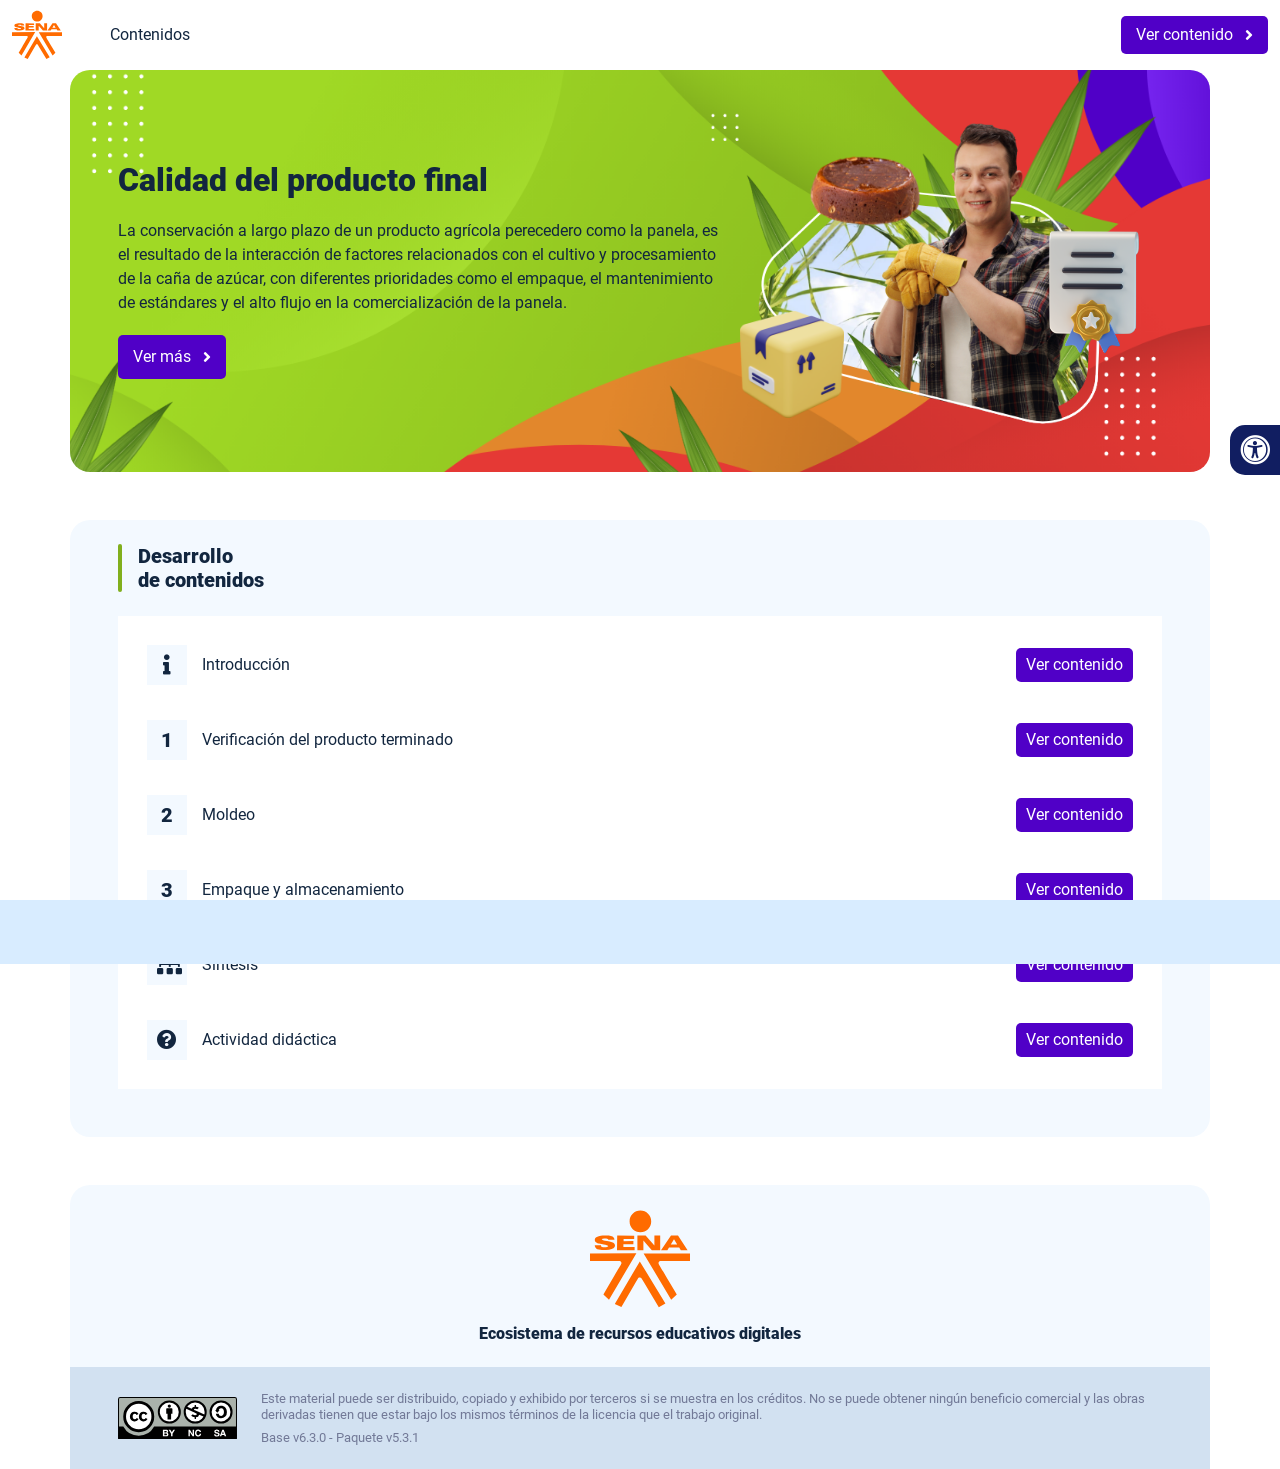
<file: index.html>
<!DOCTYPE html><html lang=""><head><meta charset="utf-8"><meta http-equiv="X-UA-Compatible" content="IE=edge"><meta name="viewport" content="width=device-width,initial-scale=1"><link rel="icon" href="favicon.ico"><title>Calidad del producto final</title><link href="css/chunk-0c047e41.3babef71.css" rel="prefetch"><link href="css/chunk-25b302c8.3babef71.css" rel="prefetch"><link href="css/chunk-26fc7596.3babef71.css" rel="prefetch"><link href="css/chunk-2d2747e2.3babef71.css" rel="prefetch"><link href="css/chunk-32334cb6.3babef71.css" rel="prefetch"><link href="css/chunk-3c57cd7b.3babef71.css" rel="prefetch"><link href="css/chunk-4f2d402a.3babef71.css" rel="prefetch"><link href="css/chunk-4fde0a08.fef54ca8.css" rel="prefetch"><link href="css/chunk-515a8379.0b0c0a41.css" rel="prefetch"><link href="css/chunk-59974754.bc5d6e4e.css" rel="prefetch"><link href="css/chunk-6e1e538a.3ba0a060.css" rel="prefetch"><link href="css/chunk-766a929b.77527478.css" rel="prefetch"><link href="css/chunk-f2df7d2c.3babef71.css" rel="prefetch"><link href="css/comple.0a8ce015.css" rel="prefetch"><link href="css/creditos.c2c2c7fe.css" rel="prefetch"><link href="css/glosario.73e7d7ad.css" rel="prefetch"><link href="css/referencias.512a04db.css" rel="prefetch"><link href="js/actividad.cdbb37e8.js" rel="prefetch"><link href="js/chunk-0206bfa0.00f13b62.js" rel="prefetch"><link href="js/chunk-0c047e41.746e6601.js" rel="prefetch"><link href="js/chunk-13a6037e.6b959727.js" rel="prefetch"><link href="js/chunk-18f95272.4850b4b3.js" rel="prefetch"><link href="js/chunk-25b302c8.80da0fcf.js" rel="prefetch"><link href="js/chunk-26fc7596.c08b3b35.js" rel="prefetch"><link href="js/chunk-2c06842c.56e529b1.js" rel="prefetch"><link href="js/chunk-2d0e96ec.1e3d3b61.js" rel="prefetch"><link href="js/chunk-2d208d90.957e695a.js" rel="prefetch"><link href="js/chunk-2d21d0e2.7c43f146.js" rel="prefetch"><link href="js/chunk-2d22c123.df569738.js" rel="prefetch"><link href="js/chunk-2d2747e2.42e9d15a.js" rel="prefetch"><link href="js/chunk-2e80bb9a.2dbfe666.js" rel="prefetch"><link href="js/chunk-319206de.9d4bb65a.js" rel="prefetch"><link href="js/chunk-32334cb6.662a4f08.js" rel="prefetch"><link href="js/chunk-3c57cd7b.9f605475.js" rel="prefetch"><link href="js/chunk-3d6834f6.7c6a0f5a.js" rel="prefetch"><link href="js/chunk-4cdd78c0.7cebab89.js" rel="prefetch"><link href="js/chunk-4f2d402a.52008ecc.js" rel="prefetch"><link href="js/chunk-4fde0a08.51ebe981.js" rel="prefetch"><link href="js/chunk-515a8379.0aab1cf3.js" rel="prefetch"><link href="js/chunk-53ccb27e.5dc1d02f.js" rel="prefetch"><link href="js/chunk-55d286b8.53b850a8.js" rel="prefetch"><link href="js/chunk-59974754.696b8ac1.js" rel="prefetch"><link href="js/chunk-6e1e538a.e0379900.js" rel="prefetch"><link href="js/chunk-766a929b.614a0110.js" rel="prefetch"><link href="js/chunk-c796899c.7b89ce1c.js" rel="prefetch"><link href="js/chunk-e8a7823a.9e7332e6.js" rel="prefetch"><link href="js/chunk-f2df7d2c.142b9814.js" rel="prefetch"><link href="js/chunk-fde47172.4e9c6757.js" rel="prefetch"><link href="js/comple.2db9d812.js" rel="prefetch"><link href="js/creditos.3f26bcbf.js" rel="prefetch"><link href="js/glosario.f7523699.js" rel="prefetch"><link href="js/intro.eccc76c3.js" rel="prefetch"><link href="js/referencias.512cf973.js" rel="prefetch"><link href="js/sintesis.3a52025d.js" rel="prefetch"><link href="js/tema1.0c86b753.js" rel="prefetch"><link href="js/tema2.0118e38c.js" rel="prefetch"><link href="js/tema3.fefd9c82.js" rel="prefetch"><link href="css/app.0b204ad9.css" rel="preload" as="style"><link href="css/chunk-vendors.6d82d229.css" rel="preload" as="style"><link href="js/app.7b11c7c3.js" rel="preload" as="script"><link href="js/chunk-vendors.d01b1718.js" rel="preload" as="script"><link href="css/chunk-vendors.6d82d229.css" rel="stylesheet"><link href="css/app.0b204ad9.css" rel="stylesheet"></head><body><noscript><strong>We're sorry but Calidad del producto final doesn't work properly without JavaScript enabled. Please enable it to continue.</strong></noscript><div id="app"></div><script src="js/chunk-vendors.d01b1718.js"></script><script src="js/app.7b11c7c3.js"></script></body></html>
</file>
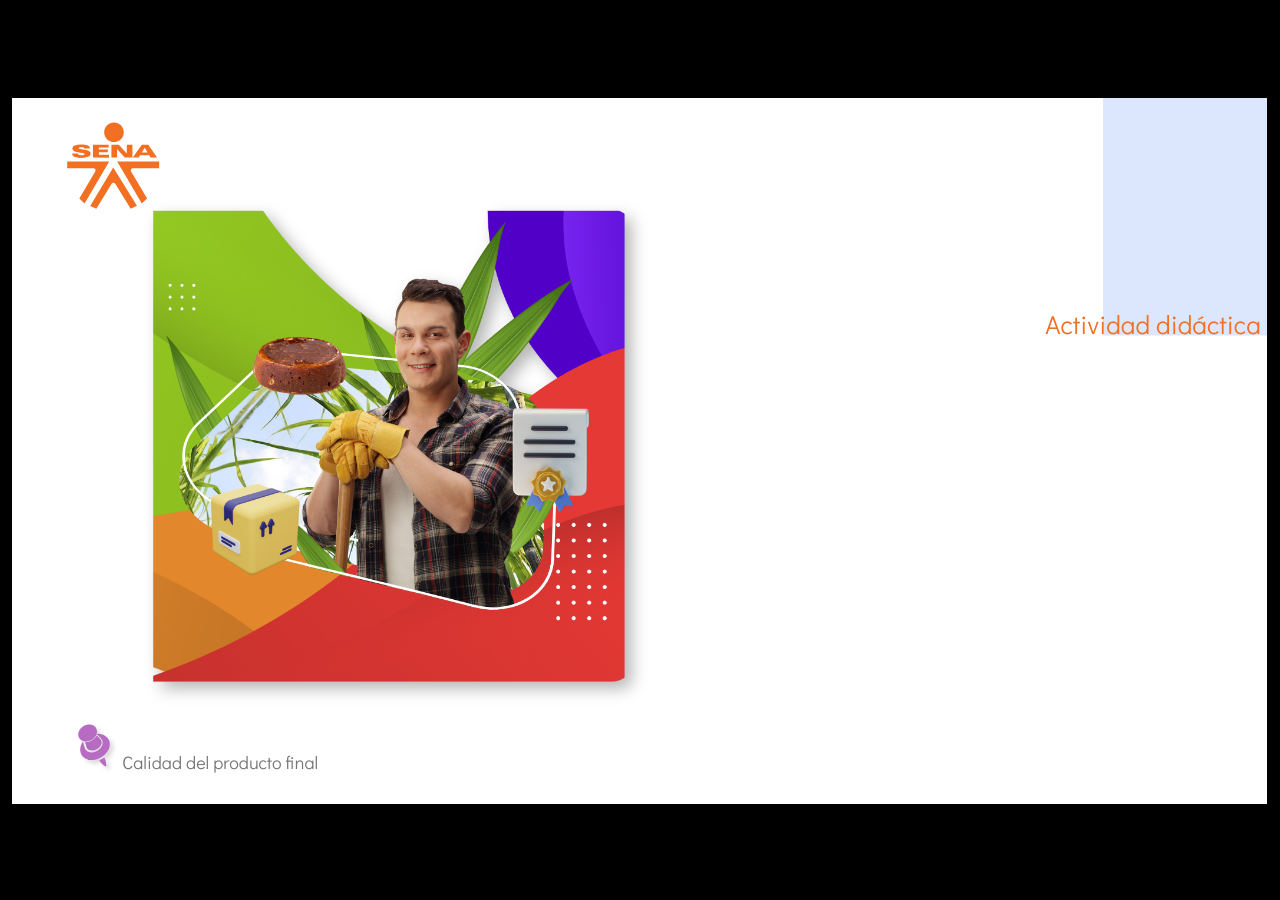
<file: actividades/index.html>
﻿<!doctype html>
<html lang="es">
<head>
  <meta charset="utf-8">
  <!-- Creado con Storyline 360 - http://www.articulate.com  -->
  <!-- version: 3.68.28887.0 -->
  <title>CF8_635700Actividad did&#225;ctica</title>
  <meta http-equiv="x-ua-compatible" content="IE=edge"/>
  <meta name="viewport" content="width=device-width,initial-scale=1,user-scalable=no,shrink-to-fit=no,minimal-ui"/>
  <meta name="apple-mobile-web-app-capable" content="yes"/>
  <style>
    html, body { height: 100%; padding: 0; margin: 0 }
    #app { height: 100%; width: 100%; }
  </style>

  <script>
    window.DS = {};
    window.globals = {
      DATA_PATH_BASE: '',
      HAS_FRAME: true,
      HAS_SLIDE: true,

      lmsPresent: false,
      tinCanPresent: false,
      cmi5Present: false,
      aoSupport: false,
      scale: 'show all',
      captureRc: false,
      browserSize: 'optimal',
      bgColor: '#000000',
      features: 'AccessibleVideo,FullScreenToggle,InsertSvgPicture,LayerPresentAsDialog,MultipleQuizTracking,QuestionCorrectVariable,UpdatedThemeEditor',
      themeName: 'classic',
      preloaderColor: '#FFFFFF',
      suppressAnalytics: false,
      productChannel: 'stable',
      publishSource: 'storyline',
      aid: 'aid|125b71ae-d910-4d42-b573-2d0dab130864',
      cid: 'afbae015-c9e1-4f75-a210-0686adf2437f',
      playerVersion: '3.68.28887.0',
      publishTimestamp: '2022-12-14T16:50:18.7402961Z',
      maxIosVideoElements: 10,
      connectionSettings: { },

      
      parseParams: function(qs) {
        if (window.globals.parsedParams != null) {
          return window.globals.parsedParams;
        }
        qs = (qs || window.location.search.substr(1)).split('+').join(' ');
        var params = {},
            tokens,
            re = /[?&]?([^=]+)=([^&]*)/g;

        while (tokens = re.exec(qs)) {
          params[decodeURIComponent(tokens[1]).trim()] =
            decodeURIComponent(tokens[2]).trim();
        }
        window.globals.parsedParams = params;
        return params;
      }

    };
  </script>
  <script>
    var isIe11 = ('ActiveXObject' in window || window.MSBlobBuilder != null)
      && window.msCrypto != null && !window.ActiveXObject;
    if (isIe11) {
      window.globals.unsupportedBrowser = true;
      document.write(atob('[base64]'));
    }
  </script>
  
  <script>window.THREE = { };</script>
  
</head>
<body style="background: #000000" class="cs-HTML theme-classic">
  <!-- 360 -->
  <script>!function(e){var i=/iPhone/i,o=/iPod/i,n=/iPad/i,t=/(?=.*\bAndroid\b)(?=.*\bMobile\b)/i,d=/Android/i,s=/(?=.*\bAndroid\b)(?=.*\bSD4930UR\b)/i,b=/(?=.*\bAndroid\b)(?=.*\b(?:KFOT|KFTT|KFJWI|KFJWA|KFSOWI|KFTHWI|KFTHWA|KFAPWI|KFAPWA|KFARWI|KFASWI|KFSAWI|KFSAWA)\b)/i,r=/IEMobile/i,h=/(?=.*\bWindows\b)(?=.*\bARM\b)/i,a=/BlackBerry/i,l=/BB10/i,p=/Opera Mini/i,f=/(CriOS|Chrome)(?=.*\bMobile\b)/i,u=/(?=.*\bFirefox\b)(?=.*\bMobile\b)/i,c=new RegExp("(?:Nexus 7|BNTV250|Kindle Fire|Silk|GT-P1000)","i"),w=function(e,i){return e.test(i)},A=function(e){var A=e||navigator.userAgent,v=A.split("[FBAN");if(void 0!==v[1]&&(A=v[0]),this.apple={phone:w(i,A),ipod:w(o,A),tablet:!w(i,A)&&w(n,A),device:w(i,A)||w(o,A)||w(n,A)},this.amazon={phone:w(s,A),tablet:!w(s,A)&&w(b,A),device:w(s,A)||w(b,A)},this.android={phone:w(s,A)||w(t,A),tablet:!w(s,A)&&!w(t,A)&&(w(b,A)||w(d,A)),device:w(s,A)||w(b,A)||w(t,A)||w(d,A)},this.windows={phone:w(r,A),tablet:w(h,A),device:w(r,A)||w(h,A)},this.other={blackberry:w(a,A),blackberry10:w(l,A),opera:w(p,A),firefox:w(u,A),chrome:w(f,A),device:w(a,A)||w(l,A)||w(p,A)||w(u,A)||w(f,A)},this.seven_inch=w(c,A),this.any=this.apple.device||this.android.device||this.windows.device||this.other.device||this.seven_inch,this.phone=this.apple.phone||this.android.phone||this.windows.phone,this.tablet=this.apple.tablet||this.android.tablet||this.windows.tablet,"undefined"==typeof window)return this},v=function(){var e=new A;return e.Class=A,e};"undefined"!=typeof module&&module.exports&&"undefined"==typeof window?module.exports=A:"undefined"!=typeof module&&module.exports&&"undefined"!=typeof window?module.exports=v():"function"==typeof define&&define.amd?define("isMobile",[],e.isMobile=v()):e.isMobile=v()}(this);
    window.isMobile.apple.tablet = window.isMobile.apple.tablet ||
      (navigator.platform === 'MacIntel' && navigator.maxTouchPoints > 1);
    window.isMobile.apple.device = window.isMobile.apple.device || window.isMobile.apple.tablet;
    window.isMobile.tablet = window.isMobile.tablet || window.isMobile.apple.tablet;
    window.isMobile.any = window.isMobile.any || window.isMobile.apple.tablet;
  </script>

  <div id="focus-sink" tabindex="-1"></div>

  <div id="preso"></div>
  <script>
    (function() {

      var classTypes = [ 'desktop', 'mobile', 'phone', 'tablet' ];

      var addDeviceClasses = function(prefix, testObj) {
        var curr, i;
        for (i = 0; i < classTypes.length; i++) {
          curr = classTypes[i];
          if (testObj[curr]) {
            document.body.classList.add(prefix + curr);
          }
        }
      };

      var params = window.globals.parseParams(),
          isDevicePreview = params.devicepreview === '1',
          isPhoneOverride = params.deviceType === 'phone' || (isDevicePreview && params.phone == '1'),
          isTabletOverride = (params.deviceType === 'tablet' || isDevicePreview) && !isPhoneOverride,
          isMobileOverride = isPhoneOverride || isTabletOverride;

      var deviceView = {
        desktop: !window.isMobile.any && !isMobileOverride,
        mobile: window.isMobile.any || isMobileOverride,
        phone: isPhoneOverride || (window.isMobile.phone && !isTabletOverride),
        tablet: isTabletOverride || window.isMobile.tablet
      };

      window.globals.deviceView = deviceView;
      window.isMobile.desktop = !window.isMobile.any;
      window.isMobile.mobile = window.isMobile.any;

      addDeviceClasses('view-', deviceView);

    })();
  </script>
  
  <script src='story_content/user.js' type=text/javascript></script>
  <div class="slide-loader"></div>

  <script>
    if (window.globals.deviceView.isMobile) { var doc = document, loader = doc.body.querySelector('.slide-loader'); [ 1, 2, 3 ].forEach(function(n) { var d = doc.createElement('div'); d.style.backgroundColor = window.globals.preloaderColor; d.classList.add('mobile-loader-dot'); d.classList.add('dot' + n); loader.appendChild(d); }); }
  </script>

  <div class="mobile-load-title-overlay" style="display: none">
    <div class="mobile-load-title">CF8_635700Actividad did&#225;ctica</div>
  </div>

  <div class="mobile-chrome-warning"></div>

  
<style>
  .warn-connection-dialog {
    display: none;
    background: transparent;
    pointer-events: none;
    position: fixed;
    left: 0;
    top: 0;
    width: 100%;
    height: 100%;
    z-index: 999;
  }

  .warn-connection-content {
    border-radius: 4px;
    background: white;
    border: 1px solid #E7E7E7;
    color: #333333;
    box-shadow: 0 2px 4px rgba(0, 0, 0, 0.25);
    transition: all 150ms ease-out;
    position: absolute;
    white-space: nowrap;
  }

  .view-phone.is-landscape .warn-connection-content {
    left: 23px;
    bottom: 23px;
  }

  .view-tablet.is-landscape .warn-connection-content {
    left: 50%;
    top: 20px;
    transform: translateX(-50%);
  }

  .is-portrait .warn-connection-content {
    transform: translate(-50%, calc(-100% - 15px));
  }

  .warn-connection-content p {
    display: inline-block;
    margin: 0 8px 0 0;
    line-height: 33px;
    font-size: 11px;
  }

  .warn-connection-content svg {
    position: relative;
    vertical-align: middle;
    margin: 0 2px 2px 8px;
  }

  .view-desktop .warn-connection-content {
    left: 1.5em;
    bottom: 1.5em;
  }

  .view-desktop .warn-connection-content p {
    font-size: 1.1em;
  }

  .is-offline .warn-connection-dialog {
    display: block;
  }

  .is-offline .cs-panel * {
    pointer-events: none !important;
  }

  .is-offline .cs-panel {
    pointer-events: all !important;
  }

  .is-offline #nav-controls * {
    pointer-events: none !important;
  }

  .is-offline #nav-controls {
    pointer-events: all !important;
  }
</style>

<div class="warn-connection-dialog">
  <div class="warn-connection-content">
    <svg width="17" height="15" viewBox="0 0 17 15" xmlns="http://www.w3.org/2000/svg">
      <path fill="#8F0000" stroke="white" d="M16.07,12.98 L15.88,12.23 L9.51,1.21 C8.97,0.26,7.6,0.26,7.06,1.21 L0.69,12.23 C0.15,13.16,0.81,14.36,1.91,14.36 H14.65 C15.47,14.36,16.05,13.7,16.07,12.98 Z"/>
      <path fill="white" stroke="white" d="M8.58,5.5 C8.35,5.28,8.5,5.35,8.21,5.32 C8.09,5.35,7.97,5.49,7.96,5.67 C7.97,5.79,7.98,5.92,7.98,6.04 L7.98,6.04 C7.99,6.17,8,6.31,8.01,6.43 L8.01,6.44 C8.03,6.92,8.06,7.41,8.09,7.9 L8.09,7.9 C8.12,8.39,8.14,8.88,8.17,9.37 C8.17,9.39,8.18,9.42,8.2,9.44 C8.23,9.46,8.25,9.47,8.28,9.47 C8.31,9.47,8.34,9.46,8.35,9.44 C8.37,9.43,8.38,9.4,8.39,9.35 L8.39,9.34 C8.39,9.24,8.4,9.15,8.4,9.05 L8.4,9.05 C8.41,8.96,8.41,8.86,8.42,8.75 C8.43,8.44,8.45,8.12,8.47,7.81 L8.47,7.81 C8.49,7.49,8.51,7.18,8.53,6.87 C8.55,6.46,8.56,6.05,8.59,5.64 L8.6,5.62 C8.6,5.57,8.59,5.53,8.58,5.5 L8.21,5.32 Z"/>
      <circle fill="white" stroke="white" cx="8.3" cy="11.35" r="0.3"/>
    </svg>
    <p>You are offline. Trying to reconnect...</p>
  </div>
</div>

<script>
  (function() {
    window.DS.connection = {
      warningShown: false,
      assets: {},
      loadingAssetGroup: false,
      retryDelay: 500
    };

    // @TODO this is POC code and can be cleaned up a bit more if we move forward
    // with the feature



    // The `window.globals.features` variable must be set in `webpack.dev.config` when testing locally - it is not enough
    // to have it in the data - but it must be set there as well.
    var useConnectionMessages = window.AbortController != null &&
      window.location.protocol != 'file:' &&
      window.globals.features.indexOf('ConnectionMessages') != -1;

    window.DS.connection.useConnectionMessages = useConnectionMessages

    var assetCount = 0;
    var checkLoadedId;
    var connectionSettings = window.globals.connectionSettings;

    if (useConnectionMessages && connectionSettings != null) {
      var contentEl = document.querySelector('.warn-connection-content');
      var messageEl = contentEl.querySelector('p')

      if (connectionSettings.useDarkTheme) {
        contentEl.style.borderColor = '#BABBBA';
        contentEl.style.backgroundColor = '#282828';
        contentEl.style.color = '#FFFFFF';
      }

      if (connectionSettings.message != null) {
        messageEl.textContent = window.decodeURIComponent(connectionSettings.message);
      }
    }

    function checkAssetsReady() {
      for (var i in DS.connection.assets) {
        if (!DS.connection.assets[i].success) {
          return false;
        }
      }
      return true;
    }

    function stopAssetGroup() {
      if (!useConnectionMessages) { return; }

      assetCount = 0;

      DS.connection.oldAssetGroup = DS.connection.assets;
      DS.connection.assets = {};
      DS.connection.loadingAssetGroup = false;
      clearInterval(checkLoadedId);
    }

    function startAssetGroup() {
      if (!useConnectionMessages) { return; }
      var ticks = 0;
      clearInterval(checkLoadedId);
      checkLoadedId = setInterval(function() {
        var loaded = 0;
        if (assetCount === 0 && loaded === 0) {
          clearInterval(checkLoadedId);
          return;
        }

        for (var i in DS.connection.assets) {
          if (DS.connection.assets[i].success) {
            loaded++;
          }
        }

        if (assetCount === loaded && checkAssetsReady()) {
          for (var i in DS.connection.assets) {
            if (DS.connection.assets[i].action) {
              DS.connection.assets[i].action();
            }
          }
          hideWarning();
          stopAssetGroup();
        }
      }, 100)
    }

    function requiredAsset(url, action, retry, type) {
      if (!useConnectionMessages) { return; }
      if (DS.connection.assets[url]) { return; }

      DS.connection.assets[url] = {
        success: false, action: action, retry: retry, type: type
      };
      assetCount = Object.keys(DS.connection.assets).length;
      if (!DS.connection.loadingAssetGroup) {
        startAssetGroup();
      }
      DS.connection.loadingAssetGroup = true;
    }

    function assetLoaded(url) {
      if (!useConnectionMessages) { return; }
      if (DS.connection.assets[url]) {
        DS.connection.assets[url].success = true;
      }
    }

    function assetFailed(url) {
      if (!useConnectionMessages) { return; }
      if (!DS.connection.assets[url]) {
        if (/\.js$/.test(url)) {
          setTimeout(function() {
            if (DS.connection.lastSlideLoaded != null) {
              DS.connection.lastSlideLoaded();
            }
          }, DS.connection.retryDelay);
        }
        return;
      }
      if (!DS.connection.warningShown) { showWarning(); }
      if (DS.connection.assets[url].retry) {
        setTimeout(function() {
          if (!DS.connection.assets[url].success) {
            DS.connection.assets[url].retry()
          }
        }, DS.connection.retryDelay);
      }
    }

    function hideWarning() {
      document.body.classList.remove('is-offline');
      DS.connection.warningShown = false;
    }
    DS.connection.hideWarning = hideWarning

    function showWarning(btn) {
      document.body.classList.add('is-offline')
      DS.connection.warningShown = true;
      updateWarningPosition();
    }

    function updateWarningPosition() {
      if (!DS.connection.warningShown) {
        return;
      }

      var isPortrait = document.body.classList.contains('is-portrait');
      var warningEl = document.querySelector('.warn-connection-content');

      if (isPortrait) {
        var slide = document.querySelector('.primary-slide');
        var slideRect = slide.getBoundingClientRect();

        warningEl.style.top = `${slideRect.top}px`
        warningEl.style.left = `${slideRect.left + slideRect.width / 2}px`
      } else {
        warningEl.style.top = null;
        warningEl.style.left = null;
      }

      window.requestAnimationFrame(updateWarningPosition);
    }

    // these will all be noops if the feature flag isn't set in
    // the data and `window.globals.features`
    DS.connection.requiredAsset = requiredAsset;
    DS.connection.assetLoaded = assetLoaded;
    DS.connection.assetFailed = assetFailed;
    DS.connection.stopAssetGroup = stopAssetGroup;
    DS.connection.startAssetGroup = startAssetGroup;
  })();
</script>


  <script>
    
    if (window.autoSpider && window.vInterfaceObject) {
      document.querySelector('.mobile-load-title-overlay').style.display = 'none';
    }
  </script>

  

  <link rel="stylesheet" href="html5/data/css/output.min.css" data-noprefix/>
</body>
<script src="html5/lib/scripts/bootstrapper.min.js"></script>
</html>
</file>
<file: css/chunk-0c047e41.3babef71.css>
.actividad[data-v-22adfd6b]{background-color:#f2f2f2}.horizontal-scroll__wrapper[data-v-22adfd6b]{overflow:hidden}.horizontal-scroll[data-v-22adfd6b]{display:flex;transition:transform .5s ease-in-out;align-items:center;flex-wrap:nowrap}.horizontal-scroll[data-v-22adfd6b]:not(.row){width:100%}.horizontal-scroll--item-fw[data-v-22adfd6b]>div{flex-grow:0;flex-shrink:0;width:100%;margin:0!important}
</file>
<file: css/chunk-25b302c8.3babef71.css>
.actividad[data-v-22adfd6b]{background-color:#f2f2f2}.horizontal-scroll__wrapper[data-v-22adfd6b]{overflow:hidden}.horizontal-scroll[data-v-22adfd6b]{display:flex;transition:transform .5s ease-in-out;align-items:center;flex-wrap:nowrap}.horizontal-scroll[data-v-22adfd6b]:not(.row){width:100%}.horizontal-scroll--item-fw[data-v-22adfd6b]>div{flex-grow:0;flex-shrink:0;width:100%;margin:0!important}
</file>
<file: css/chunk-26fc7596.3babef71.css>
.actividad[data-v-22adfd6b]{background-color:#f2f2f2}.horizontal-scroll__wrapper[data-v-22adfd6b]{overflow:hidden}.horizontal-scroll[data-v-22adfd6b]{display:flex;transition:transform .5s ease-in-out;align-items:center;flex-wrap:nowrap}.horizontal-scroll[data-v-22adfd6b]:not(.row){width:100%}.horizontal-scroll--item-fw[data-v-22adfd6b]>div{flex-grow:0;flex-shrink:0;width:100%;margin:0!important}
</file>
<file: css/chunk-2d2747e2.3babef71.css>
.actividad[data-v-22adfd6b]{background-color:#f2f2f2}.horizontal-scroll__wrapper[data-v-22adfd6b]{overflow:hidden}.horizontal-scroll[data-v-22adfd6b]{display:flex;transition:transform .5s ease-in-out;align-items:center;flex-wrap:nowrap}.horizontal-scroll[data-v-22adfd6b]:not(.row){width:100%}.horizontal-scroll--item-fw[data-v-22adfd6b]>div{flex-grow:0;flex-shrink:0;width:100%;margin:0!important}
</file>
<file: css/chunk-32334cb6.3babef71.css>
.actividad[data-v-22adfd6b]{background-color:#f2f2f2}.horizontal-scroll__wrapper[data-v-22adfd6b]{overflow:hidden}.horizontal-scroll[data-v-22adfd6b]{display:flex;transition:transform .5s ease-in-out;align-items:center;flex-wrap:nowrap}.horizontal-scroll[data-v-22adfd6b]:not(.row){width:100%}.horizontal-scroll--item-fw[data-v-22adfd6b]>div{flex-grow:0;flex-shrink:0;width:100%;margin:0!important}
</file>
<file: css/chunk-3c57cd7b.3babef71.css>
.actividad[data-v-22adfd6b]{background-color:#f2f2f2}.horizontal-scroll__wrapper[data-v-22adfd6b]{overflow:hidden}.horizontal-scroll[data-v-22adfd6b]{display:flex;transition:transform .5s ease-in-out;align-items:center;flex-wrap:nowrap}.horizontal-scroll[data-v-22adfd6b]:not(.row){width:100%}.horizontal-scroll--item-fw[data-v-22adfd6b]>div{flex-grow:0;flex-shrink:0;width:100%;margin:0!important}
</file>
<file: css/chunk-4f2d402a.3babef71.css>
.actividad[data-v-22adfd6b]{background-color:#f2f2f2}.horizontal-scroll__wrapper[data-v-22adfd6b]{overflow:hidden}.horizontal-scroll[data-v-22adfd6b]{display:flex;transition:transform .5s ease-in-out;align-items:center;flex-wrap:nowrap}.horizontal-scroll[data-v-22adfd6b]:not(.row){width:100%}.horizontal-scroll--item-fw[data-v-22adfd6b]>div{flex-grow:0;flex-shrink:0;width:100%;margin:0!important}
</file>
<file: css/chunk-4fde0a08.fef54ca8.css>
.actividad[data-v-a108b06a]{background-color:#f2f2f2}.header[data-v-a108b06a]{position:sticky;top:0;padding-top:10px;padding-bottom:10px;background-color:#fff;z-index:10010;line-height:1.1em}.header__logo[data-v-a108b06a]{width:50px}@media (max-width:576px){.header__componente-formativo[data-v-a108b06a]{font-size:.8em}}.header__menu[data-v-a108b06a]{cursor:pointer}.header__menu span[data-v-a108b06a]{font-size:.7em;display:block;line-height:1em;text-align:center;color:#111e61}.header__menu__btn[data-v-a108b06a]{width:30px;height:30px;position:relative;margin-bottom:4px}.header__menu__btn .line-1[data-v-a108b06a],.header__menu__btn .line-2[data-v-a108b06a],.header__menu__btn .line-3[data-v-a108b06a]{height:4px;width:30px;background-color:#111e61;transform-origin:center center;position:absolute;left:0;border-radius:2px}.header__menu__btn .line-1[data-v-a108b06a]{top:4px;animation:line-1-inactive-data-v-a108b06a .5s ease-in-out forwards}.header__menu__btn .line-2[data-v-a108b06a]{top:13px;animation:line-2-inactive-data-v-a108b06a .5s ease-in-out forwards}.header__menu__btn .line-3[data-v-a108b06a]{top:22px;animation:line-3-inactive-data-v-a108b06a .5s ease-in-out forwards}.header__menu__btn[data-v-a108b06a]:hover{cursor:pointer}.header__menu__btn--open .line-1[data-v-a108b06a]{animation:line-1-active-data-v-a108b06a .5s ease-in-out forwards}.header__menu__btn--open .line-2[data-v-a108b06a]{animation:line-2-active-data-v-a108b06a .5s ease-in-out forwards}.header__menu__btn--open .line-3[data-v-a108b06a]{animation:line-3-active-data-v-a108b06a .5s ease-in-out forwards}@keyframes line-1-active-data-v-a108b06a{0%{transform:translate(0) rotate(0)}50%{transform:translateY(9px) rotate(0)}to{transform:translateY(9px) rotate(45deg)}}@keyframes line-2-active-data-v-a108b06a{0%{transform:scale(1)}to{transform:scale(0)}}@keyframes line-3-active-data-v-a108b06a{0%{transform:translate(0) rotate(0)}50%{transform:translateY(-9px) rotate(0)}to{transform:translateY(-9px) rotate(-45deg)}}@keyframes line-1-inactive-data-v-a108b06a{0%{transform:translateY(9px) rotate(45deg)}50%{transform:translateY(9px) rotate(0)}to{transform:translate(0) rotate(0)}}@keyframes line-2-inactive-data-v-a108b06a{0%{transform:scale(0)}to{transform:scale(1)}}@keyframes line-3-inactive-data-v-a108b06a{0%{transform:translateY(-9px) rotate(-45deg)}50%{transform:translateY(-9px) rotate(0)}to{transform:translate(0) rotate(0)}}
</file>
<file: css/chunk-515a8379.0b0c0a41.css>
.actividad{background-color:#f2f2f2}.banner-interno{position:relative}.banner-interno__fondo{position:absolute;top:0;bottom:-50px;left:0;right:0;background-color:#e53935;background-size:cover;background-position:50%}.banner-interno__titulo{display:flex;align-items:center}.banner-interno__titulo__icono{display:block;width:32px;height:32px;border-radius:50%;background-color:#fff;position:relative}.banner-interno__titulo__icono i{color:#e53935;position:absolute;left:50%;top:50%;transform:translate(-50%,-50%)}.banner-interno__titulo h1,.banner-interno__titulo h2,.banner-interno__titulo h3,.banner-interno__titulo h4,.banner-interno__titulo h5,.banner-interno__titulo h6{color:#fff;line-height:1.1em}
</file>
<file: css/chunk-59974754.bc5d6e4e.css>
.actividad{background-color:#f2f2f2}.aside-menu{position:sticky;top:70px;flex:0 0 0;width:0;min-height:calc(100vh - 70px);max-height:calc(100vh - 70px);background-color:#f3f9ff;transition:flex .5s ease-in-out,width .5s ease-in-out;overflow-x:hidden;z-index:100001}.aside-menu a{color:#111e61}.aside-menu--open{flex:0 0 300px;width:300px}.aside-menu__content{width:300px;display:flex;flex-direction:column;justify-content:space-between;min-height:calc(100vh - 70px);max-height:calc(100vh - 70px);border-right:1px solid #d8ecff}@media (max-height:800px){.aside-menu__content{min-height:800px;max-height:800px;overflow-y:auto}}.aside-menu__header{padding:10px;text-align:center;background-color:#d8ecff}.aside-menu__header h4{margin:0}.aside-menu__menu{overflow-y:auto;flex-grow:1;list-style:none;padding-left:0;margin-bottom:0}.aside-menu__menu__item--active .aside-menu__menu__item__lnk,.aside-menu__menu__item--active .aside-menu__sec-menu__item__lnk{background-color:#d8ecff;font-weight:700}.aside-menu__menu__item--sub-menu:hover,.aside-menu__menu__item:hover,.aside-menu__sec-menu__item:hover{background-color:#d8ecff}.aside-menu__menu__item--sub-menu{padding-left:10px}.aside-menu__menu__item--sub-menu--active .aside-menu__menu__item__lnk,.aside-menu__menu__item--sub-menu--active .aside-menu__sec-menu__item__lnk{background-color:#d8ecff;font-weight:700;position:relative}.aside-menu__menu__item--sub-menu--active .aside-menu__menu__item__lnk:before,.aside-menu__menu__item--sub-menu--active .aside-menu__sec-menu__item__lnk:before{content:"";display:block;position:absolute;left:0;bottom:0;top:0;width:4px;border-radius:2px;background-color:#81af1d}.aside-menu__menu__item__lnk,.aside-menu__sec-menu__item__lnk{display:flex;align-items:center;padding:10px 15px;line-height:1.1em}.aside-menu__menu__item__lnk i,.aside-menu__menu__item__lnk span,.aside-menu__sec-menu__item__lnk i,.aside-menu__sec-menu__item__lnk span{margin-right:10px}.aside-menu__menu__item__lnk i:last-child,.aside-menu__menu__item__lnk span:last-child,.aside-menu__sec-menu__item__lnk i:last-child,.aside-menu__sec-menu__item__lnk span:last-child{margin-right:0}.aside-menu__sec-menu{background-color:#d8ecff;padding:10px 0;flex-shrink:0;margin-bottom:0}.aside-menu__sec-menu__item{padding:10px 15px}.aside-menu__sec-menu__item__lnk{padding:0;border-radius:1em}.aside-menu__sec-menu__item__lnk i{display:block;width:2em;height:2em;padding:.5em 0;text-align:center;background-color:#fff;border-radius:50%}.aside-menu__sec-menu__item__lnk:hover{background-color:#fff}@media (max-width:992px){.aside-menu{position:fixed;top:70px}}@media (max-width:576px){.aside-menu__sec-menu{padding-bottom:110px}}
</file>
<file: css/chunk-6e1e538a.3ba0a060.css>
.actividad[data-v-4f6b7c58]{background-color:#f2f2f2}.accesibilidad[data-v-4f6b7c58]{position:fixed;right:0;top:50vh;height:50px;background-color:#111e61;border-top-left-radius:15px;border-bottom-left-radius:15px;transform:translateY(-50%) translateX(100%) translateX(-50px);overflow:hidden;transition:transform .3s ease-in-out,height .3s ease-in-out}.accesibilidad[data-v-4f6b7c58]:hover{transform:translateY(-50%) translateX(0);height:12.75rem}.accesibilidad [data-v-4f6b7c58]{color:#fff}.accesibilidad__menu__content .accesibilidad__menu__item[data-v-4f6b7c58]{cursor:pointer}.accesibilidad__menu__content .accesibilidad__menu__item[data-v-4f6b7c58]:hover{background-color:#273685}.accesibilidad__menu__content .accesibilidad__menu__item[data-v-4f6b7c58]:last-child{border:none}.accesibilidad__menu__item[data-v-4f6b7c58]{display:flex;align-items:center;padding:10px;border-bottom:1px solid #273685;line-height:1em;-moz-user-select:none;user-select:none}.accesibilidad__menu i[data-v-4f6b7c58]{font-size:30px;font-style:normal;margin-right:10px;line-height:1em}.accesibilidad__menu img[data-v-4f6b7c58]{width:30px;margin-right:10px}
</file>
<file: css/chunk-766a929b.77527478.css>
.actividad{background-color:#f2f2f2}.barra-avance{display:flex;align-items:center;justify-content:space-between;position:fixed;bottom:0;left:0;width:100%;padding:10px;background-color:#d8ecff;transition:transform .5s ease-in-out;z-index:100000}.barra-avance__barra{margin:0 20px;flex:1;position:relative;max-width:800px}.barra-avance__barra--amarilla,.barra-avance__barra--blanca{height:4px}.barra-avance__barra--amarilla:after,.barra-avance__barra--amarilla:before,.barra-avance__barra--blanca:after,.barra-avance__barra--blanca:before{content:"";display:block;width:10px;height:10px;border-radius:50%;position:absolute;top:50%}.barra-avance__barra--amarilla:before,.barra-avance__barra--blanca:before{left:0;transform:translate(-50%,-50%)}.barra-avance__barra--amarilla:after,.barra-avance__barra--blanca:after{right:0;transform:translate(50%,-50%)}.barra-avance__barra--blanca{background-color:#fff}.barra-avance__barra--blanca:after,.barra-avance__barra--blanca:before{background-color:#fff}.barra-avance__barra--amarilla{position:absolute;width:100%;top:0;background-color:#5000c7}.barra-avance__barra--amarilla:after,.barra-avance__barra--amarilla:before{background-color:#5000c7}.barra-avance__boton--regresar{background-color:#b0c0d2}.barra-avance__boton--regresar span{color:#111e61!important}.barra-avance__boton--disable{opacity:0;pointer-events:none}.barra-avance--open{transform:translateY(0)}.barra-avance--close{transform:translateY(100%)}
</file>
<file: css/chunk-f2df7d2c.3babef71.css>
.actividad[data-v-22adfd6b]{background-color:#f2f2f2}.horizontal-scroll__wrapper[data-v-22adfd6b]{overflow:hidden}.horizontal-scroll[data-v-22adfd6b]{display:flex;transition:transform .5s ease-in-out;align-items:center;flex-wrap:nowrap}.horizontal-scroll[data-v-22adfd6b]:not(.row){width:100%}.horizontal-scroll--item-fw[data-v-22adfd6b]>div{flex-grow:0;flex-shrink:0;width:100%;margin:0!important}
</file>
<file: css/comple.0a8ce015.css>
.banner-interno{position:relative}.banner-interno__fondo{position:absolute;top:0;bottom:-50px;left:0;right:0;background-color:#e53935;background-size:cover;background-position:50%}.banner-interno__titulo{display:flex;align-items:center}.banner-interno__titulo__icono{display:block;width:32px;height:32px;border-radius:50%;background-color:#fff;position:relative}.banner-interno__titulo__icono i{color:#e53935;position:absolute;left:50%;top:50%;transform:translate(-50%,-50%)}.banner-interno__titulo h1,.banner-interno__titulo h2,.banner-interno__titulo h3,.banner-interno__titulo h4,.banner-interno__titulo h5,.banner-interno__titulo h6{color:#fff;line-height:1.1em}.actividad{background-color:#f2f2f2}.complementario__enlaces{display:flex;justify-content:center;flex-wrap:wrap}.complementario__enlaces a{margin:0 5px}.complementario__btn{font-size:1.5em;line-height:1em}table{width:calc(100% - 1px);min-width:800px}table thead{background-color:#d8ecff}table thead th{border-color:#d8ecff}table td,table th{padding:25px 20px;text-align:center}
</file>
<file: css/creditos.c2c2c7fe.css>
.banner-interno{position:relative}.banner-interno__fondo{position:absolute;top:0;bottom:-50px;left:0;right:0;background-color:#e53935;background-size:cover;background-position:50%}.banner-interno__titulo{display:flex;align-items:center}.banner-interno__titulo__icono{display:block;width:32px;height:32px;border-radius:50%;background-color:#fff;position:relative}.banner-interno__titulo__icono i{color:#e53935;position:absolute;left:50%;top:50%;transform:translate(-50%,-50%)}.banner-interno__titulo h1,.banner-interno__titulo h2,.banner-interno__titulo h3,.banner-interno__titulo h4,.banner-interno__titulo h5,.banner-interno__titulo h6{color:#fff;line-height:1.1em}.actividad{background-color:#f2f2f2}.creditos-vista .tarjeta.credito{background-color:#d2e1f1}.creditos{color:#727997;overflow-x:auto}.creditos__item{min-width:490px}.creditos p{line-height:1.3em;margin-bottom:0;color:#727997}.creditos__titulo{font-weight:700;background-color:#d2e1f1;padding:5px 10px;border-top-radius:5px;border-top-left-radius:5px;border-top-right-radius:5px}.creditos table td,.creditos table th{border-color:#d2e1f1}
</file>
<file: css/glosario.73e7d7ad.css>
.banner-interno{position:relative}.banner-interno__fondo{position:absolute;top:0;bottom:-50px;left:0;right:0;background-color:#e53935;background-size:cover;background-position:50%}.banner-interno__titulo{display:flex;align-items:center}.banner-interno__titulo__icono{display:block;width:32px;height:32px;border-radius:50%;background-color:#fff;position:relative}.banner-interno__titulo__icono i{color:#e53935;position:absolute;left:50%;top:50%;transform:translate(-50%,-50%)}.banner-interno__titulo h1,.banner-interno__titulo h2,.banner-interno__titulo h3,.banner-interno__titulo h4,.banner-interno__titulo h5,.banner-interno__titulo h6{color:#fff;line-height:1.1em}.actividad{background-color:#f2f2f2}.glosario__letra-item{display:flex}.glosario__letra-item__texto{padding-top:5px}.glosario__letra-item__letra__icono{width:32px;height:32px;position:relative;line-height:1em;border-radius:50%;background-color:#d2e1f1}.glosario__letra-item__letra__icono span{position:absolute;left:50%;top:50%;transform:translate(-50%,-50%);font-size:1.1em;font-weight:900}
</file>
<file: css/referencias.512a04db.css>
.banner-interno{position:relative}.banner-interno__fondo{position:absolute;top:0;bottom:-50px;left:0;right:0;background-color:#e53935;background-size:cover;background-position:50%}.banner-interno__titulo{display:flex;align-items:center}.banner-interno__titulo__icono{display:block;width:32px;height:32px;border-radius:50%;background-color:#fff;position:relative}.banner-interno__titulo__icono i{color:#e53935;position:absolute;left:50%;top:50%;transform:translate(-50%,-50%)}.banner-interno__titulo h1,.banner-interno__titulo h2,.banner-interno__titulo h3,.banner-interno__titulo h4,.banner-interno__titulo h5,.banner-interno__titulo h6{color:#fff;line-height:1.1em}.actividad{background-color:#f2f2f2}.referencias__item:last-child hr{display:none}.referencias__item a{color:#2196f3;text-decoration:underline;overflow-wrap:break-word}
</file>
<file: css/app.0b204ad9.css>
*{box-sizing:inherit}:after,:before{box-sizing:inherit}html{height:100%;line-height:1.15;box-sizing:border-box;-webkit-font-smoothing:antialiased;-moz-osx-font-smoothing:grayscale;-webkit-text-size-adjust:100%;-ms-text-size-adjust:100%;text-rendering:optimizeLegibility}a,abbr,acronym,address,applet,article,aside,audio,b,big,blockquote,body,canvas,caption,center,cite,code,dd,del,details,dfn,div,dl,dt,em,embed,fieldset,figcaption,figure,footer,form,h1,h2,h3,h4,h5,h6,header,hgroup,html,i,iframe,img,ins,kbd,label,legend,li,mark,menu,nav,object,ol,output,p,pre,q,ruby,s,samp,section,small,span,strike,strong,sub,summary,sup,table,tbody,td,tfoot,th,thead,time,tr,tt,u,ul,var,video{margin:0;padding:0;border:0;outline:0;background:transparent;vertical-align:baseline}article,aside,details,figcaption,figure,footer,header,main,menu,nav,section,summary{display:block}[hidden],template{display:none}hr{box-sizing:content-box;height:0;border-bottom:1px solid #e8e8e8;border-left:0;border-right:0;border-top:0;margin:1.5em 0;overflow:visible}[hidden]{display:none}a{font-family:Roboto,sans-serif;font-size:1em;font-weight:400;text-decoration:none;color:#12263f;background-color:transparent;transition:all .15s ease-in-out;-webkit-text-decoration-skip:objects}a:active,a:hover{outline-width:0}a:active,a:focus,a:hover{color:#000}[type=button],[type=reset],[type=submit],button{-moz-appearance:none;appearance:none;cursor:pointer;display:inline-block;vertical-align:middle;border:0;border-radius:5px;color:#12263f;background-color:#5000c7;font-family:Roboto,sans-serif;font-weight:400;font-size:1em;-webkit-font-smoothing:antialiased;line-height:1em;white-space:nowrap;text-decoration:none;text-transform:none;padding:.75em 1.5em;margin:0;-moz-user-select:none;user-select:none;overflow:visible;transition:background-color .15s ease-in-out}[type=button]:focus,[type=button]:hover,[type=reset]:focus,[type=reset]:hover,[type=submit]:focus,[type=submit]:hover,button:focus,button:hover{background-color:#5000c7;color:#12263f}[type=button]:disabled,[type=reset]:disabled,[type=submit]:disabled,button:disabled{cursor:not-allowed;opacity:.5}[type=button]:disabled:hover,[type=reset]:disabled:hover,[type=submit]:disabled:hover,button:disabled:hover{background-color:#5000c7}input,select,textarea{margin:0;display:block;font-family:Roboto,sans-serif;font-size:16px}input{overflow:visible}[type=color],[type=date],[type=datetime-local],[type=datetime],[type=email],[type=month],[type=number],[type=password],[type=search],[type=tel],[type=text],[type=time],[type=url],[type=week],input:not([type]),select,select[multiple],textarea{background-color:#fff;border:1px solid #e8e8e8;border-radius:5px;box-shadow:inset 0 1px 3px rgba(0,0,0,.06);box-sizing:inherit;margin-bottom:.75em;padding:.5em;transition:border-color .15s ease-in-out;width:100%}[type=color]:hover,[type=date]:hover,[type=datetime-local]:hover,[type=datetime]:hover,[type=email]:hover,[type=month]:hover,[type=number]:hover,[type=password]:hover,[type=search]:hover,[type=tel]:hover,[type=text]:hover,[type=time]:hover,[type=url]:hover,[type=week]:hover,input:not([type]):hover,select:hover,select[multiple]:hover,textarea:hover{border-color:shade(#e8e8e8,20%)}[type=color]:focus,[type=date]:focus,[type=datetime-local]:focus,[type=datetime]:focus,[type=email]:focus,[type=month]:focus,[type=number]:focus,[type=password]:focus,[type=search]:focus,[type=tel]:focus,[type=text]:focus,[type=time]:focus,[type=url]:focus,[type=week]:focus,input:not([type]):focus,select:focus,select[multiple]:focus,textarea:focus{border-color:#81af1d;box-shadow:inset 0 1px 3px rgba(0,0,0,.06),0 0 5px rgba(226,35,30,.7);outline:none}[type=color]:disabled,[type=date]:disabled,[type=datetime-local]:disabled,[type=datetime]:disabled,[type=email]:disabled,[type=month]:disabled,[type=number]:disabled,[type=password]:disabled,[type=search]:disabled,[type=tel]:disabled,[type=text]:disabled,[type=time]:disabled,[type=url]:disabled,[type=week]:disabled,input:not([type]):disabled,select:disabled,select[multiple]:disabled,textarea:disabled{background-color:shade(#fff,5%);cursor:not-allowed}[type=color]:disabled:hover,[type=date]:disabled:hover,[type=datetime-local]:disabled:hover,[type=datetime]:disabled:hover,[type=email]:disabled:hover,[type=month]:disabled:hover,[type=number]:disabled:hover,[type=password]:disabled:hover,[type=search]:disabled:hover,[type=tel]:disabled:hover,[type=text]:disabled:hover,[type=time]:disabled:hover,[type=url]:disabled:hover,[type=week]:disabled:hover,input:not([type]):disabled:hover,select:disabled:hover,select[multiple]:disabled:hover,textarea:disabled:hover{border:1px solid #e8e8e8}select{text-transform:none;max-width:100%;border-radius:5px}::-webkit-file-upload-button{background-color:#5000c7;border:none;cursor:pointer;color:#12263f;border-radius:5px;padding:.75em 1.5em}::-webkit-file-upload-button:hover{background-color:#5000c7}optgroup{font-weight:700}fieldset{border:1px solid #e8e8e8;background-color:transparent;padding:1.5em;-webkit-margin-start:0;-webkit-margin-end:0;-webkit-padding-before:1.5em;-webkit-padding-start:1.5em;-webkit-padding-end:1.5em;-webkit-padding-after:1.5em}legend{box-sizing:border-box;color:inherit;display:table;max-width:100%;padding:0;white-space:normal;font-weight:600;-webkit-padding-start:0;-webkit-padding-end:0}label,legend{margin-bottom:.375em}label{display:block;font-size:1em;font-family:Roboto,sans-serif;font-weight:900}textarea{overflow:auto;resize:vertical}[type=checkbox],[type=radio]{box-sizing:border-box;padding:0;display:inline;margin-right:.375em}[type=number]::-webkit-inner-spin-button,[type=number]::-webkit-outer-spin-button{height:auto}[type=search]{-webkit-appearance:textfield;outline-offset:-2px}[type=search]::-webkit-search-cancel-button,[type=search]::-webkit-search-decoration{-webkit-appearance:none;-moz-appearance:none}::-moz-placeholder{color:#999}::placeholder{color:#999}::-webkit-file-upload-button{-webkit-appearance:button;-moz-appearance:button;font:inherit}[type=file]{margin-bottom:.75em;width:100%}[type=button],[type=reset],[type=submit],button{-webkit-appearance:button}[type=button]::-moz-focus-inner,[type=reset]::-moz-focus-inner,[type=submit]::-moz-focus-inner,button::-moz-focus-inner{border-style:none;padding:0}[type=button]:-moz-focusring,[type=reset]:-moz-focusring,[type=submit]:-moz-focusring,button:-moz-focusring{outline:1px dotted ButtonText}progress{vertical-align:baseline}ol,ul{list-style:none;margin-bottom:1em}dt{font-weight:700}figure,img,picture,svg{margin:0;width:100%;max-width:100%}figcaption{display:block;background-color:#e8e8e8;padding:.75em 1.5em;font-size:.8em;font-weight:700}img,svg{display:block;border-style:none}svg:not(:root){overflow:hidden}audio,canvas,progress,video{display:inline-block}audio:not([controls]){display:none;height:0}template{display:none}table{border-collapse:collapse;border-spacing:0;table-layout:fixed;width:100%}td,th,tr{vertical-align:middle}td,th{border:1px solid #e8e8e8;padding:.75em}th{font-size:.875em;line-height:1.2}td{line-height:1.5}body{font-size:16px;font-weight:400;line-height:1.5}body,h1,h2,h3,h4,h5,h6{color:#12263f;font-family:Roboto,sans-serif}h1,h2,h3,h4,h5,h6{font-weight:900;line-height:1.2;margin:0 0 .75em}h1{font-size:2em}h2{font-size:1.5em}h3{font-size:1.25em}h4{font-size:1.125em}h5{font-size:1em}h6{font-size:.875em}p{font-family:Roboto,sans-serif;font-size:1em;font-weight:400;line-height:1.5;color:#12263f;margin-bottom:1em}b,strong{font-weight:700}dfn,em,i{font-style:italic}br{line-height:2em}u{text-decoration:underline}code,kbd,pre,samp{color:#727997;font-family:Lucida Console,Courier New,monospace;font-size:1em}sub,sup{font-size:75%;line-height:0;position:relative;vertical-align:baseline}sub{bottom:-.25em}sup{top:-.5em}small{font-size:80%}mark{background-color:#ffeb3b;color:#000}abbr[title]{border-bottom:none;text-decoration:underline;text-decoration:underline dotted}blockquote,q{quotes:none}::selection{background:#2196f3!important;color:#fff!important;text-shadow:none}::-moz-selection{background:#2196f3!important;color:#fff!important;text-shadow:none}img::selection{background:transparent}img::-moz-selection{background:transparent}body{-webkit-tap-highlight-color:#2196F3!important}details,menu{display:block}summary{display:list-item}@media print{*{background:transparent!important;color:#000!important;box-shadow:none!important;text-shadow:none!important}:after,:before,:first-letter,:first-line{background:transparent!important;color:#000!important;box-shadow:none!important;text-shadow:none!important}a,a:visited{text-decoration:underline}a[href]:after{content:" (" attr(href) ")"}a abbr[title]:after{content:" (" attr(title) ")"}a[href^="#"]:after,a[href^="javascript:"]:after{content:""}blockquote,pre{border:1px solid #999;page-break-inside:avoid}thead{display:table-header-group}img,tr{page-break-inside:avoid}img{max-width:100%!important}h2,h3,p{orphans:3;widows:3}h2,h3{page-break-after:avoid}}[data-aos][data-aos][data-aos-duration="50"],body[data-aos-duration="50"] [data-aos]{transition-duration:50ms}[data-aos][data-aos][data-aos-delay="50"],body[data-aos-delay="50"] [data-aos]{transition-delay:0s}[data-aos][data-aos][data-aos-delay="50"].aos-animate,body[data-aos-delay="50"] [data-aos].aos-animate{transition-delay:50ms}[data-aos][data-aos][data-aos-duration="100"],body[data-aos-duration="100"] [data-aos]{transition-duration:.1s}[data-aos][data-aos][data-aos-delay="100"],body[data-aos-delay="100"] [data-aos]{transition-delay:0s}[data-aos][data-aos][data-aos-delay="100"].aos-animate,body[data-aos-delay="100"] [data-aos].aos-animate{transition-delay:.1s}[data-aos][data-aos][data-aos-duration="150"],body[data-aos-duration="150"] [data-aos]{transition-duration:.15s}[data-aos][data-aos][data-aos-delay="150"],body[data-aos-delay="150"] [data-aos]{transition-delay:0s}[data-aos][data-aos][data-aos-delay="150"].aos-animate,body[data-aos-delay="150"] [data-aos].aos-animate{transition-delay:.15s}[data-aos][data-aos][data-aos-duration="200"],body[data-aos-duration="200"] [data-aos]{transition-duration:.2s}[data-aos][data-aos][data-aos-delay="200"],body[data-aos-delay="200"] [data-aos]{transition-delay:0s}[data-aos][data-aos][data-aos-delay="200"].aos-animate,body[data-aos-delay="200"] [data-aos].aos-animate{transition-delay:.2s}[data-aos][data-aos][data-aos-duration="250"],body[data-aos-duration="250"] [data-aos]{transition-duration:.25s}[data-aos][data-aos][data-aos-delay="250"],body[data-aos-delay="250"] [data-aos]{transition-delay:0s}[data-aos][data-aos][data-aos-delay="250"].aos-animate,body[data-aos-delay="250"] [data-aos].aos-animate{transition-delay:.25s}[data-aos][data-aos][data-aos-duration="300"],body[data-aos-duration="300"] [data-aos]{transition-duration:.3s}[data-aos][data-aos][data-aos-delay="300"],body[data-aos-delay="300"] [data-aos]{transition-delay:0s}[data-aos][data-aos][data-aos-delay="300"].aos-animate,body[data-aos-delay="300"] [data-aos].aos-animate{transition-delay:.3s}[data-aos][data-aos][data-aos-duration="350"],body[data-aos-duration="350"] [data-aos]{transition-duration:.35s}[data-aos][data-aos][data-aos-delay="350"],body[data-aos-delay="350"] [data-aos]{transition-delay:0s}[data-aos][data-aos][data-aos-delay="350"].aos-animate,body[data-aos-delay="350"] [data-aos].aos-animate{transition-delay:.35s}[data-aos][data-aos][data-aos-duration="400"],body[data-aos-duration="400"] [data-aos]{transition-duration:.4s}[data-aos][data-aos][data-aos-delay="400"],body[data-aos-delay="400"] [data-aos]{transition-delay:0s}[data-aos][data-aos][data-aos-delay="400"].aos-animate,body[data-aos-delay="400"] [data-aos].aos-animate{transition-delay:.4s}[data-aos][data-aos][data-aos-duration="450"],body[data-aos-duration="450"] [data-aos]{transition-duration:.45s}[data-aos][data-aos][data-aos-delay="450"],body[data-aos-delay="450"] [data-aos]{transition-delay:0s}[data-aos][data-aos][data-aos-delay="450"].aos-animate,body[data-aos-delay="450"] [data-aos].aos-animate{transition-delay:.45s}[data-aos][data-aos][data-aos-duration="500"],body[data-aos-duration="500"] [data-aos]{transition-duration:.5s}[data-aos][data-aos][data-aos-delay="500"],body[data-aos-delay="500"] [data-aos]{transition-delay:0s}[data-aos][data-aos][data-aos-delay="500"].aos-animate,body[data-aos-delay="500"] [data-aos].aos-animate{transition-delay:.5s}[data-aos][data-aos][data-aos-duration="550"],body[data-aos-duration="550"] [data-aos]{transition-duration:.55s}[data-aos][data-aos][data-aos-delay="550"],body[data-aos-delay="550"] [data-aos]{transition-delay:0s}[data-aos][data-aos][data-aos-delay="550"].aos-animate,body[data-aos-delay="550"] [data-aos].aos-animate{transition-delay:.55s}[data-aos][data-aos][data-aos-duration="600"],body[data-aos-duration="600"] [data-aos]{transition-duration:.6s}[data-aos][data-aos][data-aos-delay="600"],body[data-aos-delay="600"] [data-aos]{transition-delay:0s}[data-aos][data-aos][data-aos-delay="600"].aos-animate,body[data-aos-delay="600"] [data-aos].aos-animate{transition-delay:.6s}[data-aos][data-aos][data-aos-duration="650"],body[data-aos-duration="650"] [data-aos]{transition-duration:.65s}[data-aos][data-aos][data-aos-delay="650"],body[data-aos-delay="650"] [data-aos]{transition-delay:0s}[data-aos][data-aos][data-aos-delay="650"].aos-animate,body[data-aos-delay="650"] [data-aos].aos-animate{transition-delay:.65s}[data-aos][data-aos][data-aos-duration="700"],body[data-aos-duration="700"] [data-aos]{transition-duration:.7s}[data-aos][data-aos][data-aos-delay="700"],body[data-aos-delay="700"] [data-aos]{transition-delay:0s}[data-aos][data-aos][data-aos-delay="700"].aos-animate,body[data-aos-delay="700"] [data-aos].aos-animate{transition-delay:.7s}[data-aos][data-aos][data-aos-duration="750"],body[data-aos-duration="750"] [data-aos]{transition-duration:.75s}[data-aos][data-aos][data-aos-delay="750"],body[data-aos-delay="750"] [data-aos]{transition-delay:0s}[data-aos][data-aos][data-aos-delay="750"].aos-animate,body[data-aos-delay="750"] [data-aos].aos-animate{transition-delay:.75s}[data-aos][data-aos][data-aos-duration="800"],body[data-aos-duration="800"] [data-aos]{transition-duration:.8s}[data-aos][data-aos][data-aos-delay="800"],body[data-aos-delay="800"] [data-aos]{transition-delay:0s}[data-aos][data-aos][data-aos-delay="800"].aos-animate,body[data-aos-delay="800"] [data-aos].aos-animate{transition-delay:.8s}[data-aos][data-aos][data-aos-duration="850"],body[data-aos-duration="850"] [data-aos]{transition-duration:.85s}[data-aos][data-aos][data-aos-delay="850"],body[data-aos-delay="850"] [data-aos]{transition-delay:0s}[data-aos][data-aos][data-aos-delay="850"].aos-animate,body[data-aos-delay="850"] [data-aos].aos-animate{transition-delay:.85s}[data-aos][data-aos][data-aos-duration="900"],body[data-aos-duration="900"] [data-aos]{transition-duration:.9s}[data-aos][data-aos][data-aos-delay="900"],body[data-aos-delay="900"] [data-aos]{transition-delay:0s}[data-aos][data-aos][data-aos-delay="900"].aos-animate,body[data-aos-delay="900"] [data-aos].aos-animate{transition-delay:.9s}[data-aos][data-aos][data-aos-duration="950"],body[data-aos-duration="950"] [data-aos]{transition-duration:.95s}[data-aos][data-aos][data-aos-delay="950"],body[data-aos-delay="950"] [data-aos]{transition-delay:0s}[data-aos][data-aos][data-aos-delay="950"].aos-animate,body[data-aos-delay="950"] [data-aos].aos-animate{transition-delay:.95s}[data-aos][data-aos][data-aos-duration="1000"],body[data-aos-duration="1000"] [data-aos]{transition-duration:1s}[data-aos][data-aos][data-aos-delay="1000"],body[data-aos-delay="1000"] [data-aos]{transition-delay:0s}[data-aos][data-aos][data-aos-delay="1000"].aos-animate,body[data-aos-delay="1000"] [data-aos].aos-animate{transition-delay:1s}[data-aos][data-aos][data-aos-duration="1050"],body[data-aos-duration="1050"] [data-aos]{transition-duration:1.05s}[data-aos][data-aos][data-aos-delay="1050"],body[data-aos-delay="1050"] [data-aos]{transition-delay:0s}[data-aos][data-aos][data-aos-delay="1050"].aos-animate,body[data-aos-delay="1050"] [data-aos].aos-animate{transition-delay:1.05s}[data-aos][data-aos][data-aos-duration="1100"],body[data-aos-duration="1100"] [data-aos]{transition-duration:1.1s}[data-aos][data-aos][data-aos-delay="1100"],body[data-aos-delay="1100"] [data-aos]{transition-delay:0s}[data-aos][data-aos][data-aos-delay="1100"].aos-animate,body[data-aos-delay="1100"] [data-aos].aos-animate{transition-delay:1.1s}[data-aos][data-aos][data-aos-duration="1150"],body[data-aos-duration="1150"] [data-aos]{transition-duration:1.15s}[data-aos][data-aos][data-aos-delay="1150"],body[data-aos-delay="1150"] [data-aos]{transition-delay:0s}[data-aos][data-aos][data-aos-delay="1150"].aos-animate,body[data-aos-delay="1150"] [data-aos].aos-animate{transition-delay:1.15s}[data-aos][data-aos][data-aos-duration="1200"],body[data-aos-duration="1200"] [data-aos]{transition-duration:1.2s}[data-aos][data-aos][data-aos-delay="1200"],body[data-aos-delay="1200"] [data-aos]{transition-delay:0s}[data-aos][data-aos][data-aos-delay="1200"].aos-animate,body[data-aos-delay="1200"] [data-aos].aos-animate{transition-delay:1.2s}[data-aos][data-aos][data-aos-duration="1250"],body[data-aos-duration="1250"] [data-aos]{transition-duration:1.25s}[data-aos][data-aos][data-aos-delay="1250"],body[data-aos-delay="1250"] [data-aos]{transition-delay:0s}[data-aos][data-aos][data-aos-delay="1250"].aos-animate,body[data-aos-delay="1250"] [data-aos].aos-animate{transition-delay:1.25s}[data-aos][data-aos][data-aos-duration="1300"],body[data-aos-duration="1300"] [data-aos]{transition-duration:1.3s}[data-aos][data-aos][data-aos-delay="1300"],body[data-aos-delay="1300"] [data-aos]{transition-delay:0s}[data-aos][data-aos][data-aos-delay="1300"].aos-animate,body[data-aos-delay="1300"] [data-aos].aos-animate{transition-delay:1.3s}[data-aos][data-aos][data-aos-duration="1350"],body[data-aos-duration="1350"] [data-aos]{transition-duration:1.35s}[data-aos][data-aos][data-aos-delay="1350"],body[data-aos-delay="1350"] [data-aos]{transition-delay:0s}[data-aos][data-aos][data-aos-delay="1350"].aos-animate,body[data-aos-delay="1350"] [data-aos].aos-animate{transition-delay:1.35s}[data-aos][data-aos][data-aos-duration="1400"],body[data-aos-duration="1400"] [data-aos]{transition-duration:1.4s}[data-aos][data-aos][data-aos-delay="1400"],body[data-aos-delay="1400"] [data-aos]{transition-delay:0s}[data-aos][data-aos][data-aos-delay="1400"].aos-animate,body[data-aos-delay="1400"] [data-aos].aos-animate{transition-delay:1.4s}[data-aos][data-aos][data-aos-duration="1450"],body[data-aos-duration="1450"] [data-aos]{transition-duration:1.45s}[data-aos][data-aos][data-aos-delay="1450"],body[data-aos-delay="1450"] [data-aos]{transition-delay:0s}[data-aos][data-aos][data-aos-delay="1450"].aos-animate,body[data-aos-delay="1450"] [data-aos].aos-animate{transition-delay:1.45s}[data-aos][data-aos][data-aos-duration="1500"],body[data-aos-duration="1500"] [data-aos]{transition-duration:1.5s}[data-aos][data-aos][data-aos-delay="1500"],body[data-aos-delay="1500"] [data-aos]{transition-delay:0s}[data-aos][data-aos][data-aos-delay="1500"].aos-animate,body[data-aos-delay="1500"] [data-aos].aos-animate{transition-delay:1.5s}[data-aos][data-aos][data-aos-duration="1550"],body[data-aos-duration="1550"] [data-aos]{transition-duration:1.55s}[data-aos][data-aos][data-aos-delay="1550"],body[data-aos-delay="1550"] [data-aos]{transition-delay:0s}[data-aos][data-aos][data-aos-delay="1550"].aos-animate,body[data-aos-delay="1550"] [data-aos].aos-animate{transition-delay:1.55s}[data-aos][data-aos][data-aos-duration="1600"],body[data-aos-duration="1600"] [data-aos]{transition-duration:1.6s}[data-aos][data-aos][data-aos-delay="1600"],body[data-aos-delay="1600"] [data-aos]{transition-delay:0s}[data-aos][data-aos][data-aos-delay="1600"].aos-animate,body[data-aos-delay="1600"] [data-aos].aos-animate{transition-delay:1.6s}[data-aos][data-aos][data-aos-duration="1650"],body[data-aos-duration="1650"] [data-aos]{transition-duration:1.65s}[data-aos][data-aos][data-aos-delay="1650"],body[data-aos-delay="1650"] [data-aos]{transition-delay:0s}[data-aos][data-aos][data-aos-delay="1650"].aos-animate,body[data-aos-delay="1650"] [data-aos].aos-animate{transition-delay:1.65s}[data-aos][data-aos][data-aos-duration="1700"],body[data-aos-duration="1700"] [data-aos]{transition-duration:1.7s}[data-aos][data-aos][data-aos-delay="1700"],body[data-aos-delay="1700"] [data-aos]{transition-delay:0s}[data-aos][data-aos][data-aos-delay="1700"].aos-animate,body[data-aos-delay="1700"] [data-aos].aos-animate{transition-delay:1.7s}[data-aos][data-aos][data-aos-duration="1750"],body[data-aos-duration="1750"] [data-aos]{transition-duration:1.75s}[data-aos][data-aos][data-aos-delay="1750"],body[data-aos-delay="1750"] [data-aos]{transition-delay:0s}[data-aos][data-aos][data-aos-delay="1750"].aos-animate,body[data-aos-delay="1750"] [data-aos].aos-animate{transition-delay:1.75s}[data-aos][data-aos][data-aos-duration="1800"],body[data-aos-duration="1800"] [data-aos]{transition-duration:1.8s}[data-aos][data-aos][data-aos-delay="1800"],body[data-aos-delay="1800"] [data-aos]{transition-delay:0s}[data-aos][data-aos][data-aos-delay="1800"].aos-animate,body[data-aos-delay="1800"] [data-aos].aos-animate{transition-delay:1.8s}[data-aos][data-aos][data-aos-duration="1850"],body[data-aos-duration="1850"] [data-aos]{transition-duration:1.85s}[data-aos][data-aos][data-aos-delay="1850"],body[data-aos-delay="1850"] [data-aos]{transition-delay:0s}[data-aos][data-aos][data-aos-delay="1850"].aos-animate,body[data-aos-delay="1850"] [data-aos].aos-animate{transition-delay:1.85s}[data-aos][data-aos][data-aos-duration="1900"],body[data-aos-duration="1900"] [data-aos]{transition-duration:1.9s}[data-aos][data-aos][data-aos-delay="1900"],body[data-aos-delay="1900"] [data-aos]{transition-delay:0s}[data-aos][data-aos][data-aos-delay="1900"].aos-animate,body[data-aos-delay="1900"] [data-aos].aos-animate{transition-delay:1.9s}[data-aos][data-aos][data-aos-duration="1950"],body[data-aos-duration="1950"] [data-aos]{transition-duration:1.95s}[data-aos][data-aos][data-aos-delay="1950"],body[data-aos-delay="1950"] [data-aos]{transition-delay:0s}[data-aos][data-aos][data-aos-delay="1950"].aos-animate,body[data-aos-delay="1950"] [data-aos].aos-animate{transition-delay:1.95s}[data-aos][data-aos][data-aos-duration="2000"],body[data-aos-duration="2000"] [data-aos]{transition-duration:2s}[data-aos][data-aos][data-aos-delay="2000"],body[data-aos-delay="2000"] [data-aos]{transition-delay:0s}[data-aos][data-aos][data-aos-delay="2000"].aos-animate,body[data-aos-delay="2000"] [data-aos].aos-animate{transition-delay:2s}[data-aos][data-aos][data-aos-duration="2050"],body[data-aos-duration="2050"] [data-aos]{transition-duration:2.05s}[data-aos][data-aos][data-aos-delay="2050"],body[data-aos-delay="2050"] [data-aos]{transition-delay:0s}[data-aos][data-aos][data-aos-delay="2050"].aos-animate,body[data-aos-delay="2050"] [data-aos].aos-animate{transition-delay:2.05s}[data-aos][data-aos][data-aos-duration="2100"],body[data-aos-duration="2100"] [data-aos]{transition-duration:2.1s}[data-aos][data-aos][data-aos-delay="2100"],body[data-aos-delay="2100"] [data-aos]{transition-delay:0s}[data-aos][data-aos][data-aos-delay="2100"].aos-animate,body[data-aos-delay="2100"] [data-aos].aos-animate{transition-delay:2.1s}[data-aos][data-aos][data-aos-duration="2150"],body[data-aos-duration="2150"] [data-aos]{transition-duration:2.15s}[data-aos][data-aos][data-aos-delay="2150"],body[data-aos-delay="2150"] [data-aos]{transition-delay:0s}[data-aos][data-aos][data-aos-delay="2150"].aos-animate,body[data-aos-delay="2150"] [data-aos].aos-animate{transition-delay:2.15s}[data-aos][data-aos][data-aos-duration="2200"],body[data-aos-duration="2200"] [data-aos]{transition-duration:2.2s}[data-aos][data-aos][data-aos-delay="2200"],body[data-aos-delay="2200"] [data-aos]{transition-delay:0s}[data-aos][data-aos][data-aos-delay="2200"].aos-animate,body[data-aos-delay="2200"] [data-aos].aos-animate{transition-delay:2.2s}[data-aos][data-aos][data-aos-duration="2250"],body[data-aos-duration="2250"] [data-aos]{transition-duration:2.25s}[data-aos][data-aos][data-aos-delay="2250"],body[data-aos-delay="2250"] [data-aos]{transition-delay:0s}[data-aos][data-aos][data-aos-delay="2250"].aos-animate,body[data-aos-delay="2250"] [data-aos].aos-animate{transition-delay:2.25s}[data-aos][data-aos][data-aos-duration="2300"],body[data-aos-duration="2300"] [data-aos]{transition-duration:2.3s}[data-aos][data-aos][data-aos-delay="2300"],body[data-aos-delay="2300"] [data-aos]{transition-delay:0s}[data-aos][data-aos][data-aos-delay="2300"].aos-animate,body[data-aos-delay="2300"] [data-aos].aos-animate{transition-delay:2.3s}[data-aos][data-aos][data-aos-duration="2350"],body[data-aos-duration="2350"] [data-aos]{transition-duration:2.35s}[data-aos][data-aos][data-aos-delay="2350"],body[data-aos-delay="2350"] [data-aos]{transition-delay:0s}[data-aos][data-aos][data-aos-delay="2350"].aos-animate,body[data-aos-delay="2350"] [data-aos].aos-animate{transition-delay:2.35s}[data-aos][data-aos][data-aos-duration="2400"],body[data-aos-duration="2400"] [data-aos]{transition-duration:2.4s}[data-aos][data-aos][data-aos-delay="2400"],body[data-aos-delay="2400"] [data-aos]{transition-delay:0s}[data-aos][data-aos][data-aos-delay="2400"].aos-animate,body[data-aos-delay="2400"] [data-aos].aos-animate{transition-delay:2.4s}[data-aos][data-aos][data-aos-duration="2450"],body[data-aos-duration="2450"] [data-aos]{transition-duration:2.45s}[data-aos][data-aos][data-aos-delay="2450"],body[data-aos-delay="2450"] [data-aos]{transition-delay:0s}[data-aos][data-aos][data-aos-delay="2450"].aos-animate,body[data-aos-delay="2450"] [data-aos].aos-animate{transition-delay:2.45s}[data-aos][data-aos][data-aos-duration="2500"],body[data-aos-duration="2500"] [data-aos]{transition-duration:2.5s}[data-aos][data-aos][data-aos-delay="2500"],body[data-aos-delay="2500"] [data-aos]{transition-delay:0s}[data-aos][data-aos][data-aos-delay="2500"].aos-animate,body[data-aos-delay="2500"] [data-aos].aos-animate{transition-delay:2.5s}[data-aos][data-aos][data-aos-duration="2550"],body[data-aos-duration="2550"] [data-aos]{transition-duration:2.55s}[data-aos][data-aos][data-aos-delay="2550"],body[data-aos-delay="2550"] [data-aos]{transition-delay:0s}[data-aos][data-aos][data-aos-delay="2550"].aos-animate,body[data-aos-delay="2550"] [data-aos].aos-animate{transition-delay:2.55s}[data-aos][data-aos][data-aos-duration="2600"],body[data-aos-duration="2600"] [data-aos]{transition-duration:2.6s}[data-aos][data-aos][data-aos-delay="2600"],body[data-aos-delay="2600"] [data-aos]{transition-delay:0s}[data-aos][data-aos][data-aos-delay="2600"].aos-animate,body[data-aos-delay="2600"] [data-aos].aos-animate{transition-delay:2.6s}[data-aos][data-aos][data-aos-duration="2650"],body[data-aos-duration="2650"] [data-aos]{transition-duration:2.65s}[data-aos][data-aos][data-aos-delay="2650"],body[data-aos-delay="2650"] [data-aos]{transition-delay:0s}[data-aos][data-aos][data-aos-delay="2650"].aos-animate,body[data-aos-delay="2650"] [data-aos].aos-animate{transition-delay:2.65s}[data-aos][data-aos][data-aos-duration="2700"],body[data-aos-duration="2700"] [data-aos]{transition-duration:2.7s}[data-aos][data-aos][data-aos-delay="2700"],body[data-aos-delay="2700"] [data-aos]{transition-delay:0s}[data-aos][data-aos][data-aos-delay="2700"].aos-animate,body[data-aos-delay="2700"] [data-aos].aos-animate{transition-delay:2.7s}[data-aos][data-aos][data-aos-duration="2750"],body[data-aos-duration="2750"] [data-aos]{transition-duration:2.75s}[data-aos][data-aos][data-aos-delay="2750"],body[data-aos-delay="2750"] [data-aos]{transition-delay:0s}[data-aos][data-aos][data-aos-delay="2750"].aos-animate,body[data-aos-delay="2750"] [data-aos].aos-animate{transition-delay:2.75s}[data-aos][data-aos][data-aos-duration="2800"],body[data-aos-duration="2800"] [data-aos]{transition-duration:2.8s}[data-aos][data-aos][data-aos-delay="2800"],body[data-aos-delay="2800"] [data-aos]{transition-delay:0s}[data-aos][data-aos][data-aos-delay="2800"].aos-animate,body[data-aos-delay="2800"] [data-aos].aos-animate{transition-delay:2.8s}[data-aos][data-aos][data-aos-duration="2850"],body[data-aos-duration="2850"] [data-aos]{transition-duration:2.85s}[data-aos][data-aos][data-aos-delay="2850"],body[data-aos-delay="2850"] [data-aos]{transition-delay:0s}[data-aos][data-aos][data-aos-delay="2850"].aos-animate,body[data-aos-delay="2850"] [data-aos].aos-animate{transition-delay:2.85s}[data-aos][data-aos][data-aos-duration="2900"],body[data-aos-duration="2900"] [data-aos]{transition-duration:2.9s}[data-aos][data-aos][data-aos-delay="2900"],body[data-aos-delay="2900"] [data-aos]{transition-delay:0s}[data-aos][data-aos][data-aos-delay="2900"].aos-animate,body[data-aos-delay="2900"] [data-aos].aos-animate{transition-delay:2.9s}[data-aos][data-aos][data-aos-duration="2950"],body[data-aos-duration="2950"] [data-aos]{transition-duration:2.95s}[data-aos][data-aos][data-aos-delay="2950"],body[data-aos-delay="2950"] [data-aos]{transition-delay:0s}[data-aos][data-aos][data-aos-delay="2950"].aos-animate,body[data-aos-delay="2950"] [data-aos].aos-animate{transition-delay:2.95s}[data-aos][data-aos][data-aos-duration="3000"],body[data-aos-duration="3000"] [data-aos]{transition-duration:3s}[data-aos][data-aos][data-aos-delay="3000"],body[data-aos-delay="3000"] [data-aos]{transition-delay:0s}[data-aos][data-aos][data-aos-delay="3000"].aos-animate,body[data-aos-delay="3000"] [data-aos].aos-animate{transition-delay:3s}[data-aos]{pointer-events:none}[data-aos].aos-animate{pointer-events:auto}[data-aos][data-aos][data-aos-easing=linear],body[data-aos-easing=linear] [data-aos]{transition-timing-function:cubic-bezier(.25,.25,.75,.75)}[data-aos][data-aos][data-aos-easing=ease],body[data-aos-easing=ease] [data-aos]{transition-timing-function:ease}[data-aos][data-aos][data-aos-easing=ease-in],body[data-aos-easing=ease-in] [data-aos]{transition-timing-function:ease-in}[data-aos][data-aos][data-aos-easing=ease-out],body[data-aos-easing=ease-out] [data-aos]{transition-timing-function:ease-out}[data-aos][data-aos][data-aos-easing=ease-in-out],body[data-aos-easing=ease-in-out] [data-aos]{transition-timing-function:ease-in-out}[data-aos][data-aos][data-aos-easing=ease-in-back],body[data-aos-easing=ease-in-back] [data-aos]{transition-timing-function:cubic-bezier(.6,-.28,.735,.045)}[data-aos][data-aos][data-aos-easing=ease-out-back],body[data-aos-easing=ease-out-back] [data-aos]{transition-timing-function:cubic-bezier(.175,.885,.32,1.275)}[data-aos][data-aos][data-aos-easing=ease-in-out-back],body[data-aos-easing=ease-in-out-back] [data-aos]{transition-timing-function:cubic-bezier(.68,-.55,.265,1.55)}[data-aos][data-aos][data-aos-easing=ease-in-sine],body[data-aos-easing=ease-in-sine] [data-aos]{transition-timing-function:cubic-bezier(.47,0,.745,.715)}[data-aos][data-aos][data-aos-easing=ease-out-sine],body[data-aos-easing=ease-out-sine] [data-aos]{transition-timing-function:cubic-bezier(.39,.575,.565,1)}[data-aos][data-aos][data-aos-easing=ease-in-out-sine],body[data-aos-easing=ease-in-out-sine] [data-aos]{transition-timing-function:cubic-bezier(.445,.05,.55,.95)}[data-aos][data-aos][data-aos-easing=ease-in-quad],body[data-aos-easing=ease-in-quad] [data-aos]{transition-timing-function:cubic-bezier(.55,.085,.68,.53)}[data-aos][data-aos][data-aos-easing=ease-out-quad],body[data-aos-easing=ease-out-quad] [data-aos]{transition-timing-function:cubic-bezier(.25,.46,.45,.94)}[data-aos][data-aos][data-aos-easing=ease-in-out-quad],body[data-aos-easing=ease-in-out-quad] [data-aos]{transition-timing-function:cubic-bezier(.455,.03,.515,.955)}[data-aos][data-aos][data-aos-easing=ease-in-cubic],body[data-aos-easing=ease-in-cubic] [data-aos]{transition-timing-function:cubic-bezier(.55,.085,.68,.53)}[data-aos][data-aos][data-aos-easing=ease-out-cubic],body[data-aos-easing=ease-out-cubic] [data-aos]{transition-timing-function:cubic-bezier(.25,.46,.45,.94)}[data-aos][data-aos][data-aos-easing=ease-in-out-cubic],body[data-aos-easing=ease-in-out-cubic] [data-aos]{transition-timing-function:cubic-bezier(.455,.03,.515,.955)}[data-aos][data-aos][data-aos-easing=ease-in-quart],body[data-aos-easing=ease-in-quart] [data-aos]{transition-timing-function:cubic-bezier(.55,.085,.68,.53)}[data-aos][data-aos][data-aos-easing=ease-out-quart],body[data-aos-easing=ease-out-quart] [data-aos]{transition-timing-function:cubic-bezier(.25,.46,.45,.94)}[data-aos][data-aos][data-aos-easing=ease-in-out-quart],body[data-aos-easing=ease-in-out-quart] [data-aos]{transition-timing-function:cubic-bezier(.455,.03,.515,.955)}@media screen{html:not(.no-js) [data-aos^=fade][data-aos^=fade]{opacity:0;transition-property:opacity,transform}html:not(.no-js) [data-aos^=fade][data-aos^=fade].aos-animate{opacity:1;transform:none}html:not(.no-js) [data-aos=fade-up]{transform:translate3d(0,100px,0)}html:not(.no-js) [data-aos=fade-down]{transform:translate3d(0,-100px,0)}html:not(.no-js) [data-aos=fade-right]{transform:translate3d(-100px,0,0)}html:not(.no-js) [data-aos=fade-left]{transform:translate3d(100px,0,0)}html:not(.no-js) [data-aos=fade-up-right]{transform:translate3d(-100px,100px,0)}html:not(.no-js) [data-aos=fade-up-left]{transform:translate3d(100px,100px,0)}html:not(.no-js) [data-aos=fade-down-right]{transform:translate3d(-100px,-100px,0)}html:not(.no-js) [data-aos=fade-down-left]{transform:translate3d(100px,-100px,0)}html:not(.no-js) [data-aos^=zoom][data-aos^=zoom]{opacity:0;transition-property:opacity,transform}html:not(.no-js) [data-aos^=zoom][data-aos^=zoom].aos-animate{opacity:1;transform:translateZ(0) scale(1)}html:not(.no-js) [data-aos=zoom-in]{transform:scale(.6)}html:not(.no-js) [data-aos=zoom-in-up]{transform:translate3d(0,100px,0) scale(.6)}html:not(.no-js) [data-aos=zoom-in-down]{transform:translate3d(0,-100px,0) scale(.6)}html:not(.no-js) [data-aos=zoom-in-right]{transform:translate3d(-100px,0,0) scale(.6)}html:not(.no-js) [data-aos=zoom-in-left]{transform:translate3d(100px,0,0) scale(.6)}html:not(.no-js) [data-aos=zoom-out]{transform:scale(1.2)}html:not(.no-js) [data-aos=zoom-out-up]{transform:translate3d(0,100px,0) scale(1.2)}html:not(.no-js) [data-aos=zoom-out-down]{transform:translate3d(0,-100px,0) scale(1.2)}html:not(.no-js) [data-aos=zoom-out-right]{transform:translate3d(-100px,0,0) scale(1.2)}html:not(.no-js) [data-aos=zoom-out-left]{transform:translate3d(100px,0,0) scale(1.2)}html:not(.no-js) [data-aos^=flip][data-aos^=flip]{backface-visibility:hidden;transition-property:transform}html:not(.no-js) [data-aos=flip-left]{transform:perspective(2500px) rotateY(-100deg)}html:not(.no-js) [data-aos=flip-left].aos-animate{transform:perspective(2500px) rotateY(0)}html:not(.no-js) [data-aos=flip-right]{transform:perspective(2500px) rotateY(100deg)}html:not(.no-js) [data-aos=flip-right].aos-animate{transform:perspective(2500px) rotateY(0)}html:not(.no-js) [data-aos=flip-up]{transform:perspective(2500px) rotateX(-100deg)}html:not(.no-js) [data-aos=flip-up].aos-animate{transform:perspective(2500px) rotateX(0)}html:not(.no-js) [data-aos=flip-down]{transform:perspective(2500px) rotateX(100deg)}html:not(.no-js) [data-aos=flip-down].aos-animate{transform:perspective(2500px) rotateX(0)}}.actividad{background-color:#f2f2f2}.acordion{position:relative}.acordion__header{display:flex;align-items:center;margin-bottom:25px;cursor:pointer;justify-content:space-between}.acordion__accion__btn--a,.acordion__accion__btn--b{width:40px;height:40px;border-radius:50%;position:relative}.acordion__accion__btn--a i,.acordion__accion__btn--b i{position:absolute;top:50%;left:50%;transform:translate(-50%,-50%)}.acordion__accion__btn--a{background-color:#fff;box-shadow:0 3px 5px 0 rgba(17,30,97,.3)}.acordion__accion__btn--b{border:1px solid #111e61}.acordion__contenido{overflow:hidden;transition:height .5s ease-in-out}.acordion .indicador__container{transform:translateY(15px)}.bloque-texto-a{position:relative}.bloque-texto-a:before{content:"";display:block;position:absolute;top:0;bottom:0;left:50%;right:0}.bloque-texto-a>div{position:relative}.bloque-texto-a.color-primario,.bloque-texto-a__texto{background-color:#fff}.bloque-texto-a.color-primario:before{background-color:#e53935}.bloque-texto-a.color-secundario{background-color:#eeba86}.bloque-texto-a.color-secundario:before{background-color:#e2872c}.bloque-texto-a.color-acento-contenido{background-color:#bde666}.bloque-texto-a.color-acento-contenido:before{background-color:#81af1d}.bloque-texto-a.color-acento-botones{background-color:#a161ff}.bloque-texto-a.color-acento-botones:before{background-color:#5000c7}.bloque-texto-b{position:relative}.bloque-texto-b:before{content:"";display:block;position:absolute;top:40%;bottom:0;left:35%;right:0}.bloque-texto-b__texto{position:relative}.bloque-texto-b__texto *{display:inline}.bloque-texto-b i{font-size:2.5em;color:#81af1d}.bloque-texto-b i:first-of-type{margin-right:15px}.bloque-texto-b i:last-of-type{margin-left:15px;vertical-align:text-top}.bloque-texto-b.color-primario:before{background-color:#e53935}.bloque-texto-b.color-secundario:before{background-color:#e2872c}.bloque-texto-b.color-acento-contenido:before{background-color:#81af1d}.bloque-texto-b.color-acento-botones:before{background-color:#5000c7}.bloque-texto-c i{font-size:2.5em;color:#81af1d}.bloque-texto-c:after{content:"";display:block;width:30px;height:30px;background-color:#81af1d;position:relative;left:calc(100% - 30px)}.bloque-texto-c.color-primario{background-color:#e53935}.bloque-texto-c.color-secundario{background-color:#e2872c}.bloque-texto-c.color-acento-contenido{background-color:#81af1d}.bloque-texto-c.color-acento-botones{background-color:#5000c7}.bloque-texto-d{border-top:1px solid #81af1d;position:relative}.bloque-texto-d:before{content:"";display:block;position:absolute;top:40%;bottom:0;left:35%;right:0}.bloque-texto-d__texto{position:relative}.bloque-texto-d__texto *{display:inline}.bloque-texto-d i{font-size:2.5em;color:#81af1d}.bloque-texto-d i:first-of-type{margin-right:15px}.bloque-texto-d i:last-of-type{margin-left:15px;vertical-align:text-top}.bloque-texto-d__autor,.bloque-texto-e__autor{text-align:right;position:relative}.bloque-texto-d.color-primario:before{background-color:#e53935}.bloque-texto-d.color-secundario:before{background-color:#e2872c}.bloque-texto-d.color-acento-contenido:before{background-color:#81af1d}.bloque-texto-d.color-acento-botones:before{background-color:#5000c7}.bloque-texto-e__texto *{display:inline}.bloque-texto-e i{font-size:2.5em;color:#81af1d}.bloque-texto-e i:first-of-type{margin-right:15px}.bloque-texto-e i:last-of-type{margin-left:15px;vertical-align:text-top}.bloque-texto-e.color-primario{background-color:#e53935}.bloque-texto-e.color-secundario{background-color:#e2872c}.bloque-texto-e.color-acento-contenido{background-color:#81af1d}.bloque-texto-e.color-acento-botones{background-color:#5000c7}.bloque-texto-f{display:flex;flex-direction:column;position:relative;padding-bottom:50px}.bloque-texto-f:before{content:"";display:block;position:absolute;top:0;left:0;right:0;bottom:50px}.bloque-texto-f__comillas{position:static}.bloque-texto-f__comillas i{position:absolute;font-size:2.5em;color:#81af1d}.bloque-texto-f__comillas i:first-of-type{margin-right:15px;top:0;left:40px;transform:translate(-50%,-50%)}.bloque-texto-f__comillas i:last-of-type{margin-left:15px;vertical-align:text-top;top:calc(100% - 50px);right:10px;margin:0;transform:translate(-50%,-50%)}.bloque-texto-f__texto{position:relative}.bloque-texto-f__texto *{display:inline}.bloque-texto-f__autor{text-align:center;position:relative}.bloque-texto-f__avatar{position:relative;height:50px}.bloque-texto-f__avatar__img{background-color:#fff;position:absolute;top:0;left:50%;transform:translateX(-50%);width:100px;border-radius:50%;overflow:hidden;border:5px solid #fff;box-shadow:0 0 10px 0 rgba(0,0,0,.3)}.bloque-texto-f.color-primario:before{background-color:#e53935}.bloque-texto-f.color-secundario:before{background-color:#e2872c}.bloque-texto-f.color-acento-contenido:before{background-color:#81af1d}.bloque-texto-f.color-acento-botones:before{background-color:#5000c7}.bloque-texto-g{position:relative;display:flex;justify-content:flex-end}.bloque-texto-g__img{width:50%;position:absolute;top:0;left:0;bottom:0;background-position:50%;background-size:cover}.bloque-texto-g__texto{position:relative;width:60%;background-color:hsla(0,0%,100%,.95)}.bloque-texto-g__texto *{display:inline}@media (max-width:992px){.bloque-texto-g{padding-top:40%!important}.bloque-texto-g__img{width:100%;height:50%}.bloque-texto-g__texto{width:100%}}@media (max-width:576px){.bloque-texto-g{padding-top:200px!important}.bloque-texto-g__img{height:250px}}.bloque-texto-g.color-primario{background-color:#e53935}.bloque-texto-g.color-secundario{background-color:#e2872c}.bloque-texto-g.color-acento-contenido{background-color:#81af1d}.bloque-texto-g.color-acento-botones{background-color:#5000c7}.tabs-a__tab{display:block;width:100%;text-align:left;background-color:#d8ecff;padding:15px 20px;border-radius:5px;color:#111e61;line-height:1.2em}.tabs-a__tab__text{overflow:hidden;text-overflow:ellipsis}.tabs-a__tab:last-child{margin-bottom:0!important}.tabs-a__tab:active,.tabs-a__tab:focus,.tabs-a__tab:hover{color:#111e61}.tabs-a__tab__selected{font-weight:700}@media (min-width:992px){.tabs-a__tab__selected{position:relative}.tabs-a__tab__selected:before{content:"";display:block;position:absolute;right:0;top:50%;width:15px;height:15px;transform:translate(5px,-50%) rotate(45deg);background-color:#5000c7}}.tabs-a__content-item{opacity:0}.tabs-a__content-item--active{animation:tab-content-active .5s ease-in-out forwards}.tabs-a.color-primario .tabs-a__tab:active,.tabs-a.color-primario .tabs-a__tab:focus,.tabs-a.color-primario .tabs-a__tab:hover{background-color:#e53935;color:#12263f}.tabs-a.color-primario .tabs-a__tab__selected{background-color:#e53935;color:#12263f}.tabs-a.color-primario .tabs-a__tab__selected:before{background-color:#e53935}.tabs-a.color-secundario .tabs-a__tab:active,.tabs-a.color-secundario .tabs-a__tab:focus,.tabs-a.color-secundario .tabs-a__tab:hover{background-color:#e2872c;color:#12263f}.tabs-a.color-secundario .tabs-a__tab__selected{background-color:#e2872c;color:#12263f}.tabs-a.color-secundario .tabs-a__tab__selected:before{background-color:#e2872c}.tabs-a.color-acento-contenido .tabs-a__tab:active,.tabs-a.color-acento-contenido .tabs-a__tab:focus,.tabs-a.color-acento-contenido .tabs-a__tab:hover{background-color:#81af1d;color:#fff}.tabs-a.color-acento-contenido .tabs-a__tab__selected{background-color:#81af1d;color:#fff}.tabs-a.color-acento-contenido .tabs-a__tab__selected:before{background-color:#81af1d}.tabs-a.color-acento-botones .tabs-a__tab:active,.tabs-a.color-acento-botones .tabs-a__tab:focus,.tabs-a.color-acento-botones .tabs-a__tab:hover{background-color:#5000c7;color:#fff}.tabs-a.color-acento-botones .tabs-a__tab__selected{background-color:#5000c7;color:#fff}.tabs-a.color-acento-botones .tabs-a__tab__selected:before{background-color:#5000c7}@keyframes tab-content-active{0%{opacity:0}to{opacity:1}}.tabs-b{border-bottom:1px solid #afafaf}.tabs-b__tab{display:flex;flex-direction:column;align-items:center;padding:20px;background-color:#f6f6f6;border-right:2px solid #afafaf;border-bottom:2px solid #afafaf;cursor:pointer}.tabs-b__tab:active,.tabs-b__tab:focus,.tabs-b__tab:hover{background-color:#e8e8e8}.tabs-b__tab:last-child{border-right:none}.tabs-b__tab__icon{width:50px;margin-bottom:20px}.tabs-b__tab__title{text-align:center;font-size:.875em;line-height:1.1em;display:flex;height:100%;align-items:center}.tabs-b__tab--active{background-color:transparent;border-top:5px solid!important;border-bottom:none}.tabs-b__tab--active:active,.tabs-b__tab--active:focus,.tabs-b__tab--active:hover{background-color:transparent}.tabs-b__tab--active .tabs-b__tab__title{font-weight:700}@media (min-width:576px) and (max-width:992px){.tabs-b__tab{border-top:2px solid #afafaf}.tabs-b__tab:first-child{border-left:2px solid #afafaf}.tabs-b__tab:last-child{border-right:2px solid #afafaf}.tabs-b__tab:nth-child(4){border-left:2px solid #afafaf}.tabs-b__tab:nth-child(n+4){border-top:none}.tabs-b__tab--active:nth-child(-n+3){border-bottom:2px solid #afafaf}}@media (max-width:576px){.tabs-b__tab:last-child{border-right:2px solid #afafaf}.tabs-b__tab:nth-child(-n+2){border-top:2px solid #afafaf}.tabs-b__tab:nth-child(odd){border-left:2px solid #afafaf}}.tabs-b.color-primario .tabs-b__tab--active{border-top-color:#e53935!important}.tabs-b.color-secundario .tabs-b__tab--active{border-top-color:#e2872c!important}.tabs-b.color-acento-contenido .tabs-b__tab--active{border-top-color:#81af1d!important}.tabs-b.color-acento-botones .tabs-b__tab--active{border-top-color:#5000c7!important}.tabs-c{border-bottom:1px solid #afafaf}.tabs-c__header{margin-bottom:15px}.tabs-c__tab{border-bottom:4px solid #e8e8e8;line-height:1.2;text-align:center;display:flex;align-items:center;justify-content:center;position:relative}.tabs-c__tab:after,.tabs-c__tab:before{content:"";display:block;position:absolute;transform:translate(-50%,-50%)}.tabs-c__tab:after{width:2px;height:20px;top:50%;right:-2px;background-color:#e8e8e8}.tabs-c__tab:last-child:after{display:none}@media (min-width:992px) and (max-width:1200px){.tabs-c__tab:nth-child(3n):after{display:none}}@media (min-width:576px) and (max-width:992px){.tabs-c__tab:nth-child(2n):after{display:none}}@media (max-width:576px){.tabs-c__tab:after{display:none}}.tabs-c__tab--active{border-bottom:4px solid!important}.tabs-c__tab--active:before{width:0;height:0;border-left:10px solid transparent;border-right:10px solid transparent;border-top:10px solid;left:50%;top:calc(100% + 6px)}.tabs-c__tab--active:active,.tabs-c__tab--active:focus,.tabs-c__tab--active:hover{background-color:transparent}.tabs-c__tab--active .tabs-b__tab__title{font-weight:700}.tabs-c.color-primario .tabs-c__tab--active{border-bottom-color:#e53935!important}.tabs-c.color-primario .tabs-c__tab--active:before{border-top-color:#e53935}.tabs-c.color-secundario .tabs-c__tab--active{border-bottom-color:#e2872c!important}.tabs-c.color-secundario .tabs-c__tab--active:before{border-top-color:#e2872c}.tabs-c.color-acento-contenido .tabs-c__tab--active{border-bottom-color:#81af1d!important}.tabs-c.color-acento-contenido .tabs-c__tab--active:before{border-top-color:#81af1d}.tabs-c.color-acento-botones .tabs-c__tab--active{border-bottom-color:#5000c7!important}.tabs-c.color-acento-botones .tabs-c__tab--active:before{border-top-color:#5000c7}.fade-enter-active,.fade-leave-active{transition:opacity .5s}.fade-enter,.fade-leave-to{opacity:0}table *{line-height:1.2}table caption{margin-top:5px;color:#12263f;font-size:.8em;background-color:#e8e8e8;padding:.75em 1.5em;font-weight:700}.tabla-a{overflow-x:auto}.tabla-a table{min-width:700px}.tabla-a thead{border-top:5px solid;color:#111e61;background-color:#e8e8e8}.tabla-a th{border-color:#e8e8e8;font-weight:700;text-align:center;font-size:1.125em}.tabla-a.color-primario thead{border-color:#e53935}.tabla-a.color-secundario thead{border-color:#e2872c}.tabla-a.color-acento-contenido thead{border-color:#81af1d}.tabla-a.color-acento-botones thead{border-color:#5000c7}.tabla-b,.tabla-c{overflow-x:auto}.tabla-b__header{background-color:#81af1d;padding:15px;text-align:center;position:sticky;left:0}.tabla-b__header *{color:#fff}.tabla-b table,.tabla-c table{table-layout:auto;min-width:700px}.tabla-b tr:nth-child(2n),.tabla-c tr:nth-child(2n){background-color:hsla(0,0%,91%,.4)}.tabla-b td,.tabla-b th,.tabla-c td,.tabla-c th{border:none;padding:20px 40px}.tabla-b th,.tabla-c th{width:200px;border-right:1px solid #e8e8e8}.color-primario.tabla-c .tabla-b__header,.tabla-b.color-primario .tabla-b__header{background-color:#e53935}.color-primario.tabla-c .tabla-b__header *,.tabla-b.color-primario .tabla-b__header *{color:#12263f}.color-secundario.tabla-c .tabla-b__header,.tabla-b.color-secundario .tabla-b__header{background-color:#e2872c}.color-secundario.tabla-c .tabla-b__header *,.tabla-b.color-secundario .tabla-b__header *{color:#12263f}.color-acento-contenido.tabla-c .tabla-b__header,.tabla-b.color-acento-contenido .tabla-b__header{background-color:#81af1d}.color-acento-contenido.tabla-c .tabla-b__header *,.tabla-b.color-acento-contenido .tabla-b__header *{color:#fff}.color-acento-botones.tabla-c .tabla-b__header,.tabla-b.color-acento-botones .tabla-b__header{background-color:#5000c7}.color-acento-botones.tabla-c .tabla-b__header *,.tabla-b.color-acento-botones .tabla-b__header *{color:#fff}.tabla-c{box-shadow:0 0 10px 0 rgba(0,0,0,.25)}.tabla-c table{border-radius:10px;border-collapse:collapse}.tabla-c caption{border-radius:0}.tabla-c td,.tabla-c th{border:none;padding:20px}.tabla-c th{width:16%}.tabla-c th+td{width:36%}.tabla-c td{width:16%}.tabla-c td:first-child{width:36%}.linea-tiempo-a{position:relative;padding:30px 0}.linea-tiempo-a__row{display:flex;align-items:center;margin-bottom:90px;position:relative;cursor:pointer}.linea-tiempo-a__row:after,.linea-tiempo-a__row:before{content:"";display:block;top:50%;left:50%;width:40px;height:40px;border-radius:50%;position:absolute;transform:translate(-50%,-50%)}.linea-tiempo-a__row:after{width:20px;height:20px;background:#d2e1f1}.linea-tiempo-a__row:nth-child(2n){flex-direction:row-reverse}.linea-tiempo-a__row:nth-child(2n) .linea-tiempo-a__content{text-align:left}.linea-tiempo-a__row:nth-child(2n) .linea-tiempo-a__text{align-items:flex-start;margin-right:0;margin-left:80px}.linea-tiempo-a__row:nth-child(2n) .linea-tiempo-a__icon{justify-content:flex-end}.linea-tiempo-a__row:nth-child(2n) .linea-tiempo-a__icon__container{margin-left:0;margin-right:50px}.linea-tiempo-a__row:nth-child(2n) .linea-tiempo-a__icon__container:before{left:auto;right:0;transform:translate(35%,-50%) rotate(45deg)}.linea-tiempo-a__row:nth-child(2n):hover .linea-tiempo-a__icon__container{transform:scale(1.3) translateX(-15px)}.linea-tiempo-a__row:nth-child(2n):hover .linea-tiempo-a__text{transform:translateX(-30px)}.linea-tiempo-a__row:hover .linea-tiempo-a__icon__container{transform:scale(1.3) translateX(15px)}.linea-tiempo-a__row:hover .linea-tiempo-a__text{transform:translateX(30px)}.linea-tiempo-a__row:last-child{margin-bottom:0}.linea-tiempo-a__content{width:50%;text-align:right}.linea-tiempo-a__content span{display:block;margin:0;max-width:250px;line-height:1.1em}.linea-tiempo-a__text{display:flex;flex-direction:column;align-items:flex-end;margin-right:80px;transition:transform .3s ease-in-out}.linea-tiempo-a__icon{display:flex}.linea-tiempo-a__icon__container{position:relative;width:130px;height:130px;background:#81af1d;border-radius:50%;margin-left:50px;transition:transform .3s ease-in-out;display:flex;justify-content:center;align-items:center}.linea-tiempo-a__icon__container:before{content:"";display:block;top:50%;left:0;width:30px;height:30px;position:absolute;background:#81af1d;transform:translate(-35%,-50%) rotate(45deg)}.linea-tiempo-a__icon__container span{position:relative;text-align:center;font-weight:900}.linea-tiempo-a__icon img{width:60px;position:absolute;top:50%;left:50%;transform:translate(-50%,-50%)}.linea-tiempo-a:before{content:"";display:block;top:0;left:50%;width:10px;height:100%;border-radius:5px;position:absolute;background:#d2e1f1;transform:translate(-50%)}@media screen and (max-width:768px){.linea-tiempo-a__row:nth-child(2n) .linea-tiempo-a__text{margin-left:40px}.linea-tiempo-a__row:nth-child(2n):hover .linea-tiempo-a__icon__container{transform:scale(1.3) translateX(-5px)}.linea-tiempo-a__row:nth-child(2n):hover .linea-tiempo-a__text{transform:translateX(-10px)}.linea-tiempo-a__row:hover .linea-tiempo-a__icon__container{transform:scale(1.3) translateX(5px)}.linea-tiempo-a__row:hover .linea-tiempo-a__text{transform:translateX(10px)}.linea-tiempo-a__text{margin-right:40px}}@media screen and (max-width:450px){.linea-tiempo-a__content span{font-size:16px}.linea-tiempo-a__icon__container{width:100px;height:100px}.linea-tiempo-a__icon__container span{font-size:16px}.linea-tiempo-a__icon__inner{width:100%;height:100%}.linea-tiempo-a__icon__inner:after{width:70px;height:70px}.linea-tiempo-a__icon img{width:40px}}.linea-tiempo-a.color-primario .linea-tiempo-a__row:before{background-color:#e53935}.linea-tiempo-a.color-primario .linea-tiempo-a__icon__container{background-color:#e53935;color:#12263f}.linea-tiempo-a.color-primario .linea-tiempo-a__icon__container:before{background-color:#e53935}.linea-tiempo-a.color-secundario .linea-tiempo-a__row:before{background-color:#e2872c}.linea-tiempo-a.color-secundario .linea-tiempo-a__icon__container{background-color:#e2872c;color:#12263f}.linea-tiempo-a.color-secundario .linea-tiempo-a__icon__container:before{background-color:#e2872c}.linea-tiempo-a.color-acento-contenido .linea-tiempo-a__row:before{background-color:#81af1d}.linea-tiempo-a.color-acento-contenido .linea-tiempo-a__icon__container{background-color:#81af1d;color:#fff}.linea-tiempo-a.color-acento-contenido .linea-tiempo-a__icon__container:before{background-color:#81af1d}.linea-tiempo-a.color-acento-botones .linea-tiempo-a__row:before{background-color:#5000c7}.linea-tiempo-a.color-acento-botones .linea-tiempo-a__icon__container{background-color:#5000c7;color:#fff}.linea-tiempo-a.color-acento-botones .linea-tiempo-a__icon__container:before{background-color:#5000c7}.linea-tiempo-b{position:relative}.linea-tiempo-b__icon{padding-top:100%;border-radius:50%;position:relative}.linea-tiempo-b__icon:after{content:"";display:block;width:15px;height:4px;position:absolute;left:100%;top:50%;transform:translateY(-50%)}.linea-tiempo-b__icon img{position:absolute;width:80%;top:50%;left:50%;transform:translate(-50%,-50%)}.linea-tiempo-b__row{margin-bottom:50px}.linea-tiempo-b__row:last-child{margin-bottom:0}@media (min-width:768px){.linea-tiempo-b__row:nth-child(odd){flex-direction:row-reverse}.linea-tiempo-b__row:nth-child(odd) .linea-tiempo-b__content{text-align:right}.linea-tiempo-b__row:nth-child(odd) .linea-tiempo-b__icon:after{right:100%;left:auto}}.linea-tiempo-b__line{margin-left:calc(50% - 2px)}.linea-tiempo-b__line:after{content:"";display:block;position:absolute;border-left:4px dotted #727997;top:0;bottom:0}.linea-tiempo-b.color-primario .linea-tiempo-b__icon{background-color:#e53935}.linea-tiempo-b.color-primario .linea-tiempo-b__icon:after{background-color:#e53935}.linea-tiempo-b.color-secundario .linea-tiempo-b__icon{background-color:#e2872c}.linea-tiempo-b.color-secundario .linea-tiempo-b__icon:after{background-color:#e2872c}.linea-tiempo-b.color-acento-contenido .linea-tiempo-b__icon{background-color:#81af1d}.linea-tiempo-b.color-acento-contenido .linea-tiempo-b__icon:after{background-color:#81af1d}.linea-tiempo-b.color-acento-botones .linea-tiempo-b__icon{background-color:#5000c7}.linea-tiempo-b.color-acento-botones .linea-tiempo-b__icon:after{background-color:#5000c7}.linea-tiempo-c{display:flex;flex-direction:column}.linea-tiempo-c__header{display:flex;align-items:center}.linea-tiempo-c__header__items{display:flex;flex:auto}.linea-tiempo-c__header__items .horizontal-scroll{align-items:flex-end!important}.linea-tiempo-c__header__item{display:flex;flex-direction:column;align-items:center;cursor:pointer}.linea-tiempo-c__header__item__year{line-height:1.1em;text-align:center;margin-bottom:10px}.linea-tiempo-c__header__item__line-container{width:100%;display:flex;align-items:center}.linea-tiempo-c__header__item__line-container:after,.linea-tiempo-c__header__item__line-container:before{content:"";display:block;width:50%;height:3px;background-color:#ccc}.linea-tiempo-c__header__item__dot{min-width:20px;max-width:20px;min-height:20px;max-height:20px;border:3px solid #ccc;border-radius:50%}.linea-tiempo-c__header__item--active .linea-tiempo-c__header__item__year{font-weight:900}.linea-tiempo-c__header__item--active .linea-tiempo-c__header__item__line-container:before{background-color:#81af1d}.linea-tiempo-c__header__item--active .linea-tiempo-c__header__item__dot{border-color:#81af1d;position:relative}.linea-tiempo-c__header__item--active .linea-tiempo-c__header__item__dot:after{content:"";display:block;width:9px;height:9px;background-color:#81af1d;border-radius:50%;position:absolute;left:50%;top:50%;transform:translate(-50%,-50%)}.linea-tiempo-c__header__item--before .linea-tiempo-c__header__item__line-container:after,.linea-tiempo-c__header__item--before .linea-tiempo-c__header__item__line-container:before{background-color:#81af1d}.linea-tiempo-c__header__item--before .linea-tiempo-c__header__item__dot{border-color:#81af1d}.linea-tiempo-c__header__item:first-child .linea-tiempo-c__header__item__line-container:before{background-color:transparent!important}.linea-tiempo-c__header__item:last-child .linea-tiempo-c__header__item__line-container:after{background-color:transparent!important}.linea-tiempo-c__header__btn,.linea-tiempo-c__header__btn--left,.linea-tiempo-c__header__btn--right,.pasos-b__header__btn--left,.pasos-b__header__btn--right{min-width:50px;max-width:50px;min-height:50px;max-height:50px;flex:auto;border-radius:50%;border:2px solid #ccc;background-color:#fff;position:relative;cursor:pointer;transition:border-color .2s ease-in-out}.linea-tiempo-c__header__btn--left i,.linea-tiempo-c__header__btn--right i,.linea-tiempo-c__header__btn i,.pasos-b__header__btn--left i,.pasos-b__header__btn--right i{position:absolute;left:50%;top:50%;transform:translate(-45%,-45%);font-size:1.3em;display:block;line-height:1em}.linea-tiempo-c__header__btn--left:hover,.linea-tiempo-c__header__btn--right:hover,.linea-tiempo-c__header__btn:hover,.pasos-b__header__btn--left:hover,.pasos-b__header__btn--right:hover{border-color:#81af1d}@media (max-width:768px){.linea-tiempo-c__header__items{flex-wrap:wrap;justify-content:center}.linea-tiempo-c__header__item{flex:none;min-width:25%;margin-bottom:10px}}@media (max-width:576px){.linea-tiempo-c__header__btn,.linea-tiempo-c__header__btn--left,.linea-tiempo-c__header__btn--right,.pasos-b__header__btn--left,.pasos-b__header__btn--right{min-width:30px;max-width:30px;min-height:30px;max-height:30px}}.linea-tiempo-c.color-primario .linea-tiempo-c__header__item--active .linea-tiempo-c__header__item__line-container:before{background-color:#e53935}.linea-tiempo-c.color-primario .linea-tiempo-c__header__item--active .linea-tiempo-c__header__item__dot{border-color:#e53935}.linea-tiempo-c.color-primario .linea-tiempo-c__header__item--active .linea-tiempo-c__header__item__dot:after{background-color:#e53935}.linea-tiempo-c.color-primario .linea-tiempo-c__header__item--before .linea-tiempo-c__header__item__line-container:after,.linea-tiempo-c.color-primario .linea-tiempo-c__header__item--before .linea-tiempo-c__header__item__line-container:before{background-color:#e53935}.linea-tiempo-c.color-primario .linea-tiempo-c__header__item--before .linea-tiempo-c__header__item__dot{border-color:#e53935}.linea-tiempo-c.color-secundario .linea-tiempo-c__header__item--active .linea-tiempo-c__header__item__line-container:before{background-color:#e2872c}.linea-tiempo-c.color-secundario .linea-tiempo-c__header__item--active .linea-tiempo-c__header__item__dot{border-color:#e2872c}.linea-tiempo-c.color-secundario .linea-tiempo-c__header__item--active .linea-tiempo-c__header__item__dot:after{background-color:#e2872c}.linea-tiempo-c.color-secundario .linea-tiempo-c__header__item--before .linea-tiempo-c__header__item__line-container:after,.linea-tiempo-c.color-secundario .linea-tiempo-c__header__item--before .linea-tiempo-c__header__item__line-container:before{background-color:#e2872c}.linea-tiempo-c.color-secundario .linea-tiempo-c__header__item--before .linea-tiempo-c__header__item__dot{border-color:#e2872c}.linea-tiempo-c.color-acento-contenido .linea-tiempo-c__header__item--active .linea-tiempo-c__header__item__line-container:before{background-color:#81af1d}.linea-tiempo-c.color-acento-contenido .linea-tiempo-c__header__item--active .linea-tiempo-c__header__item__dot{border-color:#81af1d}.linea-tiempo-c.color-acento-contenido .linea-tiempo-c__header__item--active .linea-tiempo-c__header__item__dot:after{background-color:#81af1d}.linea-tiempo-c.color-acento-contenido .linea-tiempo-c__header__item--before .linea-tiempo-c__header__item__line-container:after,.linea-tiempo-c.color-acento-contenido .linea-tiempo-c__header__item--before .linea-tiempo-c__header__item__line-container:before{background-color:#81af1d}.linea-tiempo-c.color-acento-contenido .linea-tiempo-c__header__item--before .linea-tiempo-c__header__item__dot{border-color:#81af1d}.linea-tiempo-c.color-acento-botones .linea-tiempo-c__header__item--active .linea-tiempo-c__header__item__line-container:before{background-color:#5000c7}.linea-tiempo-c.color-acento-botones .linea-tiempo-c__header__item--active .linea-tiempo-c__header__item__dot{border-color:#5000c7}.linea-tiempo-c.color-acento-botones .linea-tiempo-c__header__item--active .linea-tiempo-c__header__item__dot:after{background-color:#5000c7}.linea-tiempo-c.color-acento-botones .linea-tiempo-c__header__item--before .linea-tiempo-c__header__item__line-container:after,.linea-tiempo-c.color-acento-botones .linea-tiempo-c__header__item--before .linea-tiempo-c__header__item__line-container:before{background-color:#5000c7}.linea-tiempo-c.color-acento-botones .linea-tiempo-c__header__item--before .linea-tiempo-c__header__item__dot{border-color:#5000c7}.linea-tiempo-c .indicador__container{transform:translateY(10px)}.linea-tiempo-d__item--selected .linea-tiempo-d__item__content__title,.linea-tiempo-d__item--selected .linea-tiempo-d__item__number{font-weight:700}.linea-tiempo-d__item__col-number{display:flex;flex-direction:column}.linea-tiempo-d__item__dots{flex:1;display:flex;justify-content:center;padding:5px 0}.linea-tiempo-d__item__dots:after{content:"";display:block;width:0;height:100%;border-left:5px dotted #d8ecff}.linea-tiempo-d__item__number{justify-content:center;min-width:40px;transition:background-color .3s ease-in-out,color .3s ease-in-out}.linea-tiempo-d__item__content__title,.linea-tiempo-d__item__number{display:flex;align-items:center;height:40px;cursor:pointer}.linea-tiempo-d__item__content__title:hover{font-weight:700}.linea-tiempo-d__item__content__slot{overflow:hidden;transition:height .5s ease-in-out}.linea-tiempo-d .tarjeta{border-radius:5px}.linea-tiempo-d.color-primario .linea-tiempo-d__item--selected .linea-tiempo-d__item__number{background-color:#e53935;color:#12263f}.linea-tiempo-d.color-secundario .linea-tiempo-d__item--selected .linea-tiempo-d__item__number{background-color:#e2872c;color:#12263f}.linea-tiempo-d.color-acento-contenido .linea-tiempo-d__item--selected .linea-tiempo-d__item__number{background-color:#81af1d;color:#fff}.linea-tiempo-d.color-acento-botones .linea-tiempo-d__item--selected .linea-tiempo-d__item__number{background-color:#5000c7;color:#fff}.linea-tiempo-e{width:100%;position:relative}.linea-tiempo-e:before{content:"";position:absolute;top:0;bottom:0;left:25%;width:5px;background:#ddd;transform:translateX(-50%)}.linea-tiempo-e__item{display:flex;position:relative;padding:25px 0}.linea-tiempo-e__item__header{margin-bottom:.5em;width:25%;padding-right:30px;text-align:right;position:relative}.linea-tiempo-e__item__header:before{content:"";position:absolute;width:20px;height:20px;border-radius:50%;border:5px solid;background-color:#fff;top:20px;right:-20px;z-index:99;transform:translateX(-50%)}.linea-tiempo-e__item__body{width:75%;padding-left:30px}@media (max-width:576px){.linea-tiempo-e:before{display:none}.linea-tiempo-e .linea-tiempo-e__item{flex-direction:column}.linea-tiempo-e .linea-tiempo-e__item__header{width:100%;text-align:left;padding:0;margin-bottom:15px}.linea-tiempo-e .linea-tiempo-e__item__header:before{display:none}.linea-tiempo-e .linea-tiempo-e__item__body{width:100%;padding:0}}.linea-tiempo-e.color-primario .linea-tiempo-e__item__header:before{border-color:#e53935}.linea-tiempo-e.color-secundario .linea-tiempo-e__item__header:before{border-color:#e2872c}.linea-tiempo-e.color-acento-contenido .linea-tiempo-e__item__header:before{border-color:#81af1d}.linea-tiempo-e.color-acento-botones .linea-tiempo-e__item__header:before{border-color:#5000c7}.anexo{display:block;background-color:#f3f9ff;position:relative;margin-left:30px;padding:20px;padding-left:50px;white-space:normal;text-align:left;border-radius:10px}.anexo *{line-height:1.2;color:#2196f3}.anexo p{margin-bottom:0}.anexo__icono{width:45px;position:absolute;left:-15px;top:0}.anexo:active,.anexo:focus,.anexo:hover{background-color:#daecff}.pasos-a,.pasos-a__numero{position:relative}.pasos-a__numero{align-self:stretch}.pasos-a__numero:after{content:"";position:absolute;border-left:3px solid;z-index:1}.pasos-a .bottom:after{height:50%;left:50%;top:50%}.pasos-a .full:after{height:100%;left:50%}.pasos-a .top:after{height:50%;left:50%;top:0}.pasos-a__linea div{padding:0;height:40px}.pasos-a__linea .hor-line{border-top:3px solid;margin:0;top:17px;position:relative}.pasos-a__linea__esquina{display:flex;overflow:hidden}.pasos-a__linea__esquina__linea{border:3px solid;width:100%;position:relative;border-radius:15px}.pasos-a__linea .top-right{left:50%;top:-50%}.pasos-a__linea .left-bottom{left:calc(-50% + 3px);top:calc(50% - 3px)}.pasos-a__linea .top-left{left:calc(-50% + 3px);top:-50%}.pasos-a__linea .right-bottom{left:50%;top:calc(50% - 3px)}.pasos-a__circle{width:50px;height:50px;min-width:50px;border-radius:50%;z-index:2;position:relative}.pasos-a__circle div{position:absolute;top:50%;left:50%;transform:translate(-50%,-50%)}.pasos-a.color-primario .pasos-a__numero:after{border-left-color:#e53935}.pasos-a.color-primario .pasos-a__linea .hor-line{border-top-color:#e53935}.pasos-a.color-primario .pasos-a__linea__esquina__linea{border-color:#e53935}.pasos-a.color-primario .pasos-a__circle{background-color:#e53935}.pasos-a.color-primario .pasos-a__circle div{color:#12263f}.pasos-a.color-secundario .pasos-a__numero:after{border-left-color:#e2872c}.pasos-a.color-secundario .pasos-a__linea .hor-line{border-top-color:#e2872c}.pasos-a.color-secundario .pasos-a__linea__esquina__linea{border-color:#e2872c}.pasos-a.color-secundario .pasos-a__circle{background-color:#e2872c}.pasos-a.color-secundario .pasos-a__circle div{color:#12263f}.pasos-a.color-acento-contenido .pasos-a__numero:after{border-left-color:#81af1d}.pasos-a.color-acento-contenido .pasos-a__linea .hor-line{border-top-color:#81af1d}.pasos-a.color-acento-contenido .pasos-a__linea__esquina__linea{border-color:#81af1d}.pasos-a.color-acento-contenido .pasos-a__circle{background-color:#81af1d}.pasos-a.color-acento-contenido .pasos-a__circle div{color:#fff}.pasos-a.color-acento-botones .pasos-a__numero:after{border-left-color:#5000c7}.pasos-a.color-acento-botones .pasos-a__linea .hor-line{border-top-color:#5000c7}.pasos-a.color-acento-botones .pasos-a__linea__esquina__linea{border-color:#5000c7}.pasos-a.color-acento-botones .pasos-a__circle{background-color:#5000c7}.pasos-a.color-acento-botones .pasos-a__circle div{color:#fff}.pasos-b{flex-direction:column}.pasos-b,.pasos-b__header{display:flex}.pasos-b__header__items{display:flex;flex:auto}.pasos-b__header__item{display:flex;flex-direction:column;align-items:center}.pasos-b__header__item__tittle{text-align:center;line-height:1.1em}.pasos-b__header__item__line-container{width:100%;display:flex;align-items:center;margin-bottom:10px}.pasos-b__header__item__line-container:after,.pasos-b__header__item__line-container:before{content:"";display:block;width:50%;height:3px;background-color:#ccc}.pasos-b__header__item__dot{min-width:40px;max-width:40px;min-height:40px;max-height:40px;border:3px solid #ccc;border-radius:50%;position:relative}.pasos-b__header__item__dot i,.pasos-b__header__item__dot span{display:block;position:absolute;left:50%;top:50%;transform:translate(-50%,-50%);line-height:1em}.pasos-b__header__item__dot i{color:#fff;display:none}.pasos-b__header__item--active .pasos-b__header__item__tittle{font-weight:900}.pasos-b__header__item--active .pasos-b__header__item__line-container:before{background-color:#6ec071}.pasos-b__header__item--active .pasos-b__header__item__dot{position:relative}.pasos-b__header__item--active .pasos-b__header__item__dot span{color:#fff}.pasos-b__header__item--before .pasos-b__header__item__line-container:after,.pasos-b__header__item--before .pasos-b__header__item__line-container:before{background-color:#6ec071}.pasos-b__header__item--before .pasos-b__header__item__dot{border-color:#6ec071;background-color:#6ec071}.pasos-b__header__item--before .pasos-b__header__item__dot span{display:none}.pasos-b__header__item--before .pasos-b__header__item__dot i{display:block}.pasos-b__header__item:first-child .pasos-b__header__item__line-container:before{background-color:transparent}.pasos-b__header__item:last-child .pasos-b__header__item__line-container:after{background-color:transparent}.pasos-b__header__btn{min-width:50px;max-width:50px;min-height:50px;max-height:50px;flex:auto;border-radius:50%;border:2px solid #ccc;background-color:#fff;position:relative;cursor:pointer;transition:border-color .2s ease-in-out}.pasos-b__header__btn i{position:absolute;left:50%;top:50%;transform:translate(-45%,-45%);font-size:1.3em;display:block;line-height:1em}.pasos-b__header__btn:hover{border-color:#81af1d}.pasos-b__header .horizontal-scroll{align-items:baseline!important}@media (max-width:768px){.pasos-b__header__items{flex-wrap:wrap;justify-content:center}.pasos-b__header__item{flex:none;min-width:25%;margin-bottom:10px}}@media (max-width:576px){.pasos-b__header__btn{min-width:30px;max-width:30px;min-height:30px;max-height:30px}}.pasos-b.color-primario .pasos-b__header__item--active .pasos-b__header__item__dot{border-color:#e53935;background-color:#e53935}.pasos-b.color-primario .pasos-b__header__item--active .pasos-b__header__item__dot span{color:#12263f}.pasos-b.color-secundario .pasos-b__header__item--active .pasos-b__header__item__dot{border-color:#e2872c;background-color:#e2872c}.pasos-b.color-secundario .pasos-b__header__item--active .pasos-b__header__item__dot span{color:#12263f}.pasos-b.color-acento-contenido .pasos-b__header__item--active .pasos-b__header__item__dot{border-color:#81af1d;background-color:#81af1d}.pasos-b.color-acento-contenido .pasos-b__header__item--active .pasos-b__header__item__dot span{color:#fff}.pasos-b.color-acento-botones .pasos-b__header__item--active .pasos-b__header__item__dot{border-color:#5000c7;background-color:#5000c7}.pasos-b.color-acento-botones .pasos-b__header__item--active .pasos-b__header__item__dot span{color:#fff}.pasos-b .indicador__container{transform:translateY(15px)}.video{position:relative;padding-top:56.25%}.video iframe{position:absolute;top:0;left:0;width:100%;height:100%}.imagen-titulo,.imagen-titulo--der,.imagen-titulo--izq{position:relative}.imagen-titulo--der:before,.imagen-titulo--izq:before,.imagen-titulo:before{content:"";display:block;position:absolute;width:50%;height:70%;bottom:-10px;border-radius:10px}.imagen-titulo--der figure,.imagen-titulo--izq figure,.imagen-titulo figure{position:relative}.imagen-titulo__titulo{position:absolute;bottom:10%;background-color:#e2872c;padding:10px}.imagen-titulo--der{margin-right:10px}.imagen-titulo--der:before{right:-10px}.imagen-titulo--der .imagen-titulo__titulo{right:0}.imagen-titulo--izq{margin-left:10px}.imagen-titulo--izq:before{left:-10px}.imagen-titulo--izq .imagen-titulo__titulo{left:0}.color-primario.imagen-titulo--der:before,.color-primario.imagen-titulo--izq:before,.imagen-titulo.color-primario:before{background-color:#e53935}.color-primario.imagen-titulo--der .imagen-titulo__titulo,.color-primario.imagen-titulo--izq .imagen-titulo__titulo,.imagen-titulo.color-primario .imagen-titulo__titulo{background-color:#e53935}.color-primario.imagen-titulo--der .imagen-titulo__titulo *,.color-primario.imagen-titulo--izq .imagen-titulo__titulo *,.imagen-titulo.color-primario .imagen-titulo__titulo *{color:#12263f}.color-secundario.imagen-titulo--der:before,.color-secundario.imagen-titulo--izq:before,.imagen-titulo.color-secundario:before{background-color:#e2872c}.color-secundario.imagen-titulo--der .imagen-titulo__titulo,.color-secundario.imagen-titulo--izq .imagen-titulo__titulo,.imagen-titulo.color-secundario .imagen-titulo__titulo{background-color:#e2872c}.color-secundario.imagen-titulo--der .imagen-titulo__titulo *,.color-secundario.imagen-titulo--izq .imagen-titulo__titulo *,.imagen-titulo.color-secundario .imagen-titulo__titulo *{color:#12263f}.color-acento-contenido.imagen-titulo--der:before,.color-acento-contenido.imagen-titulo--izq:before,.imagen-titulo.color-acento-contenido:before{background-color:#81af1d}.color-acento-contenido.imagen-titulo--der .imagen-titulo__titulo,.color-acento-contenido.imagen-titulo--izq .imagen-titulo__titulo,.imagen-titulo.color-acento-contenido .imagen-titulo__titulo{background-color:#81af1d}.color-acento-contenido.imagen-titulo--der .imagen-titulo__titulo *,.color-acento-contenido.imagen-titulo--izq .imagen-titulo__titulo *,.imagen-titulo.color-acento-contenido .imagen-titulo__titulo *{color:#fff}.color-acento-botones.imagen-titulo--der:before,.color-acento-botones.imagen-titulo--izq:before,.imagen-titulo.color-acento-botones:before{background-color:#5000c7}.color-acento-botones.imagen-titulo--der .imagen-titulo__titulo,.color-acento-botones.imagen-titulo--izq .imagen-titulo__titulo,.imagen-titulo.color-acento-botones .imagen-titulo__titulo{background-color:#5000c7}.color-acento-botones.imagen-titulo--der .imagen-titulo__titulo *,.color-acento-botones.imagen-titulo--izq .imagen-titulo__titulo *,.imagen-titulo.color-acento-botones .imagen-titulo__titulo *{color:#fff}.tarjeta{border-radius:20px}.tarjeta--container>.tarjeta{border-radius:0}.tarjeta--container>.tarjeta:first-child{border-top-left-radius:20px;border-bottom-left-radius:20px}.tarjeta--container>.tarjeta:last-child{border-top-right-radius:20px;border-bottom-right-radius:20px}.tarjeta--blanca{background-color:#fff}.tarjeta--gris{background-color:#f6f6f6}.tarjeta--azul{background-color:#d8ecff}.tarjeta--boton{border-radius:20px;background-color:#f6f6f6;cursor:pointer;transition:background-color .3s ease-in-out}.tarjeta--boton.color-primario:active,.tarjeta--boton.color-primario:focus,.tarjeta--boton.color-primario:hover{background-color:#e53935}.tarjeta--boton.color-primario:active *,.tarjeta--boton.color-primario:focus *,.tarjeta--boton.color-primario:hover *{color:#12263f}.tarjeta--boton.color-secundario:active,.tarjeta--boton.color-secundario:focus,.tarjeta--boton.color-secundario:hover{background-color:#e2872c}.tarjeta--boton.color-secundario:active *,.tarjeta--boton.color-secundario:focus *,.tarjeta--boton.color-secundario:hover *{color:#12263f}.tarjeta--boton.color-acento-contenido:active,.tarjeta--boton.color-acento-contenido:focus,.tarjeta--boton.color-acento-contenido:hover{background-color:#81af1d}.tarjeta--boton.color-acento-contenido:active *,.tarjeta--boton.color-acento-contenido:focus *,.tarjeta--boton.color-acento-contenido:hover *{color:#fff}.tarjeta--boton.color-acento-botones:active,.tarjeta--boton.color-acento-botones:focus,.tarjeta--boton.color-acento-botones:hover{background-color:#5000c7}.tarjeta--boton.color-acento-botones:active *,.tarjeta--boton.color-acento-botones:focus *,.tarjeta--boton.color-acento-botones:hover *{color:#fff}.tarjeta--tabla{background-color:#d8ecff}.tarjeta--tabla:nth-child(2n){background-color:#f3f9ff}.tarjeta.color-primario{background-color:#e53935}.tarjeta.color-primario *{color:#12263f}.tarjeta.color-primario--borde{background-color:#fff;color:#12263f;border:4px solid #e53935}.tarjeta.color-secundario{background-color:#e2872c}.tarjeta.color-secundario *{color:#12263f}.tarjeta.color-secundario--borde{background-color:#fff;color:#12263f;border:4px solid #e2872c}.tarjeta.color-acento-contenido{background-color:#81af1d}.tarjeta.color-acento-contenido *{color:#fff}.tarjeta.color-acento-contenido--borde{background-color:#ecf8d3;color:#12263f;border:4px solid #81af1d}.tarjeta.color-acento-botones{background-color:#5000c7}.tarjeta.color-acento-botones *{color:#fff}.tarjeta.color-acento-botones--borde{background-color:#dec7ff;color:#12263f;border:4px solid #5000c7}.tarjeta-avatar{height:100%;position:relative;padding-top:75px}.tarjeta-avatar>img{position:absolute;left:50%;top:0;transform:translateX(-50%);display:block;width:150px;margin:0 auto}.tarjeta-avatar .tarjeta{display:inline-block;padding-top:60px!important;height:100%}.tarjeta-avatar-b{display:flex}.tarjeta-avatar-b__img{min-width:20%;max-width:20%;position:relative;display:flex;align-items:center}.tarjeta-avatar-b .tarjeta{width:100%;margin-left:-10%;padding-left:10%}.tarjeta-numerada{border:2px solid;border-radius:20px;position:relative;margin-left:30px}.tarjeta-numerada__numero{border-radius:60px;width:60px;height:60px;display:inline-block;position:absolute;left:0;top:25px;transform:translateX(-50%)}.tarjeta-numerada__numero div{position:absolute;left:50%;top:50%;transform:translate(-50%,-50%)}.tarjeta-numerada.color-primario{border-color:#e53935}.tarjeta-numerada.color-primario .tarjeta-numerada__numero{background-color:#e53935}.tarjeta-numerada.color-primario .tarjeta-numerada__numero div{color:#12263f}.tarjeta-numerada.color-secundario{border-color:#e2872c}.tarjeta-numerada.color-secundario .tarjeta-numerada__numero{background-color:#e2872c}.tarjeta-numerada.color-secundario .tarjeta-numerada__numero div{color:#12263f}.tarjeta-numerada.color-acento-contenido{border-color:#81af1d}.tarjeta-numerada.color-acento-contenido .tarjeta-numerada__numero{background-color:#81af1d}.tarjeta-numerada.color-acento-contenido .tarjeta-numerada__numero div{color:#fff}.tarjeta-numerada.color-acento-botones{border-color:#5000c7}.tarjeta-numerada.color-acento-botones .tarjeta-numerada__numero{background-color:#5000c7}.tarjeta-numerada.color-acento-botones .tarjeta-numerada__numero div{color:#fff}.tarjeta-flip{background-color:transparent!important;perspective:1000px;height:100%}.tarjeta-flip.tarjeta .tarjeta-flip__contenido,.tarjeta-flip.tarjeta .tarjeta-flip__img{border-radius:20px;overflow:hidden}.tarjeta-flip__contenedor{position:relative;width:100%;height:100%;transition:transform .5s ease-in-out;transform-style:preserve-3d}.tarjeta-flip:hover .tarjeta-flip__contenedor{transform:rotateY(180deg)}.tarjeta-flip__contenido,.tarjeta-flip__img{backface-visibility:hidden}.tarjeta-flip__img{position:absolute;inset:0;background-size:cover;background-position:50%}.tarjeta-flip__contenido{transform:rotateY(180deg);height:100%}.tarjeta-flip.color-primario .tarjeta-flip__img{background-color:#e53935}.tarjeta-flip.color-primario .tarjeta-flip__contenido{background-color:#e53935;color:#12263f}.tarjeta-flip.color-secundario .tarjeta-flip__img{background-color:#e2872c}.tarjeta-flip.color-secundario .tarjeta-flip__contenido{background-color:#e2872c;color:#12263f}.tarjeta-flip.color-acento-contenido .tarjeta-flip__img{background-color:#81af1d}.tarjeta-flip.color-acento-contenido .tarjeta-flip__contenido{background-color:#81af1d;color:#fff}.tarjeta-flip.color-acento-botones .tarjeta-flip__img{background-color:#5000c7}.tarjeta-flip.color-acento-botones .tarjeta-flip__contenido{background-color:#5000c7;color:#fff}.tarjeta-slide{height:100%;position:relative;overflow:hidden}.tarjeta-slide__img{position:absolute;inset:0;background-size:cover;background-position:50%;transform:translate(0);transition:transform .3s ease-in-out}.tarjeta-slide.arriba:hover .tarjeta-slide__img{transform:translateY(-100%)}.tarjeta-slide.abajo:hover .tarjeta-slide__img{transform:translateY(100%)}.tarjeta-slide.izquierda:hover .tarjeta-slide__img{transform:translate(-100%)}.tarjeta-slide.derecha:hover .tarjeta-slide__img{transform:translate(100%)}.tarjeta-slide.color-primario .tarjeta-slide__img{background-color:#e53935}.tarjeta-slide.color-secundario .tarjeta-slide__img{background-color:#e2872c}.tarjeta-slide.color-acento-contenido .tarjeta-slide__img{background-color:#81af1d}.tarjeta-slide.color-acento-botones .tarjeta-slide__img{background-color:#5000c7}.tarjeta-avatar-slide{overflow-x:hidden}.tarjeta-avatar-slide:hover .tarjeta-avatar-slide__img{transform:translateX(-50%)}.tarjeta-avatar-slide__img{display:flex;width:200%;position:relative;transition:transform .3s ease-in-out}.tarjeta-avatar-slide__img__item{flex:1;display:flex;justify-content:center}.slyder-a{position:relative}.slyder-a__btn--atrs,.slyder-a__btn--sigt{width:50px;height:50px;background-color:#fff;border-radius:50%;background-image:url(../img/arrow.813beb4d.svg);background-repeat:no-repeat;background-size:16px 24px;background-position:50%;border:1px solid #d8ecff;top:50%;z-index:10000;opacity:.7;box-shadow:0 0 0 0 rgba(0,0,0,.3);transition:opacity .3s ease-in-out,box-shadow .3s ease-in-out;cursor:pointer}.slyder-a__btn--atrs:hover,.slyder-a__btn--sigt:hover{opacity:1;box-shadow:0 0 5px 0 rgba(0,0,0,.3);border-color:#fff}.slyder-a__bullets{display:flex;z-index:10000}.slyder-a__bullets__item{width:15px;height:15px;background-color:#fff;border-radius:50%;box-shadow:0 0 5px 0 transparent;margin:0 10px;cursor:pointer;opacity:.7;transition:opacity .3s ease-in-out,box-shadow .3s ease-in-out;border:1px solid #d8ecff}.slyder-a__bullets__item--active{background-color:#727997;border-color:#727997;opacity:1}.slyder-a__bullets__item:hover{opacity:1;box-shadow:0 0 5px 0 rgba(0,0,0,.3);border-color:#727997}.slyder-a__tipo-a{position:absolute;inset:0}.slyder-a__tipo-a .slyder-a__btn--atrs,.slyder-a__tipo-a .slyder-a__btn--sigt{position:absolute}.slyder-a__tipo-a .slyder-a__btn--sigt{transform:translateY(-50%) rotate(-90deg);right:15px}.slyder-a__tipo-a .slyder-a__btn--sigt .indicador__container{transform:translateY(15px) rotate(90deg)}.slyder-a__tipo-a .slyder-a__btn--atrs{transform:translateY(-50%) rotate(90deg);left:15px}.slyder-a__tipo-a .slyder-a__bullets{position:absolute;bottom:50px;left:50%;transform:translateX(-50%)}.slyder-a__tipo-b{position:relative;display:flex;justify-content:space-between;align-items:center}.slyder-a__tipo-b .slyder-a__btn--sigt{transform:rotate(-90deg);right:15px}.slyder-a__tipo-b .slyder-a__btn--sigt .indicador__container{transform:rotate(90deg)}.slyder-a__tipo-b .slyder-a__btn--atrs{transform:rotate(90deg);left:15px}.slyder-a__tipo-b .slyder-a__bullets{position:relative}.slyder-a__tipo-b .hide{opacity:0;pointer-events:none}.slyder-b__img,.slyder-c__img{border-radius:10px;overflow:hidden}.slyder-c__content__header{align-items:center;justify-content:space-between}.slyder-c .indicador__container{transform:translateX(-15px)}.slyder-d__imagen{position:relative}.slyder-d__content{position:absolute;bottom:0}.slyder-d__content__card{background-color:#fff}@media (max-width:768px){.slyder-d__content{position:relative}}.slyder-d .indicador__container{transform:translateY(5px)}.slyder__action{display:flex;align-items:center;justify-content:flex-end}.slyder__btn{display:block;width:30px;height:30px;position:relative;background-color:#e8e8e8;margin-left:15px}.slyder__btn i{position:absolute;top:50%;left:50%;transform:translate(-50%,-50%)}.slyder__btn:hover{background-color:#b0c0d2}.slyder-f{display:flex}.slyder-f__main{width:84%}.slyder-f__btn{width:8%;display:flex;align-items:center;justify-content:center;cursor:pointer}.slyder-f__btn i{font-size:4rem}.modal-a{pointer-events:none}.modal-a__content{position:fixed;top:50%;left:50%;background-color:#fff;width:90%;max-width:1300px;max-height:100vh;overflow-y:auto;z-index:110001;border-radius:20px;transform:translate(-50%,-50%) scale(0);transition:transform .3s ease-in-out}.modal-a__fondo{position:fixed;background-color:rgba(0,0,0,.9);top:0;left:0;bottom:0;right:0;opacity:0;z-index:110000;transition:opacity .3s ease-in-out;cursor:pointer}.modal-a__close-btn{position:absolute;width:30px;height:30px;top:10px;right:10px;border-radius:50%;cursor:pointer}.modal-a__close-btn i{font-size:1.5em;position:absolute;top:50%;left:50%;transform:translate(-50%,-50%)}.modal-a--abierto{pointer-events:auto}.modal-a--abierto .modal-a__content{transform:translate(-50%,-50%) scale(1)}.modal-a--abierto .modal-a__fondo{opacity:1}.img-infografica,.img-infografica-b{position:relative}.img-infografica-b__item,.img-infografica__item{position:absolute;cursor:pointer;transform:translate(-50%,-50%);width:2.5%}.img-infografica-b__item:hover .img-infografica-b__item__tooltip,.img-infografica-b__item:hover .img-infografica__item__tooltip,.img-infografica__item:hover .img-infografica-b__item__tooltip,.img-infografica__item:hover .img-infografica__item__tooltip{opacity:1}.img-infografica-b__item__tooltip,.img-infografica__item__tooltip{position:absolute;bottom:calc(100% + 5px);left:50%;transform:translateX(-50%);background-color:#ccc;padding:10px;width:150px;opacity:0;transition:opacity .3s ease-in-out;pointer-events:none}.img-infografica-b__item__tooltip span,.img-infografica__item__tooltip span{display:block;text-align:center;line-height:1em}.img-infografica-b__item__dot,.img-infografica__item__dot{position:relative;width:100%;padding-top:100%}.img-infografica-b__item__dot i,.img-infografica__item__dot i{position:absolute;top:50%;left:50%;transform:translate(-50%,-50%)}.img-infografica-b__item__dot:after,.img-infografica-b__item__dot:before,.img-infografica__item__dot:after,.img-infografica__item__dot:before{content:"";display:block;width:100%;height:100%;border-radius:50%;position:absolute;top:0;left:0;transition:transform .3s ease-in-out,opacity .3s ease-in-out;opacity:.7}.img-infografica-b__item__dot:after,.img-infografica__item__dot:after{animation:pulse 2s infinite;pointer-events:none}.img-infografica-b__item__numero,.img-infografica__item__numero{position:absolute;left:50%;top:50%;transform:translate(-50%,-50%);font-weight:700;line-height:1em}.img-infografica-b__card,.img-infografica__card{position:absolute;width:300px;opacity:0;pointer-events:none;transition:opacity .3s ease-in-out,transform .3s ease-in-out;transform:translateY(-10px);cursor:pointer}.img-infografica-b__card--selected,.img-infografica__card--selected{opacity:1;transform:translateY(0);pointer-events:auto}.img-infografica-b__indicador,.img-infografica__indicador{position:absolute}.img-infografica-b.color-primario .img-infografica-b__item__dot i,.img-infografica-b.color-primario .img-infografica__item__dot i,.img-infografica.color-primario .img-infografica-b__item__dot i,.img-infografica.color-primario .img-infografica__item__dot i{color:#12263f}.img-infografica-b.color-primario .img-infografica-b__item__dot:after,.img-infografica-b.color-primario .img-infografica-b__item__dot:before,.img-infografica-b.color-primario .img-infografica__item__dot:after,.img-infografica-b.color-primario .img-infografica__item__dot:before,.img-infografica.color-primario .img-infografica-b__item__dot:after,.img-infografica.color-primario .img-infografica-b__item__dot:before,.img-infografica.color-primario .img-infografica__item__dot:after,.img-infografica.color-primario .img-infografica__item__dot:before{background-color:#e53935}.img-infografica-b.color-primario .img-infografica__item__numero,.img-infografica-b.color-secundario .img-infografica-b__item__dot i,.img-infografica-b.color-secundario .img-infografica__item__dot i,.img-infografica.color-primario .img-infografica__item__numero,.img-infografica.color-secundario .img-infografica-b__item__dot i,.img-infografica.color-secundario .img-infografica__item__dot i{color:#12263f}.img-infografica-b.color-secundario .img-infografica-b__item__dot:after,.img-infografica-b.color-secundario .img-infografica-b__item__dot:before,.img-infografica-b.color-secundario .img-infografica__item__dot:after,.img-infografica-b.color-secundario .img-infografica__item__dot:before,.img-infografica.color-secundario .img-infografica-b__item__dot:after,.img-infografica.color-secundario .img-infografica-b__item__dot:before,.img-infografica.color-secundario .img-infografica__item__dot:after,.img-infografica.color-secundario .img-infografica__item__dot:before{background-color:#e2872c}.img-infografica-b.color-secundario .img-infografica__item__numero,.img-infografica.color-secundario .img-infografica__item__numero{color:#12263f}.img-infografica-b.color-acento-contenido .img-infografica-b__item__dot i,.img-infografica-b.color-acento-contenido .img-infografica__item__dot i,.img-infografica.color-acento-contenido .img-infografica-b__item__dot i,.img-infografica.color-acento-contenido .img-infografica__item__dot i{color:#fff}.img-infografica-b.color-acento-contenido .img-infografica-b__item__dot:after,.img-infografica-b.color-acento-contenido .img-infografica-b__item__dot:before,.img-infografica-b.color-acento-contenido .img-infografica__item__dot:after,.img-infografica-b.color-acento-contenido .img-infografica__item__dot:before,.img-infografica.color-acento-contenido .img-infografica-b__item__dot:after,.img-infografica.color-acento-contenido .img-infografica-b__item__dot:before,.img-infografica.color-acento-contenido .img-infografica__item__dot:after,.img-infografica.color-acento-contenido .img-infografica__item__dot:before{background-color:#81af1d}.img-infografica-b.color-acento-botones .img-infografica-b__item__dot i,.img-infografica-b.color-acento-botones .img-infografica__item__dot i,.img-infografica-b.color-acento-contenido .img-infografica__item__numero,.img-infografica.color-acento-botones .img-infografica-b__item__dot i,.img-infografica.color-acento-botones .img-infografica__item__dot i,.img-infografica.color-acento-contenido .img-infografica__item__numero{color:#fff}.img-infografica-b.color-acento-botones .img-infografica-b__item__dot:after,.img-infografica-b.color-acento-botones .img-infografica-b__item__dot:before,.img-infografica-b.color-acento-botones .img-infografica__item__dot:after,.img-infografica-b.color-acento-botones .img-infografica__item__dot:before,.img-infografica.color-acento-botones .img-infografica-b__item__dot:after,.img-infografica.color-acento-botones .img-infografica-b__item__dot:before,.img-infografica.color-acento-botones .img-infografica__item__dot:after,.img-infografica.color-acento-botones .img-infografica__item__dot:before{background-color:#5000c7}.img-infografica-b.color-acento-botones .img-infografica__item__numero,.img-infografica.color-acento-botones .img-infografica__item__numero{color:#fff}@media (max-width:768px){.img-infografica-b__item,.img-infografica__item{width:5%}}.img-infografica-b--open .img-infografica-b__img{position:absolute;width:100%}.img-infografica-b__modal{background-color:rgba(0,0,0,.9);animation:entrada-modal .2s ease-in-out forwards}.img-infografica-b__modal__contenido div>*{color:#fff!important}.img-infografica-b__modal__btn-cerrar{position:absolute;right:10px;top:10px;padding:5px;cursor:pointer}.img-infografica-b__modal__btn-cerrar i{display:block;line-height:.8em;font-size:1.5rem;color:#fff}@media (max-width:1200px){.img-infografica-b__modal__btn-cerrar{right:0;top:0}.img-infografica-b__modal__btn-cerrar i{font-size:1rem}}.img-infografica-b.color-primario .img-infografica-b__item__numero,.img-infografica-b.color-primario .img-infografica-b__item__numero i,.img-infografica-b.color-secundario .img-infografica-b__item__numero,.img-infografica-b.color-secundario .img-infografica-b__item__numero i{color:#12263f}.img-infografica-b.color-acento-botones .img-infografica-b__item__numero,.img-infografica-b.color-acento-botones .img-infografica-b__item__numero i,.img-infografica-b.color-acento-contenido .img-infografica-b__item__numero,.img-infografica-b.color-acento-contenido .img-infografica-b__item__numero i{color:#fff}@keyframes pulse{0%{transform:scale(1);opacity:0}10%{opacity:.7}to{transform:scale(2);opacity:0}}@keyframes entrada-modal{0%{transform:scale(.9);opacity:0}to{transform:scale(1);opacity:1}}.indicador__container{position:relative;z-index:1001}.indicador--click,.indicador--hover{position:absolute;top:50%;left:50%;pointer-events:none;z-index:1001}.indicador--click:after,.indicador--hover:after{content:"";display:block;position:absolute;width:50px;height:50px;z-index:1001;background-image:url(../img/puntero.0121b65a.svg)}.indicador--sm{transform:scale(.6)}.indicador--hover:after{animation:indicador-hover 5s infinite}.indicador--click:after{animation:indicador-click 5s infinite}.indicador--click:before{content:"";display:block;position:absolute;width:10px;height:10px;top:0;left:0;border:1px solid #000;border-radius:50%;animation:indicador-onda 5s infinite}.indicador--left .indicador--hover:after{animation:indicador-hover-left 5s infinite}.indicador--left .indicador--click:after{animation:indicador-click-left 5s infinite}@keyframes indicador-hover{0%{transform:translatex(150px);opacity:0}30%{transform:translatex(0);opacity:1}55%{transform:translatex(0);opacity:1}65%{transform:translatex(0);opacity:0}to{transform:translatex(0);opacity:0}}@keyframes indicador-hover-left{0%{transform:translatex(-150px);opacity:0}30%{transform:translatex(0);opacity:1}55%{transform:translatex(0);opacity:1}65%{transform:translatex(0);opacity:0}to{transform:translatex(0);opacity:0}}@keyframes indicador-click{0%{transform:translatex(150px);opacity:0}20%{transform:translatex(0);opacity:1}23%{transform:scale(.9)}27%{transform:scale(1)}30%{transform:translatex(0);opacity:1}40%{transform:translatex(0);opacity:1}50%{transform:translatex(0);opacity:0}to{transform:translatex(0);opacity:0}}@keyframes indicador-click-left{0%{transform:translatex(-150px);opacity:0}20%{transform:translatex(0);opacity:1}23%{transform:scale(.9)}27%{transform:scale(1)}30%{transform:translatex(0);opacity:1}40%{transform:translatex(0);opacity:1}50%{transform:translatex(0);opacity:0}to{transform:translatex(0);opacity:0}}@keyframes indicador-onda{0%{opacity:0}20%{transform:scale(.5);opacity:0}23%{transform:scale(.5);opacity:1}30%{transform:scale(5);opacity:0}to{opacity:0}}.zoom,.zoom__img{position:relative}.zoom__img{cursor:crosshair}.zoom__lens{background:#fff;border-radius:50%;position:absolute;border:2px solid #fff;pointer-events:none;transition:transform .25s ease-in-out,opacity .2s ease;opacity:0;transform-origin:50% 50%;overflow:hidden;z-index:100}.zoom__lens:before{content:"";position:absolute;margin:auto;left:0;top:0;right:0;bottom:0;width:100%;height:100%;border-radius:50%;display:none}.zoom__lens img{position:absolute;left:0;top:0;transition:opacity .25s ease;display:initial;width:auto;max-width:none}.zoom__lens.show{opacity:1}.audio{width:34px;height:34px;display:flex;align-items:center;justify-content:center}.audio__btn{border-radius:50%;width:100%;display:block;padding:0;transition-property:background-color,transform;transition-duration:.2s}.audio__btn:hover{transform:scale(1.1)}.audio .spinner-border{border-right-color:transparent!important}.audio.color-primario .audio__btn,.tarjeta-audio.color-primario .audio__btn,.tarjeta-dialogo.color-primario .audio__btn{background-color:#e53935}.audio.color-primario .audio__btn:hover,.tarjeta-audio.color-primario .audio__btn:hover,.tarjeta-dialogo.color-primario .audio__btn:hover{background-color:#cd1e1a}.audio.color-primario .spinner-border,.tarjeta-audio.color-primario .spinner-border,.tarjeta-dialogo.color-primario .spinner-border{border-color:#e53935}.audio.color-secundario .audio__btn,.tarjeta-audio.color-secundario .audio__btn,.tarjeta-dialogo.color-secundario .audio__btn{background-color:#e2872c}.audio.color-secundario .audio__btn:hover,.tarjeta-audio.color-secundario .audio__btn:hover,.tarjeta-dialogo.color-secundario .audio__btn:hover{background-color:#c16e1a}.audio.color-secundario .spinner-border,.tarjeta-audio.color-secundario .spinner-border,.tarjeta-dialogo.color-secundario .spinner-border{border-color:#e2872c}.audio.color-acento-contenido .audio__btn,.tarjeta-audio.color-acento-contenido .audio__btn,.tarjeta-dialogo.color-acento-contenido .audio__btn{background-color:#81af1d}.audio.color-acento-contenido .audio__btn:hover,.tarjeta-audio.color-acento-contenido .audio__btn:hover,.tarjeta-dialogo.color-acento-contenido .audio__btn:hover{background-color:#618316}.audio.color-acento-contenido .spinner-border,.tarjeta-audio.color-acento-contenido .spinner-border,.tarjeta-dialogo.color-acento-contenido .spinner-border{border-color:#81af1d}.audio.color-acento-botones .audio__btn,.tarjeta-audio.color-acento-botones .audio__btn,.tarjeta-dialogo.color-acento-botones .audio__btn{background-color:#5000c7}.audio.color-acento-botones .audio__btn:hover,.tarjeta-audio.color-acento-botones .audio__btn:hover,.tarjeta-dialogo.color-acento-botones .audio__btn:hover{background-color:#3b0094}.audio.color-acento-botones .spinner-border,.tarjeta-audio.color-acento-botones .spinner-border,.tarjeta-dialogo.color-acento-botones .spinner-border{border-color:#5000c7}.audio.color-adicional-1 .audio__btn,.tarjeta-audio.color-adicional-1 .audio__btn,.tarjeta-dialogo.color-adicional-1 .audio__btn{background-color:#c0f748}.audio.color-adicional-1 .audio__btn:hover,.tarjeta-audio.color-adicional-1 .audio__btn:hover,.tarjeta-dialogo.color-adicional-1 .audio__btn:hover{background-color:#aff517}.audio.color-adicional-1 .spinner-border,.tarjeta-audio.color-adicional-1 .spinner-border,.tarjeta-dialogo.color-adicional-1 .spinner-border{border-color:#c0f748}.audio.color-adicional-2 .audio__btn,.tarjeta-audio.color-adicional-2 .audio__btn,.tarjeta-dialogo.color-adicional-2 .audio__btn{background-color:#dcc4ff}.audio.color-adicional-2 .audio__btn:hover,.tarjeta-audio.color-adicional-2 .audio__btn:hover,.tarjeta-dialogo.color-adicional-2 .audio__btn:hover{background-color:#be91ff}.audio.color-adicional-2 .spinner-border,.tarjeta-audio.color-adicional-2 .spinner-border,.tarjeta-dialogo.color-adicional-2 .spinner-border{border-color:#dcc4ff}.tarjeta-audio{border:2px solid;padding:.65em .7em .7em 1.5em;border-radius:30px;min-height:60px}.tarjeta-audio__input input[type=range]{-webkit-appearance:none;cursor:ew-resize;border:none;width:100%;border-radius:5px;background-repeat:no-repeat!important;height:4px}.tarjeta-audio__input input[type=range]::-webkit-slider-runnable-track{-webkit-appearance:none;height:4px}.tarjeta-audio__input input[type=range]::-webkit-slider-thumb{-webkit-appearance:none;width:10px;height:10px;margin-top:-3px;border-radius:50%}.tarjeta-audio__input input[type=range]::-moz-range-thumb{-webkit-appearance:none;width:10px;height:10px;border:none}.tarjeta-audio.color-primario{border-color:#e53935}.tarjeta-audio.color-primario .tarjeta-audio__texto{color:#e53935}.tarjeta-audio.color-primario .tarjeta-audio__input input[type=range]{background:rgba(229,57,53,.2);background-image:linear-gradient(#e53935,#e53935)}.tarjeta-audio.color-primario .tarjeta-audio__input input[type=range]::-webkit-slider-runnable-track{background:rgba(229,57,53,.2)}.tarjeta-audio.color-primario .tarjeta-audio__input input[type=range]::-webkit-slider-thumb{background-color:#e53935}.tarjeta-audio.color-primario .tarjeta-audio__input input[type=range]::-moz-range-thumb{background-color:#e53935}.tarjeta-audio.color-secundario{border-color:#e2872c}.tarjeta-audio.color-secundario .tarjeta-audio__texto{color:#e2872c}.tarjeta-audio.color-secundario .tarjeta-audio__input input[type=range]{background:rgba(226,135,44,.2);background-image:linear-gradient(#e2872c,#e2872c)}.tarjeta-audio.color-secundario .tarjeta-audio__input input[type=range]::-webkit-slider-runnable-track{background:rgba(226,135,44,.2)}.tarjeta-audio.color-secundario .tarjeta-audio__input input[type=range]::-webkit-slider-thumb{background-color:#e2872c}.tarjeta-audio.color-secundario .tarjeta-audio__input input[type=range]::-moz-range-thumb{background-color:#e2872c}.tarjeta-audio.color-acento-contenido{border-color:#81af1d}.tarjeta-audio.color-acento-contenido .tarjeta-audio__texto{color:#81af1d}.tarjeta-audio.color-acento-contenido .tarjeta-audio__input input[type=range]{background:rgba(129,175,29,.2);background-image:linear-gradient(#81af1d,#81af1d)}.tarjeta-audio.color-acento-contenido .tarjeta-audio__input input[type=range]::-webkit-slider-runnable-track{background:rgba(129,175,29,.2)}.tarjeta-audio.color-acento-contenido .tarjeta-audio__input input[type=range]::-webkit-slider-thumb{background-color:#81af1d}.tarjeta-audio.color-acento-contenido .tarjeta-audio__input input[type=range]::-moz-range-thumb{background-color:#81af1d}.tarjeta-audio.color-acento-botones{border-color:#5000c7}.tarjeta-audio.color-acento-botones .tarjeta-audio__texto{color:#5000c7}.tarjeta-audio.color-acento-botones .tarjeta-audio__input input[type=range]{background:rgba(80,0,199,.2);background-image:linear-gradient(#5000c7,#5000c7)}.tarjeta-audio.color-acento-botones .tarjeta-audio__input input[type=range]::-webkit-slider-runnable-track{background:rgba(80,0,199,.2)}.tarjeta-audio.color-acento-botones .tarjeta-audio__input input[type=range]::-webkit-slider-thumb{background-color:#5000c7}.tarjeta-audio.color-acento-botones .tarjeta-audio__input input[type=range]::-moz-range-thumb{background-color:#5000c7}.dialogo{border:2px solid;border-radius:10px;overflow:hidden;background-color:#f8f9ff}.dialogo__chat{overflow-y:scroll;overflow-x:hidden;height:450px;margin-right:1.5rem;padding-top:.5rem;padding-right:1.5rem}.dialogo__chat::-webkit-scrollbar{width:10px}.dialogo__chat::-webkit-scrollbar-track{border-radius:10px;background-color:#e5e5e5}.dialogo__chat::-webkit-scrollbar-thumb{background-color:#b4bfd8;height:20px;border-radius:10px}.dialogo__chat::-webkit-scrollbar-thumb:hover{background-color:#81af1d}.dialogo__chat::-webkit-scrollbar-thumb:active{background-color:#81af1d}@media only screen and (max-width:768px){.dialogo__chat{height:300px;margin-right:0;padding-right:.5rem}.dialogo__chat .dialogo__chat__item{margin-right:0}}@media only screen and (max-width:450px){.dialogo__chat{height:250px}}.dialogo__chat__item{display:flex;align-items:flex-start}.dialogo__chat__item__person{text-align:center;margin-right:1em}.dialogo__chat__item__person img{width:50px;height:50px;border-radius:50%}.dialogo__chat__item__message{display:inline-block}.dialogo__chat__item__message__bubble{text-align:left;padding:1em;border-radius:10px;background-color:#fff;box-shadow:0 2px 10px 0 rgba(0,0,0,.2);position:relative}.dialogo__chat__item__message__bubble:before{content:"";position:absolute;top:0;left:0;width:15px;height:15px;transform:translate(-5px,20px) rotate(45deg);background-color:#fff}@media (max-width:768px){.dialogo__chat__item__message__bubble{padding:.5em}}.dialogo__chat__item__message__text span{line-height:1.4em}.dialogo__chat__item__message__text__drop{border-bottom:2px solid #e53935;background-color:#e1e8ff;border-radius:3px 3px 0 0;min-height:1.8em;vertical-align:baseline;text-align:center}.dialogo__chat__item__message__text__drop.is-active{border-color:#4caf50}.dialogo__chat__item__message__text__drop__response{padding:0 .2em}.dialogo__chat__item__message__text__drop__default{display:inline-block;min-width:50px}.dialogo__chat__item__message__text__esp .dialogo__chat__item__message__text__drop{border-bottom-color:transparent;background-color:#e6e6e6}.dialogo__chat__item__message__text__esp *{color:#666}.dialogo__chat__item__message__translate-btn{padding:.3rem .6rem .4rem .6rem;border-radius:0 0 7px 7px;color:#fff;line-height:1em}.dialogo__chat__item:nth-child(2n){flex-direction:row-reverse}.dialogo__chat__item:nth-child(2n) .dialogo__chat__item__person{margin-right:0;margin-left:1em}.dialogo__chat__item:nth-child(2n) .dialogo__chat__item__message__container{text-align:right}.dialogo__chat__item:nth-child(2n) .dialogo__chat__item__message__bubble:before{left:auto;right:0;transform:translate(5px,20px) rotate(45deg)}.dialogo__words{display:flex;flex-direction:column}.dialogo__words__content{flex:1 0 0%;display:flex;flex-direction:column}@media only screen and (max-width:768px){.dialogo__words__content{flex-direction:column-reverse}}.dialogo__words__word{display:inline-block;padding:.2em .4em;margin:.2em;cursor:grab;box-shadow:0 2px 3px rgba(0,0,0,.15)}.dialogo__words__word.grabbing{cursor:grabbing;cursor:-webkit-grabbing}.dialogo__words__word.touch-drag{position:fixed;opacity:.7}.dialogo__score{border-radius:10px}.dialogo__score .approved{background-color:#e2f3d5}.dialogo__score .disapproved{background-color:#fbb9be}.dialogo.color-primario{border-color:#e53935}.dialogo.color-primario button{background-color:#e53935;color:#12263f}.dialogo.color-primario button:hover{background-color:#f1928f}.dialogo.color-primario .dialogo__header{background-color:#e53935}.dialogo.color-primario .dialogo__header *{color:#12263f}.dialogo.color-primario .dialogo__words__word{background-color:#fff;color:#e53935}.dialogo.color-secundario{border-color:#e2872c}.dialogo.color-secundario button{background-color:#e2872c;color:#12263f}.dialogo.color-secundario button:hover{background-color:#eeba86}.dialogo.color-secundario .dialogo__header{background-color:#e2872c}.dialogo.color-secundario .dialogo__header *{color:#12263f}.dialogo.color-secundario .dialogo__words__word{background-color:#fff;color:#e2872c}.dialogo.color-acento-contenido{border-color:#81af1d}.dialogo.color-acento-contenido button{background-color:#81af1d;color:#fff}.dialogo.color-acento-contenido button:hover{background-color:#b4e250}.dialogo.color-acento-contenido .dialogo__header{background-color:#81af1d}.dialogo.color-acento-contenido .dialogo__header *{color:#fff}.dialogo.color-acento-contenido .dialogo__words__word{background-color:#ecf8d3;color:#81af1d}.dialogo.color-acento-botones{border-color:#5000c7}.dialogo.color-acento-botones button{background-color:#5000c7;color:#fff}.dialogo.color-acento-botones button:hover{background-color:#822eff}.dialogo.color-acento-botones .dialogo__header{background-color:#5000c7}.dialogo.color-acento-botones .dialogo__header *{color:#fff}.dialogo.color-acento-botones .dialogo__words__word{background-color:#dec7ff;color:#5000c7}.dialogo.color-adicional-1{border-color:#c0f748}.dialogo.color-adicional-1 button{background-color:#c0f748;color:#12263f}.dialogo.color-adicional-1 button:hover{background-color:#e2fbaa}.dialogo.color-adicional-1 .dialogo__header{background-color:#c0f748}.dialogo.color-adicional-1 .dialogo__header *{color:#12263f}.dialogo.color-adicional-1 .dialogo__words__word{background-color:#fff;color:#c0f748}.dialogo.color-adicional-2{border-color:#dcc4ff}.dialogo.color-adicional-2 button{background-color:#dcc4ff;color:#12263f}.dialogo.color-adicional-2 button:hover{background-color:#fff}.dialogo.color-adicional-2 .dialogo__header{background-color:#dcc4ff}.dialogo.color-adicional-2 .dialogo__header *{color:#12263f}.dialogo.color-adicional-2 .dialogo__words__word{background-color:#fff;color:#dcc4ff}.contenedor-principal{display:flex;align-items:flex-start}.seccion-principal{width:100%}.seccion-principal--barra-avance-open .curso-main-container{padding-bottom:80px!important}.insignia{display:inline-block;color:#fff;background-color:#81af1d;border-radius:.5em;padding:5px;line-height:1em}.tarjeta__template--azul-claro{background-color:#f3f9ff}.titulo__template--a{position:relative;padding-left:20px}.titulo__template--a span{line-height:1.1em}.titulo__template--a:before{content:"";display:block;width:4px;background-color:#81af1d;position:absolute;top:0;bottom:0;left:0;border-radius:2px}.container,.container-fluid{position:relative}.curso-main-container{min-height:100vh;background-color:#f3f9ff}.curso-main-container>.container{overflow-x:hidden}.curso-main-container:after{content:"";display:block;height:1px}hr{border-color:#b0c0d2}.video{width:100%;border-radius:10px}.carousel-control-next,.carousel-control-prev{background-color:transparent;border-radius:0}.separador-container{padding:45px 0}.separador{height:20px;overflow:hidden;position:relative}.separador:after{content:"";position:absolute;top:0;left:50%;display:block;background-color:#ccc;width:40%;height:15px;filter:blur(5px);transform:translate(-50%,-50%);border-radius:50%}@font-face{font-family:Roboto;font-style:normal;font-weight:100;font-display:swap;src:local("Roboto Thin"),local("Roboto-Thin"),url(/fonts/roboto-100.woff2) format("woff2");unicode-range:u+00??,u+0131,u+0152-0153,u+02bb-02bc,u+02c6,u+02da,u+02dc,u+2000-206f,u+2074,u+20ac,u+2122,u+2191,u+2193,u+2212,u+2215,u+feff,u+fffd}@font-face{font-family:Roboto;font-style:italic;font-weight:100;font-display:swap;src:local("Roboto Thin Italic"),local("Roboto-Thin-Italic"),url(/fonts/roboto-100-italic.woff2) format("woff2");unicode-range:u+00??,u+0131,u+0152-0153,u+02bb-02bc,u+02c6,u+02da,u+02dc,u+2000-206f,u+2074,u+20ac,u+2122,u+2191,u+2193,u+2212,u+2215,u+feff,u+fffd}@font-face{font-family:Roboto;font-style:normal;font-weight:400;font-display:swap;src:local("Roboto Regular"),local("Roboto-Regular"),url(/fonts/roboto-400.woff2) format("woff2");unicode-range:u+00??,u+0131,u+0152-0153,u+02bb-02bc,u+02c6,u+02da,u+02dc,u+2000-206f,u+2074,u+20ac,u+2122,u+2191,u+2193,u+2212,u+2215,u+feff,u+fffd}@font-face{font-family:Roboto;font-style:italic;font-weight:400;font-display:swap;src:local("Roboto Regular Italic"),local("Roboto-Regular-Italic"),url(/fonts/roboto-400-italic.woff2) format("woff2");unicode-range:u+00??,u+0131,u+0152-0153,u+02bb-02bc,u+02c6,u+02da,u+02dc,u+2000-206f,u+2074,u+20ac,u+2122,u+2191,u+2193,u+2212,u+2215,u+feff,u+fffd}@font-face{font-family:Roboto;font-style:normal;font-weight:700;font-display:swap;src:local("Roboto Bold"),local("Roboto-Bold"),url(/fonts/roboto-700.woff2) format("woff2");unicode-range:u+00??,u+0131,u+0152-0153,u+02bb-02bc,u+02c6,u+02da,u+02dc,u+2000-206f,u+2074,u+20ac,u+2122,u+2191,u+2193,u+2212,u+2215,u+feff,u+fffd}@font-face{font-family:Roboto;font-style:italic;font-weight:700;font-display:swap;src:local("Roboto Bold Italic"),local("Roboto-Bold-Italic"),url(/fonts/roboto-700-italic.woff2) format("woff2");unicode-range:u+00??,u+0131,u+0152-0153,u+02bb-02bc,u+02c6,u+02da,u+02dc,u+2000-206f,u+2074,u+20ac,u+2122,u+2191,u+2193,u+2212,u+2215,u+feff,u+fffd}@font-face{font-family:Roboto;font-style:normal;font-weight:900;font-display:swap;src:local("Roboto Black"),local("Roboto-Black"),url(/fonts/roboto-900.woff2) format("woff2");unicode-range:u+00??,u+0131,u+0152-0153,u+02bb-02bc,u+02c6,u+02da,u+02dc,u+2000-206f,u+2074,u+20ac,u+2122,u+2191,u+2193,u+2212,u+2215,u+feff,u+fffd}@font-face{font-family:Roboto;font-style:italic;font-weight:900;font-display:swap;src:local("Roboto Black Italic"),local("Roboto-Black-Italic"),url(/fonts/roboto-900-italic.woff2) format("woff2");unicode-range:u+00??,u+0131,u+0152-0153,u+02bb-02bc,u+02c6,u+02da,u+02dc,u+2000-206f,u+2074,u+20ac,u+2122,u+2191,u+2193,u+2212,u+2215,u+feff,u+fffd}.h1,.h2,.h3,.h4,.h5,.h6,.titulo-principal__numero span{font-family:Roboto,sans-serif;font-weight:900;line-height:1.2;margin:0 0 .75em;color:#12263f}.h1,.titulo-principal__numero span{font-size:2em}.h2{font-size:1.5em}.h3{font-size:1.25em}.h4{font-size:1.125em}.h5{font-size:1em}.h6{font-size:.875em}.text-small{font-size:.8em}.text-thin,.texto-thin{font-weight:100}.text-regular,.texto-regular{font-weight:400}.text-bold,.texto-bold{font-weight:700}.text-black,.texto-black{font-weight:900}.text-center,.texto-centro{text-align:center}.text-white,.text-white *,.text-white i,.text-white span,.texto-blanco,.texto-blanco *,.texto-blanco i,.texto-blanco span{color:#fff!important}.text-white--hover:active,.text-white--hover:focus,.text-white--hover:hover,.texto-blanco--hover:active,.texto-blanco--hover:focus,.texto-blanco--hover:hover{color:#fff!important}.text-white--hover:active *,.text-white--hover:focus *,.text-white--hover:hover *,.texto-blanco--hover:active *,.texto-blanco--hover:focus *,.texto-blanco--hover:hover *{color:#fff!important}.titulo-principal{border-bottom:3px solid #e8e8e8;margin-bottom:48px;padding-bottom:20px;display:flex;align-items:center}.titulo-principal__numero{min-width:45px;height:45px;margin-right:15px;position:relative}.titulo-principal__numero span{margin-bottom:0;position:absolute;top:50%;left:50%;transform:translate(-50%,-50%)}.titulo-principal h1{margin-bottom:0}.titulo-principal.color-primario .titulo-principal__numero{background-color:#e53935}.titulo-principal.color-primario .titulo-principal__numero span{color:#12263f}.titulo-principal.color-secundario .titulo-principal__numero{background-color:#e2872c}.titulo-principal.color-secundario .titulo-principal__numero span{color:#12263f}.titulo-principal.color-acento-contenido .titulo-principal__numero{background-color:#81af1d}.titulo-principal.color-acento-contenido .titulo-principal__numero span{color:#fff}.titulo-principal.color-acento-botones .titulo-principal__numero{background-color:#5000c7}.titulo-principal.color-acento-botones .titulo-principal__numero span{color:#fff}.titulo-segundo{margin-bottom:48px}.titulo-segundo:after{content:"";display:block;height:3px;width:140px;border-left:50px solid;border-left-color:#e8e8e8;background-color:#e8e8e8}.titulo-segundo.color-primario:after{border-left-color:#e53935}.titulo-segundo.color-secundario:after{border-left-color:#e2872c}.titulo-segundo.color-acento-contenido:after{border-left-color:#81af1d}.titulo-segundo.color-acento-botones:after{border-left-color:#5000c7}.titulo-tercero{margin-bottom:36px}.titulo-cuarto,.titulo-quinto{margin-bottom:24px}.titulo-quinto{text-align:center}.titulo-quinto>*{display:inline-block;border-bottom:4px solid #e53935;padding:0 15px 5px;position:relative}.titulo-quinto>:before{content:"";display:block;position:absolute;transform:translate(-50%,-50%);width:0;height:0;border-left:10px solid transparent;border-right:10px solid transparent;border-top:10px solid;left:50%;top:calc(100% + 6px);border-top-color:#e53935}.titulo-quinto.color-primario>*{border-bottom-color:#e53935!important}.titulo-quinto.color-primario>:before{border-top-color:#e53935}.titulo-quinto.color-secundario>*{border-bottom-color:#e2872c!important}.titulo-quinto.color-secundario>:before{border-top-color:#e2872c}.titulo-quinto.color-acento-contenido>*{border-bottom-color:#81af1d!important}.titulo-quinto.color-acento-contenido>:before{border-top-color:#81af1d}.titulo-quinto.color-acento-botones>*{border-bottom-color:#5000c7!important}.titulo-quinto.color-acento-botones>:before{border-top-color:#5000c7}.titulo-sexto{margin-bottom:24px;border-left:5px solid;padding:5px 0 5px 15px}.titulo-sexto h5{display:inline-block;margin-right:10px;margin-bottom:0}.titulo-sexto.color-primario{border-left-color:#e53935}.titulo-sexto.color-secundario{border-left-color:#e2872c}.titulo-sexto.color-acento-contenido{border-left-color:#81af1d}.titulo-sexto.color-acento-botones{border-left-color:#5000c7}.etiqueta{padding:2px 6px 5px;margin-right:5px;color:#fff;background-color:#e53935}.cajon{position:relative}.cajon:before{content:"";display:block;width:25px;height:10px;position:absolute;top:0;left:0}.cajon.color-primario{background-color:#fff}.cajon.color-primario:before{background-color:#e53935}.cajon.color-secundario{background-color:#eeba86}.cajon.color-secundario:before{background-color:#e2872c}.cajon.color-acento-contenido{background-color:#c7e97c}.cajon.color-acento-contenido:before{background-color:#81af1d}.cajon.color-acento-botones{background-color:#b07bff}.cajon.color-acento-botones:before{background-color:#5000c7}.cajon-b{position:relative}.cajon-b:before{content:"";display:block;position:absolute;opacity:.35;top:0;left:0;right:60%;bottom:50%}.cajon-b>*{position:relative}.cajon-b.arriba-derecha:before{top:0;left:60%;right:0;bottom:50%}.cajon-b.abajo-derecha:before{top:50%;left:60%;right:0;bottom:0}.cajon-b.abajo-izquierda:before{top:50%;left:0;right:60%;bottom:0}.cajon-b.color-primario:before{background-color:#e53935}.cajon-b.color-secundario:before{background-color:#e2872c}.cajon-b.color-acento-contenido:before{background-color:#81af1d}.cajon-b.color-acento-botones:before{background-color:#5000c7}.lista-ol--cuadro li,.lista-ol li,.lista-ul--color li,.lista-ul--separador li,.lista-ul li{display:flex;margin-bottom:10px}.lista-ol--cuadro li>span:first-of-type,.lista-ol li>span:first-of-type,.lista-ul--color li>span:first-of-type,.lista-ul--separador li>span:first-of-type,.lista-ul li>span:first-of-type{margin-right:5px}.lista-ol--separador li,.lista-ul--separador li{padding-bottom:15px;margin-bottom:15px;border-bottom:1px solid #b0c0d2}.lista-ol--separador li:last-child,.lista-ul--separador li:last-child{padding-bottom:0;border-bottom:none}.lista-ol--cuadro li{display:flex}.lista-ol--cuadro__vineta{background-color:#81af1d;display:inline-block;min-width:24px;height:24px;color:#fff;position:relative;margin-right:8px}.lista-ol--cuadro__vineta span{position:absolute;top:50%;left:50%;transform:translate(-50%,-50%);line-height:1em}.lista-ul--color li>i:first-of-type,.lista-ul--separador li>i:first-of-type,.lista-ul li>i:first-of-type{position:relative;top:4px;margin-right:7px}.lista-ul--color li ul,.lista-ul--separador li ul,.lista-ul li ul{padding-left:15px}.lista-ul--color li ul .lista-ul__vineta:before,.lista-ul--separador li ul .lista-ul__vineta:before,.lista-ul li ul .lista-ul__vineta:before{content:"- "}.lista-ul__vineta{top:0!important}.lista-ul__vineta:before{content:"• ";line-height:1em}.lista-ul--color li>i:first-of-type{color:#81af1d}a{cursor:pointer}p a{text-decoration:underline}.boton,.boton--sm{background-color:#5000c7;color:#12263f;padding:10px 15px;border-radius:5px;display:inline-block;display:inline-flex;align-items:center;transform:scale(1)}.boton *,.boton--sm *{color:#12263f}.boton--sm span+i,.boton span+i{margin-left:8px}.boton--sm:active,.boton--sm:focus,.boton--sm:hover,.boton:active,.boton:focus,.boton:hover{background-color:#5000c7;transform:scale(1.05)}.boton--sm:active *,.boton--sm:focus *,.boton--sm:hover *,.boton:active *,.boton:focus *,.boton:hover *{color:#12263f}.boton--sm{padding:5px 10px}.boton.color-primario,.color-primario.boton--sm{background-color:#e53935}.boton.color-primario *,.color-primario.boton--sm *{color:#12263f}.boton.color-primario:active,.boton.color-primario:focus,.boton.color-primario:hover,.color-primario.boton--sm:active,.color-primario.boton--sm:focus,.color-primario.boton--sm:hover{background-color:#e53935}.boton.color-primario:active *,.boton.color-primario:focus *,.boton.color-primario:hover *,.color-primario.boton--sm:active *,.color-primario.boton--sm:focus *,.color-primario.boton--sm:hover *{color:#12263f}.boton.color-secundario,.color-secundario.boton--sm{background-color:#e2872c}.boton.color-secundario *,.color-secundario.boton--sm *{color:#12263f}.boton.color-secundario:active,.boton.color-secundario:focus,.boton.color-secundario:hover,.color-secundario.boton--sm:active,.color-secundario.boton--sm:focus,.color-secundario.boton--sm:hover{background-color:#e2872c}.boton.color-secundario:active *,.boton.color-secundario:focus *,.boton.color-secundario:hover *,.color-secundario.boton--sm:active *,.color-secundario.boton--sm:focus *,.color-secundario.boton--sm:hover *{color:#12263f}.boton.color-acento-contenido,.color-acento-contenido.boton--sm{background-color:#81af1d}.boton.color-acento-contenido *,.color-acento-contenido.boton--sm *{color:#fff}.boton.color-acento-contenido:active,.boton.color-acento-contenido:focus,.boton.color-acento-contenido:hover,.color-acento-contenido.boton--sm:active,.color-acento-contenido.boton--sm:focus,.color-acento-contenido.boton--sm:hover{background-color:#81af1d}.boton.color-acento-contenido:active *,.boton.color-acento-contenido:focus *,.boton.color-acento-contenido:hover *,.color-acento-contenido.boton--sm:active *,.color-acento-contenido.boton--sm:focus *,.color-acento-contenido.boton--sm:hover *{color:#fff}.boton.color-acento-botones,.color-acento-botones.boton--sm{background-color:#5000c7}.boton.color-acento-botones *,.color-acento-botones.boton--sm *{color:#fff}.boton.color-acento-botones:active,.boton.color-acento-botones:focus,.boton.color-acento-botones:hover,.color-acento-botones.boton--sm:active,.color-acento-botones.boton--sm:focus,.color-acento-botones.boton--sm:hover{background-color:#5000c7}.boton.color-acento-botones:active *,.boton.color-acento-botones:focus *,.boton.color-acento-botones:hover *,.color-acento-botones.boton--sm:active *,.color-acento-botones.boton--sm:focus *,.color-acento-botones.boton--sm:hover *{color:#fff}.info-state,.info-state-bg,.info-state-bg p,.info-state p{color:#03a9f4}.info-state-bg{background-color:#edf9ff}.success-state,.success-state-bg,.success-state-bg label,.success-state-bg p,.success-state label,.success-state p{color:#449d48}.success-state-bg [type=color],.success-state-bg [type=date],.success-state-bg [type=datetime-local],.success-state-bg [type=datetime],.success-state-bg [type=email],.success-state-bg [type=month],.success-state-bg [type=number],.success-state-bg [type=password],.success-state-bg [type=search],.success-state-bg [type=tel],.success-state-bg [type=text],.success-state-bg [type=time],.success-state-bg [type=url],.success-state-bg [type=week],.success-state-bg input:not([type]),.success-state-bg select,.success-state-bg select[multiple],.success-state-bg textarea,.success-state [type=color],.success-state [type=date],.success-state [type=datetime-local],.success-state [type=datetime],.success-state [type=email],.success-state [type=month],.success-state [type=number],.success-state [type=password],.success-state [type=search],.success-state [type=tel],.success-state [type=text],.success-state [type=time],.success-state [type=url],.success-state [type=week],.success-state input:not([type]),.success-state select,.success-state select[multiple],.success-state textarea{background-color:#fcfefc;border-color:#6ec071;color:#449d48}.success-state-bg [type=color]:focus,.success-state-bg [type=date]:focus,.success-state-bg [type=datetime-local]:focus,.success-state-bg [type=datetime]:focus,.success-state-bg [type=email]:focus,.success-state-bg [type=month]:focus,.success-state-bg [type=number]:focus,.success-state-bg [type=password]:focus,.success-state-bg [type=search]:focus,.success-state-bg [type=tel]:focus,.success-state-bg [type=text]:focus,.success-state-bg [type=time]:focus,.success-state-bg [type=url]:focus,.success-state-bg [type=week]:focus,.success-state-bg input:not([type]):focus,.success-state-bg select:focus,.success-state-bg select[multiple]:focus,.success-state-bg textarea:focus,.success-state [type=color]:focus,.success-state [type=date]:focus,.success-state [type=datetime-local]:focus,.success-state [type=datetime]:focus,.success-state [type=email]:focus,.success-state [type=month]:focus,.success-state [type=number]:focus,.success-state [type=password]:focus,.success-state [type=search]:focus,.success-state [type=tel]:focus,.success-state [type=text]:focus,.success-state [type=time]:focus,.success-state [type=url]:focus,.success-state [type=week]:focus,.success-state input:not([type]):focus,.success-state select:focus,.success-state select[multiple]:focus,.success-state textarea:focus{border-color:#6ec071;box-shadow:inset 0 1px 3px rgba(0,0,0,.06),0 0 5px rgba(92,184,96,.7)}.success-state-bg{background-color:#f2f9f2}.warning-state,.warning-state-bg,.warning-state-bg label,.warning-state-bg p,.warning-state label,.warning-state p{color:#a19100}.warning-state-bg [type=color],.warning-state-bg [type=date],.warning-state-bg [type=datetime-local],.warning-state-bg [type=datetime],.warning-state-bg [type=email],.warning-state-bg [type=month],.warning-state-bg [type=number],.warning-state-bg [type=password],.warning-state-bg [type=search],.warning-state-bg [type=tel],.warning-state-bg [type=text],.warning-state-bg [type=time],.warning-state-bg [type=url],.warning-state-bg [type=week],.warning-state-bg input:not([type]),.warning-state-bg select,.warning-state-bg select[multiple],.warning-state-bg textarea,.warning-state [type=color],.warning-state [type=date],.warning-state [type=datetime-local],.warning-state [type=datetime],.warning-state [type=email],.warning-state [type=month],.warning-state [type=number],.warning-state [type=password],.warning-state [type=search],.warning-state [type=tel],.warning-state [type=text],.warning-state [type=time],.warning-state [type=url],.warning-state [type=week],.warning-state input:not([type]),.warning-state select,.warning-state select[multiple],.warning-state textarea{background-color:#fffffd;border-color:#fff388;color:#bba700}.warning-state-bg [type=color]:focus,.warning-state-bg [type=date]:focus,.warning-state-bg [type=datetime-local]:focus,.warning-state-bg [type=datetime]:focus,.warning-state-bg [type=email]:focus,.warning-state-bg [type=month]:focus,.warning-state-bg [type=number]:focus,.warning-state-bg [type=password]:focus,.warning-state-bg [type=search]:focus,.warning-state-bg [type=tel]:focus,.warning-state-bg [type=text]:focus,.warning-state-bg [type=time]:focus,.warning-state-bg [type=url]:focus,.warning-state-bg [type=week]:focus,.warning-state-bg input:not([type]):focus,.warning-state-bg select:focus,.warning-state-bg select[multiple]:focus,.warning-state-bg textarea:focus,.warning-state [type=color]:focus,.warning-state [type=date]:focus,.warning-state [type=datetime-local]:focus,.warning-state [type=datetime]:focus,.warning-state [type=email]:focus,.warning-state [type=month]:focus,.warning-state [type=number]:focus,.warning-state [type=password]:focus,.warning-state [type=search]:focus,.warning-state [type=tel]:focus,.warning-state [type=text]:focus,.warning-state [type=time]:focus,.warning-state [type=url]:focus,.warning-state [type=week]:focus,.warning-state input:not([type]):focus,.warning-state select:focus,.warning-state select[multiple]:focus,.warning-state textarea:focus{border-color:#fff388;box-shadow:inset 0 1px 3px rgba(0,0,0,.06),0 0 5px rgba(255,243,136,.7)}.warning-state-bg{background-color:#fffcde}.danger-state,.danger-state-bg,.danger-state-bg label,.danger-state-bg p,.danger-state label,.danger-state p{color:#c1271c}.danger-state-bg [type=color],.danger-state-bg [type=date],.danger-state-bg [type=datetime-local],.danger-state-bg [type=datetime],.danger-state-bg [type=email],.danger-state-bg [type=month],.danger-state-bg [type=number],.danger-state-bg [type=password],.danger-state-bg [type=search],.danger-state-bg [type=tel],.danger-state-bg [type=text],.danger-state-bg [type=time],.danger-state-bg [type=url],.danger-state-bg [type=week],.danger-state-bg input:not([type]),.danger-state-bg select,.danger-state-bg select[multiple],.danger-state-bg textarea,.danger-state [type=color],.danger-state [type=date],.danger-state [type=datetime-local],.danger-state [type=datetime],.danger-state [type=email],.danger-state [type=month],.danger-state [type=number],.danger-state [type=password],.danger-state [type=search],.danger-state [type=tel],.danger-state [type=text],.danger-state [type=time],.danger-state [type=url],.danger-state [type=week],.danger-state input:not([type]),.danger-state select,.danger-state select[multiple],.danger-state textarea{background-color:#fffdfc;border-color:#e45146;color:#c1271c}.danger-state-bg [type=color]:focus,.danger-state-bg [type=date]:focus,.danger-state-bg [type=datetime-local]:focus,.danger-state-bg [type=datetime]:focus,.danger-state-bg [type=email]:focus,.danger-state-bg [type=month]:focus,.danger-state-bg [type=number]:focus,.danger-state-bg [type=password]:focus,.danger-state-bg [type=search]:focus,.danger-state-bg [type=tel]:focus,.danger-state-bg [type=text]:focus,.danger-state-bg [type=time]:focus,.danger-state-bg [type=url]:focus,.danger-state-bg [type=week]:focus,.danger-state-bg input:not([type]):focus,.danger-state-bg select:focus,.danger-state-bg select[multiple]:focus,.danger-state-bg textarea:focus,.danger-state [type=color]:focus,.danger-state [type=date]:focus,.danger-state [type=datetime-local]:focus,.danger-state [type=datetime]:focus,.danger-state [type=email]:focus,.danger-state [type=month]:focus,.danger-state [type=number]:focus,.danger-state [type=password]:focus,.danger-state [type=search]:focus,.danger-state [type=tel]:focus,.danger-state [type=text]:focus,.danger-state [type=time]:focus,.danger-state [type=url]:focus,.danger-state [type=week]:focus,.danger-state input:not([type]):focus,.danger-state select:focus,.danger-state select[multiple]:focus,.danger-state textarea:focus{border-color:#e45146;box-shadow:inset 0 1px 3px rgba(0,0,0,.06),0 0 5px rgba(225,60,48,.7)}.danger-state-bg{background-color:#fdf4f4}.hidden-slot{position:absolute;opacity:0;height:0;overflow:hidden;pointer-events:none}.hidden-slot *{width:0;height:0}.html-constraste-activo .barra-avance,.html-constraste-activo .barra-avance iframe,.html-constraste-activo .barra-avance img,.html-constraste-activo .contenedor-principal,.html-constraste-activo .contenedor-principal iframe,.html-constraste-activo .contenedor-principal img,.html-constraste-activo .header,.html-constraste-activo .header iframe,.html-constraste-activo .header img{filter:invert(100%)}.banner-principal-decorativo-1{animation:float1 3.5s ease-in-out infinite alternate;position:absolute;top:20%;right:60%}.banner-principal-decorativo-2{top:60%;right:77%}.banner-principal-decorativo-2,.banner-principal-decorativo-3{animation:float1 3.5s ease-in-out infinite alternate-reverse;position:absolute}.banner-principal-decorativo-3{top:40%;right:15%}@keyframes float1{0%{transform:translateY(20px)}to{transform:translateY(0)}}@media screen and (max-width:767px){figure>img{max-width:350px;max-width-margin:1rem auto}}.banner-principal__componente h1,.banner-principal p.mb-0{color:#12263f}.fas.fa-angle-right,.me-1{color:#fff}.d-none.d-md-block{color:#fff!important}.me-2{color:#fff}.banner-interno__fondo{background-position:bottom!important}.cst{color:#12263f!important}.cs{color:#e2872c!important}.cfta1{background-color:#f6f6f6}.cfltd1{background-color:#dcc4ff}.slider-img1-2{background-image:url(../img/img1-2.5ff8e1d8.svg);background-position:100% 0}.slyder-a__btn--atrs,.slyder-a__btn--sigt{background-color:#e2872c}.slyder-a__bullets__item--active{background-color:#e2872c!important;border-color:#e2872c}.slyder-a__bullets__item{background-color:rgba(226,135,44,.35)}.cftb1{background-color:#f6f6f6}.cftb1:hover{background-color:#c0f748}.tarjeta--boton.cftb1{height:100%}.bloque-texto-a.color-acento-contenido{background-color:#81af1d}.img1-9:before{background-image:url(../img/img1-9.086a6071.png);background-size:cover;background-position:50%}.tarjeta.cfta1.w-100{height:231.09px}.linea-tiempo-d__item--selected .linea-tiempo-d__item__number{background-color:#dcc4ff!important}.linea-tiempo-d__item--selected .linea-tiempo-d__item__content__title{background-color:#dcc4ff;border-radius:5px 5px 0 0}.linea-tiempo-d__item--selected .linea-tiempo-d__item__content__slot{background-color:#dcc4ff;border-radius:0 0 5px 5px}.col-sm-6.col-lg-4.col-xl.tabs-c__tab.py-3.tabs-c__tab--active{font-weight:700}.tarjeta--gris1{background-color:#f6f6f6}.acordion__activo{background-color:rgba(211,247,131,.35)}.acordion__accion__btn--a{background-color:#81af1d}.crd_hover_txt{position:relative;padding:0!important;overflow:hidden!important;border-radius:8%}.crd_hover_txt:hover .crd_hover_txt--body{transition:all .5s ease-in-out;transform:translateY(0)}.crd_hover_txt .crd_hover_txt--body{position:absolute;padding:1.5rem;bottom:0;transition:all .5s ease-in-out;transform:translateY(calc(100% - 3.85rem));background-color:#a0d925}.img2-13:before{background-image:url(../img/img2-13.103a031b.png);background-size:cover;background-position:50%}.cftpc1{background-color:#c0f748}.cftpc2{background-color:#ebae70}.tabs-a.color-acento-contenido .tabs-a__tab__selected{background-color:#a0d925!important;color:#12263f!important}.tabs-a.color-acento-contenido .tabs-a__tab__selected:before{background-color:#a0d925}.cftaba{background-color:#f1ece8}.tabs-a__tab{background-color:#e8e8e8}.barra-avance__boton--regresar span,.boton--sm span,.boton span,.fa-angle-left,.fas.fa-puzzle-piece{color:#fff!important}
</file>
<file: actividades/html5/data/css/output.min.css>
@font-face {
  font-family: 'Didact GothicBold CBold588E8F78';
  src: url('[data-uri]');
  font-style: normal;
  font-weight: normal;
}
@font-face {
  font-family: 'Didact Gothic Charset1_2A2BEC2A';
  src: url('[data-uri]');
  font-style: normal;
  font-weight: normal;
}
@font-face {
  font-family: 'RobotoBold Charset1BoldCF9B538D';
  src: url('[data-uri]');
  font-style: normal;
  font-weight: normal;
}
@font-face {
  font-family: 'Roboto Charset1_ 64YMLY8D80D422';
  src: url('[data-uri]');
  font-style: normal;
  font-weight: normal;
}
@font-face {
  font-family: 'Didact Gothic Charset0_9B944016';
  src: url('[data-uri]');
  font-style: normal;
  font-weight: normal;
}
@font-face {
  font-family: 'Didact GothicBold CBoldC69CEF59';
  src: url('[data-uri]');
  font-style: normal;
  font-weight: normal;
}
@font-face {
  font-family: 'Roboto Charset0_v5lJSRq46A5EDB0';
  src: url('[data-uri]');
  font-style: normal;
  font-weight: normal;
}
@font-face {
  font-family: 'RobotoBold Charset0BoldDCB83F8C';
  src: url('[data-uri]');
  font-style: normal;
  font-weight: normal;
}
.cs-HTML {
  background: rgba(0, 0, 0, 1);
}
.cs-npnxnanbnsnfns00000000001 .cs-infopanel  {
  box-shadow: 0 1px 0 rgba(0, 0, 0, 1);
  background: rgba(255, 255, 255, 1);
}
.cs-npnxnanbnsnfns00000000001 .cs-infopanel .cs-link {
  color: rgba(124, 34, 128, 1);
}
.cs-npnxnanbnsnfns00000000001 .cs-infopanel .cs-link:hover {
  color: rgba(0, 0, 238, 1);
}
.cs-npnxnanbnsnfns00000000001 .cs-infopanel .cs-name {
  color: rgba(68, 68, 68, 1);
}
.cs-npnxnanbnsnfns00000000001 .cs-infopanel .cs-title {
  color: rgba(153, 153, 153, 1);
}
.cs-npnxnanbnsnfns00000000001 .cs-infopanelpopup  {
  box-shadow: 0 1px 0 rgba(0, 0, 0, 1);
  background: linear-gradient(180deg, rgba(29, 29, 29, 1) 0%, rgba(11, 11, 11, 1) 100%);
}
.cs-npnxnanbnsnfns00000000001 .cs-infopanelpopup .cs-link {
  color: rgba(255, 255, 255, 1);
}
.cs-npnxnanbnsnfns00000000001 .cs-infopanelpopup .cs-link:hover {
  color: rgba(117, 117, 117, 1);
}
.cs-npnxnanbnsnfns00000000001 .cs-infopanelpopup .cs-name {
  color: rgba(114, 114, 114, 1);
}
.cs-npnxnanbnsnfns00000000001 .cs-infopanelpopup .cs-bio {
  color: rgba(255, 255, 255, 1);
}
.cs-npnxnanbnsnfns00000000001 .cs-timer  {
  color: rgba(255, 255, 255, 1);
}
.cs-npnxnanbnsnfns00000000001 .cs-duration stop:first-child {
  stop-color: rgba(0, 215, 255, 1);
}
.cs-npnxnanbnsnfns00000000001 .cs-duration stop:last-child {
  stop-color: rgba(0, 171, 255, 1);
}
.cs-npnxnanbnsnfns00000000001 .cs-elapsed stop:first-child {
  stop-color: rgba(254, 227, 71, 1);
}
.cs-npnxnanbnsnfns00000000001 .cs-elapsed stop:last-child {
  stop-color: rgba(252, 204, 42, 1);
}
.cs-npnxnanbnsnfns00000000001 .cs-timer .cs-pie .cs-innerstroke {
  stroke: rgba(255, 255, 255, 1);
}
.cs-npnxnanbnsnfns00000000001 .cs-timer .cs-pie .cs-innerborder {
  stroke: rgba(204, 204, 204, 1);
}
.cs-npnxnanbnsnfns00000000001 .cs-window  {
  box-shadow: 0 8px 5px rgba(0, 0, 0, 0.2);
  border-color: rgba(29, 29, 29, 1);
  background: rgba(42, 42, 42, 1);
  color: rgba(255, 255, 255, 1);
}
.cs-npnxnanbnsnfns00000000001 .cs-window .cs-diva {
  border-color: rgba(49, 49, 49, 1);
}
.cs-npnxnanbnsnfns00000000001 .cs-window .cs-divb {
  border-color: rgba(14, 14, 14, 1);
}
.cs-npnxnanbnsnfns00000000001 .cs-editor .cs-editor-slide {
  color: rgba(255, 255, 255, 1);
}
.cs-npnxnanbnsnfns00000000001 .cs-editor .cs-editor-html {
  color: rgba(255, 255, 255, 1);
}
.cs-npnxnanbnsnfns00000000001 .cs-editor .cs-editor-button {
  text-shadow: 0 1px 0 rgba(0, 0, 0, 1);
  color: rgba(255, 255, 255, 1);
  border-color: rgba(3, 3, 3, 1);
  background: linear-gradient(180deg, rgba(51, 51, 51, 1) 0%, rgba(20, 20, 20, 1) 100%);
}
.cs-npnxnanbnsnfns00000000001 .cs-editor .cs-editor-button:hover {
  background: linear-gradient(180deg, rgba(58, 58, 58, 1) 0%, rgba(12, 12, 12, 1) 100%);
}
.cs-npnxnanbnsnfns00000000001 .cs-editor .cs-editor-button:active {
  background: linear-gradient(180deg, rgba(20, 20, 20, 1) 0%, rgba(50, 50, 50, 1) 100%);
}
.cs-npnxnanbnsnfns00000000001 .cs-listitem  {
  color: rgba(255, 255, 255, 1);
  border-color: rgba(52, 52, 52, 1);
}
.cs-npnxnanbnsnfns00000000001 .cs-listitem.cs-viewed {
  color: rgba(135, 135, 135, 1);
}
.cs-npnxnanbnsnfns00000000001 .cs-listitem.cs-selected {
  color: rgba(255, 255, 255, 1);
  background: rgba(63, 63, 63, 1);
}
.cs-npnxnanbnsnfns00000000001 .cs-listitem.cs-selected:hover {
  background: rgba(63, 63, 63, 1);
}
.cs-npnxnanbnsnfns00000000001 .cs-listitem.cs-selected.hover {
  background: rgba(63, 63, 63, 1);
}
.cs-npnxnanbnsnfns00000000001 .cs-listitem.cs-selected:focus {
  background: rgba(63, 63, 63, 1);
}
.cs-npnxnanbnsnfns00000000001 .cs-listitem .cs-icon-carrot {
  fill: rgba(255, 255, 255, 1);
}
.cs-npnxnanbnsnfns00000000001 .cs-listitem .cs-icon-carrot .cs-shadow {
  fill: rgba(0, 0, 0, 1);
}
.cs-npnxnanbnsnfns00000000001 .cs-listitem:hover {
  background: rgba(49, 49, 49, 1);
}
.cs-npnxnanbnsnfns00000000001 .cs-listitem.hover {
  background: rgba(49, 49, 49, 1);
}
.cs-npnxnanbnsnfns00000000001 .cs-listitem:focus {
  background: rgba(49, 49, 49, 1);
}
.cs-npnxnanbnsnfns00000000001 .cs-glossary  {
  color: rgba(255, 255, 255, 1);
}
.cs-npnxnanbnsnfns00000000001 .cs-glossary .cs-scrolling-panel {
  background: rgba(51, 51, 51, 1);
}
.cs-npnxnanbnsnfns00000000001 .cs-glossary .cs-term.cs-selected .cs-choice-list-trigger {
  color: rgba(255, 255, 255, 1);
  background: rgba(63, 63, 63, 1);
}
.cs-npnxnanbnsnfns00000000001 .cs-glossary .cs-term.cs-selected .cs-choice-list-trigger:focus {
  color: rgba(255, 255, 255, 1);
  background: rgba(63, 63, 63, 1);
}
.cs-npnxnanbnsnfns00000000001 .cs-glossary .cs-term:hover .cs-choice-list-trigger {
  background: rgba(28, 28, 28, 1);
}
.cs-npnxnanbnsnfns00000000001 .cs-glossary .cs-term.hover .cs-choice-list-trigger {
  background: rgba(28, 28, 28, 1);
}
.cs-npnxnanbnsnfns00000000001 .cs-glossary .cs-term .cs-choice-list-trigger:focus {
  background: rgba(28, 28, 28, 1);
}
.cs-npnxnanbnsnfns00000000001 .cs-glossary .cs-diva {
  border-color: rgba(61, 61, 61, 1);
}
.cs-npnxnanbnsnfns00000000001 .cs-glossary .cs-divb {
  border-color: rgba(32, 32, 32, 1);
}
.cs-npnxnanbnsnfns00000000001 .cs-glossary .cs-divc {
  border-color: rgba(61, 61, 61, 1);
}
.cs-npnxnanbnsnfns00000000001 .cs-glossary .cs-heading {
  color: rgba(255, 255, 255, 1);
}
.cs-npnxnanbnsnfns00000000001 .cs-resource .cs-separator {
  border-color: rgba(44, 44, 44, 1);
}
.cs-npnxnanbnsnfns00000000001 .cs-outline  {
  color: rgba(255, 255, 255, 1);
}
.cs-npnxnanbnsnfns00000000001 .cs-outline .cs-diva {
  border-color: rgba(28, 28, 28, 1);
}
.cs-npnxnanbnsnfns00000000001 .cs-outline .cs-divb {
  border-color: rgba(54, 54, 54, 1);
}
.cs-npnxnanbnsnfns00000000001 .cs-outline .cs-divc {
  border-color: rgba(52, 52, 52, 1);
}
.cs-npnxnanbnsnfns00000000001 .cs-outline .cs-search-filter:hover {
  color: rgba(117, 117, 117, 1);
}
.cs-npnxnanbnsnfns00000000001 .cs-outline .cs-search-filter.hover {
  color: rgba(117, 117, 117, 1);
}
.cs-npnxnanbnsnfns00000000001 .cs-transcript  {
  color: rgba(255, 255, 255, 1);
}
.cs-npnxnanbnsnfns00000000001 .cs-transcript .cs-div {
  border-color: rgba(44, 44, 44, 1);
}
.cs-npnxnanbnsnfns00000000001 .cs-tabs:not(.topmenu-item) {
  color: rgba(114, 114, 114, 1);
}
.cs-npnxnanbnsnfns00000000001 .cs-tabs .cs-inner-button:not(.topmenu-item) {
  text-shadow: 0 1px 0 rgba(0, 0, 0, 1);
}
.cs-npnxnanbnsnfns00000000001 .cs-tabs:hover:not(.topmenu-item) {
  color: rgba(82, 84, 84, 1);
}
.cs-npnxnanbnsnfns00000000001 .cs-tabs.cs-selected {
  background: rgba(36, 36, 36, 1);
  color: rgba(255, 255, 255, 1);
}
.cs-npnxnanbnsnfns00000000001 .cs-seekcontrol  {
  background: linear-gradient(180deg, rgba(51, 51, 51, 1) 0%, rgba(20, 20, 20, 1) 100%);
  border-color: rgba(3, 3, 3, 1);
}
.cs-npnxnanbnsnfns00000000001 .cs-seekcontrol .cs-button:hover .cs-icon {
  fill: rgba(255, 255, 255, 1);
}
.cs-npnxnanbnsnfns00000000001 .cs-seekcontrol .cs-button.hover .cs-icon {
  fill: rgba(255, 255, 255, 1);
}
.cs-npnxnanbnsnfns00000000001 .cs-seekcontrol .cs-button .cs-icon-shadow {
  fill: rgba(0, 0, 0, 1);
}
.cs-npnxnanbnsnfns00000000001 .cs-seekcontrol .cs-button .cs-icon {
  fill: rgba(255, 255, 255, 1);
}
.cs-npnxnanbnsnfns00000000001 .cs-seekcontrol .cs-seek .cs-fill {
  background: rgba(255, 255, 255, 1);
}
.cs-npnxnanbnsnfns00000000001 .cs-seekcontrol .cs-seek {
  background: rgba(34, 34, 34, 1);
  border-color: rgba(26, 26, 26, 1);
}
.cs-npnxnanbnsnfns00000000001 .cs-searchinput .cs-input {
  color: rgba(45, 45, 45, 1);
  border-color: rgba(32, 32, 32, 1);
  background: rgba(255, 255, 255, 1);
}
.cs-npnxnanbnsnfns00000000001 .cs-searchinput .cs-input:focus {
  color: rgba(45, 45, 45, 1);
  background: rgba(255, 255, 255, 1);
}
.cs-npnxnanbnsnfns00000000001 .cs-searchinput .cs-input:hover {
  box-shadow: inset 0 0 1px 0 rgba(235, 148, 113, 0);
}
.cs-npnxnanbnsnfns00000000001 .cs-searchinput .cs-input.hover {
  box-shadow: inset 0 0 1px 0 rgba(235, 148, 113, 0);
}
.cs-npnxnanbnsnfns00000000001 .cs-searchinput .cs-button .cs-icon {
  fill: rgba(255, 255, 255, 1);
}
.cs-npnxnanbnsnfns00000000001 .cs-searchinput .cs-button:hover {
  fill: linear-gradient(180deg, rgba(58, 58, 58, 1) 0%, rgba(12, 12, 12, 1) 100%);
}
.cs-npnxnanbnsnfns00000000001 .cs-searchinput .cs-button.hover {
  fill: linear-gradient(180deg, rgba(58, 58, 58, 1) 0%, rgba(12, 12, 12, 1) 100%);
}
.cs-npnxnanbnsnfns00000000001 .cs-menu  {
  box-shadow: 0 1px 0 rgba(14, 14, 14, 1);
  background: rgba(36, 36, 36, 1);
}
.cs-npnxnanbnsnfns00000000001 .cs-topmenu-item.active .cs-tab {
  background: rgba(36, 36, 36, 1);
}
.cs-npnxnanbnsnfns00000000001 .cs-logo  {
  box-shadow: 0 1px 0 rgba(0, 0, 0, 1);
  background: rgba(255, 255, 255, 1);
}
.cs-npnxnanbnsnfns00000000001 .cs-checkbox  {
  color: rgba(255, 255, 255, 1);
}
.cs-npnxnanbnsnfns00000000001 .cs-checkbox:hover {
  border-color: rgba(156, 156, 156, 1);
}
.cs-npnxnanbnsnfns00000000001 .cs-checkbox.hover {
  border-color: rgba(156, 156, 156, 1);
}
.cs-npnxnanbnsnfns00000000001 .cs-checkbox .cs-box {
  color: rgba(255, 255, 255, 1);
  border-color: rgba(22, 22, 22, 1);
}
.cs-npnxnanbnsnfns00000000001 .cs-checkbox .cs-box:checked::after {
  color: rgba(43, 196, 0, 1);
}
.cs-npnxnanbnsnfns00000000001 .cs-checkbox .cs-box.checked.after {
  color: rgba(43, 196, 0, 1);
}
.cs-npnxnanbnsnfns00000000001 .cs-button  {
  text-shadow: 0 1px 0 rgba(0, 0, 0, 0);
  color: rgba(255, 255, 255, 1);
  border-color: rgba(3, 3, 3, 1);
  background: linear-gradient(180deg, rgba(243, 111, 33, 1) 0%, rgba(243, 111, 33, 1) 100%);
  box-shadow: 0 1px 0 rgba(37, 37, 37, 1);
}
.cs-npnxnanbnsnfns00000000001 .cs-button .cs-icon {
  fill: rgba(255, 255, 255, 1);
}
.cs-npnxnanbnsnfns00000000001 .cs-button .cs-icon-shadow {
  fill: rgba(0, 0, 0, 0);
}
.cs-npnxnanbnsnfns00000000001 .cs-button:hover {
  background: linear-gradient(180deg, rgba(253, 188, 46, 1) 0%, rgba(255, 192, 0, 1) 100%);
}
.cs-npnxnanbnsnfns00000000001 .cs-button.hover {
  background: linear-gradient(180deg, rgba(253, 188, 46, 1) 0%, rgba(255, 192, 0, 1) 100%);
}
.cs-npnxnanbnsnfns00000000001 .cs-button:active {
  background: linear-gradient(180deg, rgba(20, 20, 20, 1) 0%, rgba(50, 50, 50, 1) 100%);
}
.cs-npnxnanbnsnfns00000000001 .cs-button.cs-disabled:hover {
  background: linear-gradient(180deg, rgba(243, 111, 33, 1) 0%, rgba(243, 111, 33, 1) 100%);
}
.cs-npnxnanbnsnfns00000000001 .cs-button.cs-disabled.hover {
  background: linear-gradient(180deg, rgba(243, 111, 33, 1) 0%, rgba(243, 111, 33, 1) 100%);
}
.cs-npnxnanbnsnfns00000000001 .cs-button.cs-disabled:active {
  background: linear-gradient(180deg, rgba(243, 111, 33, 1) 0%, rgba(243, 111, 33, 1) 100%);
}
.cs-npnxnanbnsnfns00000000001 .cs-button.cs-volume:hover {
  background: linear-gradient(180deg, rgba(243, 111, 33, 1) 0%, rgba(243, 111, 33, 1) 100%);
}
.cs-npnxnanbnsnfns00000000001 .cs-button.cs-volume.hover {
  background: linear-gradient(180deg, rgba(243, 111, 33, 1) 0%, rgba(243, 111, 33, 1) 100%);
}
.cs-npnxnanbnsnfns00000000001 .cs-button.cs-volume:active {
  background: linear-gradient(180deg, rgba(243, 111, 33, 1) 0%, rgba(243, 111, 33, 1) 100%);
}
.cs-npnxnanbnsnfns00000000001.cs-base  {
  color: rgba(255, 255, 255, 1);
  border-color: rgba(0, 0, 0, 1);
  background: linear-gradient(180deg, rgba(0, 0, 0, 1) 0%, rgba(0, 0, 0, 1) 100%);
}
.cs-npnxnanbnsnfns00000000001.cs-base .cs-separator .cs-diva {
  background: rgba(14, 14, 14, 1);
}
.cs-npnxnanbnsnfns00000000001.cs-base .cs-separator .cs-divb {
  background: rgba(49, 49, 49, 1);
}
.cs-npnxnanbnsnfns00000000001.cs-base .cs-topmenu-item.active .cs-tab {
  border-color: rgba(14, 14, 14, 1);
}
.cs-npnxnanbnsnfns00000000001.cs-base .cs-topmenu-item.active .cs-panel {
  border-color: rgba(14, 14, 14, 1);
}
.cs-npnxnanbnsnfns00000000001.cs-base .cs-left {
  background: linear-gradient(180deg, rgba(27, 27, 27, 1) 0%, rgba(10, 10, 10, 1) 100%);
}
.cs-npnxnanbnsnfns00000000001.cs-base .cs-area-primary .cs-slide-container {
  background: linear-gradient(180deg, rgba(29, 29, 29, 1) 0%, rgba(11, 11, 11, 1) 100%);
}
.cs-npnxnanbnsnfns00000000001 .cs-volume::-moz-range-thumb {
  border-color: rgba(28, 28, 28, 1);
  box-shadow: inset 0 0 1px 0 rgba(90, 90, 90, 1);
  background: rgba(76, 76, 76, 1);
}
.cs-npnxnanbnsnfns00000000001 .cs-volume::-ms-thumb {
  border-color: rgba(28, 28, 28, 1);
  box-shadow: inset 0 0 1px 0 rgba(90, 90, 90, 1);
  background: rgba(76, 76, 76, 1);
}
.cs-npnxnanbnsnfns00000000001 .cs-volume::-webkit-slider-thumb {
  border-color: rgba(28, 28, 28, 1);
  box-shadow: inset 0 0 1px 0 rgba(90, 90, 90, 1);
  background: rgba(76, 76, 76, 1);
}
.cs-npnxnanbnsnfns00000000001 .cs-volume::-moz-range-track {
  border-color: rgba(73, 73, 73, 1);
  background: rgba(49, 49, 49, 1);
}
.cs-npnxnanbnsnfns00000000001 .cs-volume::-ms-track {
  border-color: rgba(73, 73, 73, 1);
  background: rgba(49, 49, 49, 1);
}
.cs-npnxnanbnsnfns00000000001 .cs-volume::-webkit-slider-runnable-track {
  border-color: rgba(73, 73, 73, 1);
  background: rgba(49, 49, 49, 1);
}
body.show-focus .tab-focus-box {
  border-color: rgba(255, 255, 0, 1);
}
.skipnav {
  border-color: rgba(255, 255, 0, 1);
}
.fn-npnxnanbsnfns00000000001 {
  font-family: 'Didact Gothic654D575A';
  -webkit-font-variant-ligatures: no-common-ligatures;
  font-variant-ligatures: no-common-ligatures;
}
.fn-pxabnsnfns00000000001 {
  font-family: 'Didact Gothic654D575A';
  -webkit-font-variant-ligatures: no-common-ligatures;
  font-variant-ligatures: no-common-ligatures;
}
.fn-npxnabnsnfns00000000001 {
  font-family: 'Didact Gothic654D575A';
  -webkit-font-variant-ligatures: no-common-ligatures;
  font-variant-ligatures: no-common-ligatures;
}
.fn-npnxnanbnsnfns00000000001 {
  font-family: 'Didact Gothic654D575A';
  -webkit-font-variant-ligatures: no-common-ligatures;
  font-variant-ligatures: no-common-ligatures;
}
.fn-pxabnsnfns00000000000 {
  font-family: 'Didact Gothic654D575A';
  -webkit-font-variant-ligatures: no-common-ligatures;
  font-variant-ligatures: no-common-ligatures;
}
@font-face {
  font-family: 'Didact Gothic654D575A';
  src: url('[data-uri]');
  font-style: normal;
  font-weight: normal;
}
@font-face {
  font-family: 'Didact Gothic654D575A';
  src: url('[data-uri]');
  font-style: normal;
  font-weight: normal;
}
.cs-InvalidPromptSlide .cs-6oxmo6ioFrJ-InvalidPromptSlide-btn0 {
  color: rgba(255, 255, 255, 1);
  border-color: rgba(3, 3, 3, 1);
  background: linear-gradient(180deg, rgba(51, 51, 51, 1) 0%, rgba(20, 20, 20, 1) 100%);
  text-shadow: 0 1px 0 rgba(0, 0, 0, 1);
}
.cs-InvalidPromptSlide .cs-6oxmo6ioFrJ-InvalidPromptSlide-btn0 .cs-html {
  color: rgba(255, 255, 255, 1);
}
.cs-InvalidPromptSlide .cs-6oxmo6ioFrJ-InvalidPromptSlide-btn0 .cs-slide {
  border-color: rgba(255, 255, 255, 1);
}
.cs-InvalidPromptSlide .cs-6oxmo6ioFrJ-InvalidPromptSlide-btn0:hover {
  background: linear-gradient(180deg, rgba(58, 58, 58, 1) 0%, rgba(12, 12, 12, 1) 100%);
}
.cs-InvalidPromptSlide .cs-6oxmo6ioFrJ-InvalidPromptSlide-btn0:active {
  background: linear-gradient(180deg, rgba(20, 20, 20, 1) 0%, rgba(50, 50, 50, 1) 100%);
}
.cs-PrintPromptSlide .cs-6oxmo6ioFrJ-PrintPromptSlide-btn0 {
  color: rgba(255, 255, 255, 1);
  border-color: rgba(3, 3, 3, 1);
  background: linear-gradient(180deg, rgba(51, 51, 51, 1) 0%, rgba(20, 20, 20, 1) 100%);
  text-shadow: 0 1px 0 rgba(0, 0, 0, 1);
}
.cs-PrintPromptSlide .cs-6oxmo6ioFrJ-PrintPromptSlide-btn0 .cs-html {
  color: rgba(255, 255, 255, 1);
}
.cs-PrintPromptSlide .cs-6oxmo6ioFrJ-PrintPromptSlide-btn0 .cs-slide {
  border-color: rgba(255, 255, 255, 1);
}
.cs-PrintPromptSlide .cs-6oxmo6ioFrJ-PrintPromptSlide-btn0:hover {
  background: linear-gradient(180deg, rgba(58, 58, 58, 1) 0%, rgba(12, 12, 12, 1) 100%);
}
.cs-PrintPromptSlide .cs-6oxmo6ioFrJ-PrintPromptSlide-btn0:active {
  background: linear-gradient(180deg, rgba(20, 20, 20, 1) 0%, rgba(50, 50, 50, 1) 100%);
}
.cs-ScrollPromptSlide .cs-6oxmo6ioFrJ-ScrollPromptSlide-btn0 {
  color: rgba(255, 255, 255, 1);
  border-color: rgba(3, 3, 3, 1);
  background: linear-gradient(180deg, rgba(51, 51, 51, 1) 0%, rgba(20, 20, 20, 1) 100%);
  text-shadow: 0 1px 0 rgba(0, 0, 0, 1);
}
.cs-ScrollPromptSlide .cs-6oxmo6ioFrJ-ScrollPromptSlide-btn0 .cs-html {
  color: rgba(255, 255, 255, 1);
}
.cs-ScrollPromptSlide .cs-6oxmo6ioFrJ-ScrollPromptSlide-btn0 .cs-slide {
  border-color: rgba(255, 255, 255, 1);
}
.cs-ScrollPromptSlide .cs-6oxmo6ioFrJ-ScrollPromptSlide-btn0:hover {
  background: linear-gradient(180deg, rgba(58, 58, 58, 1) 0%, rgba(12, 12, 12, 1) 100%);
}
.cs-ScrollPromptSlide .cs-6oxmo6ioFrJ-ScrollPromptSlide-btn0:active {
  background: linear-gradient(180deg, rgba(20, 20, 20, 1) 0%, rgba(50, 50, 50, 1) 100%);
}
.cs-ExternalInterfaceErrorSlide .cs-buttonOK {
  color: rgba(255, 255, 255, 1);
  border-color: rgba(3, 3, 3, 1);
  background: linear-gradient(180deg, rgba(51, 51, 51, 1) 0%, rgba(20, 20, 20, 1) 100%);
  text-shadow: 0 1px 0 rgba(0, 0, 0, 1);
}
.cs-ExternalInterfaceErrorSlide .cs-buttonOK .cs-html {
  color: rgba(255, 255, 255, 1);
}
.cs-ExternalInterfaceErrorSlide .cs-buttonOK .cs-slide {
  border-color: rgba(255, 255, 255, 1);
}
.cs-ExternalInterfaceErrorSlide .cs-buttonOK:hover {
  background: linear-gradient(180deg, rgba(58, 58, 58, 1) 0%, rgba(12, 12, 12, 1) 100%);
}
.cs-ExternalInterfaceErrorSlide .cs-buttonOK:active {
  background: linear-gradient(180deg, rgba(20, 20, 20, 1) 0%, rgba(50, 50, 50, 1) 100%);
}
</file>
